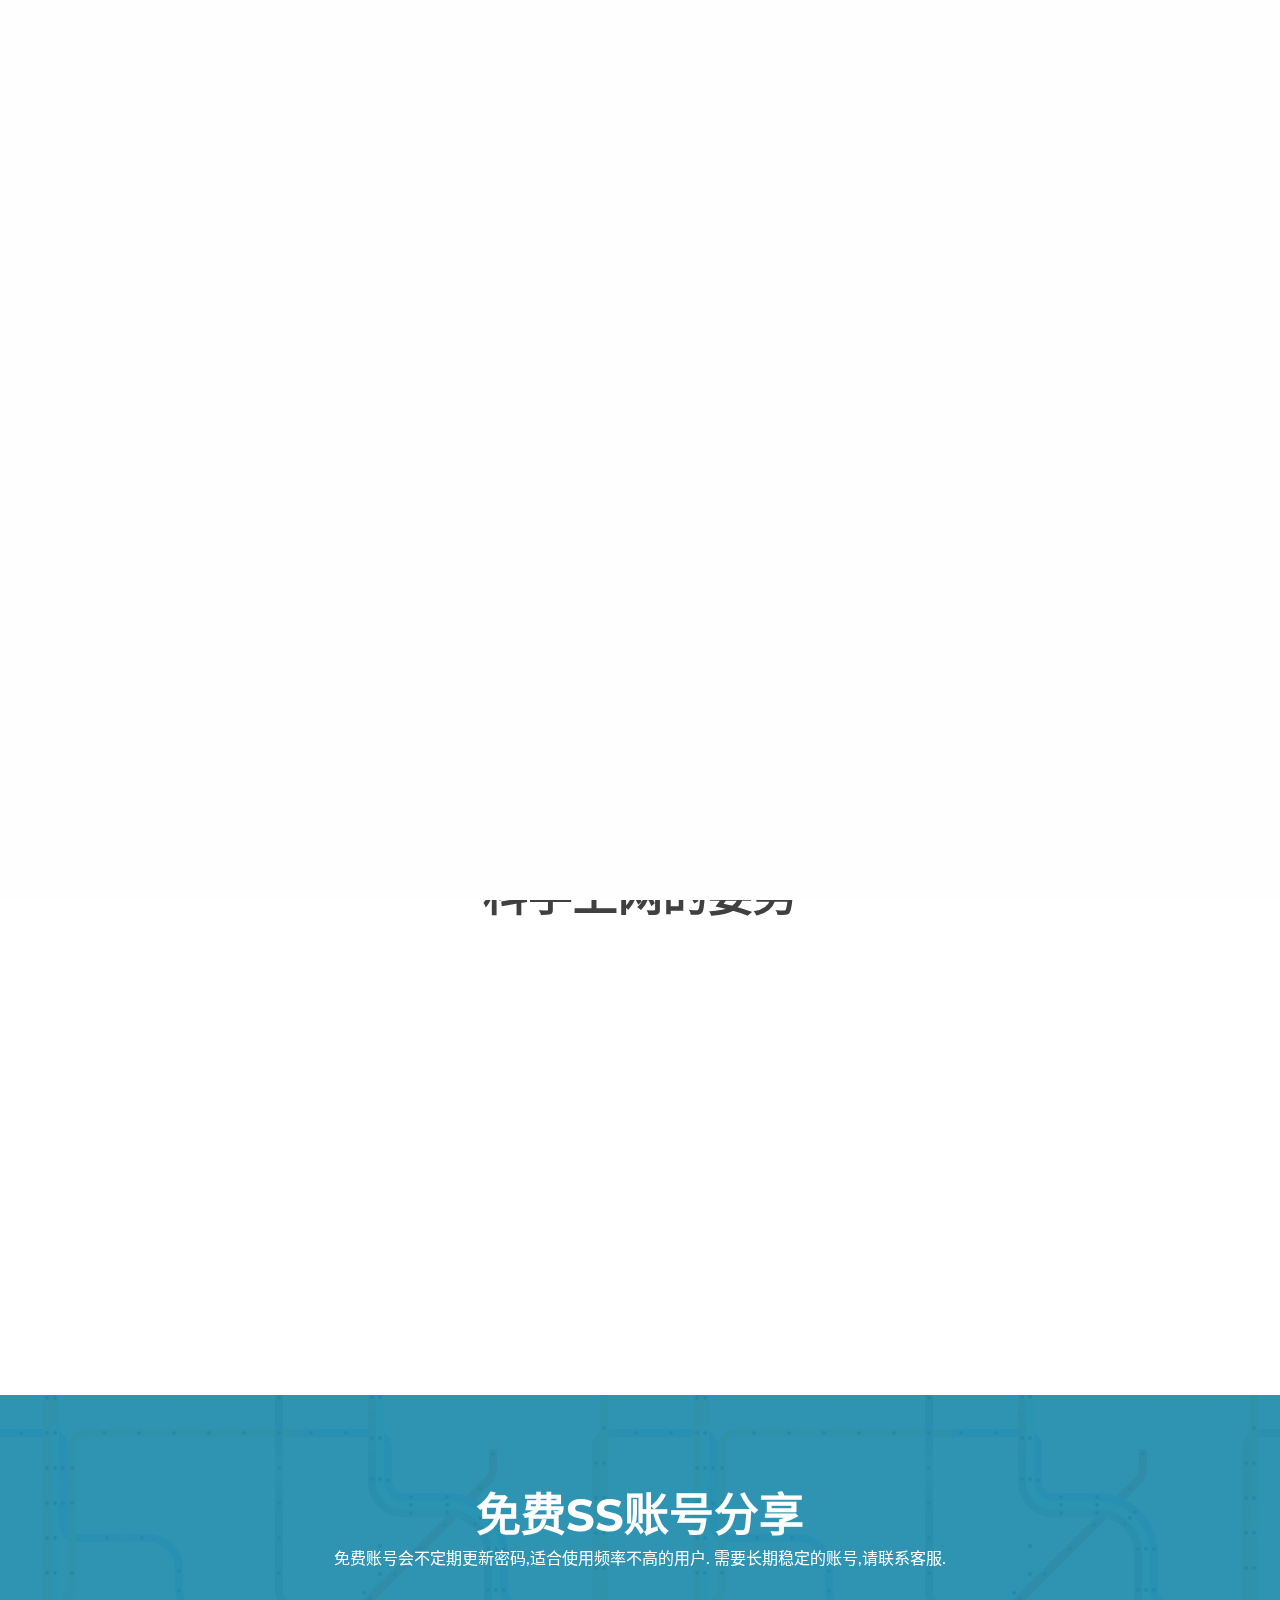
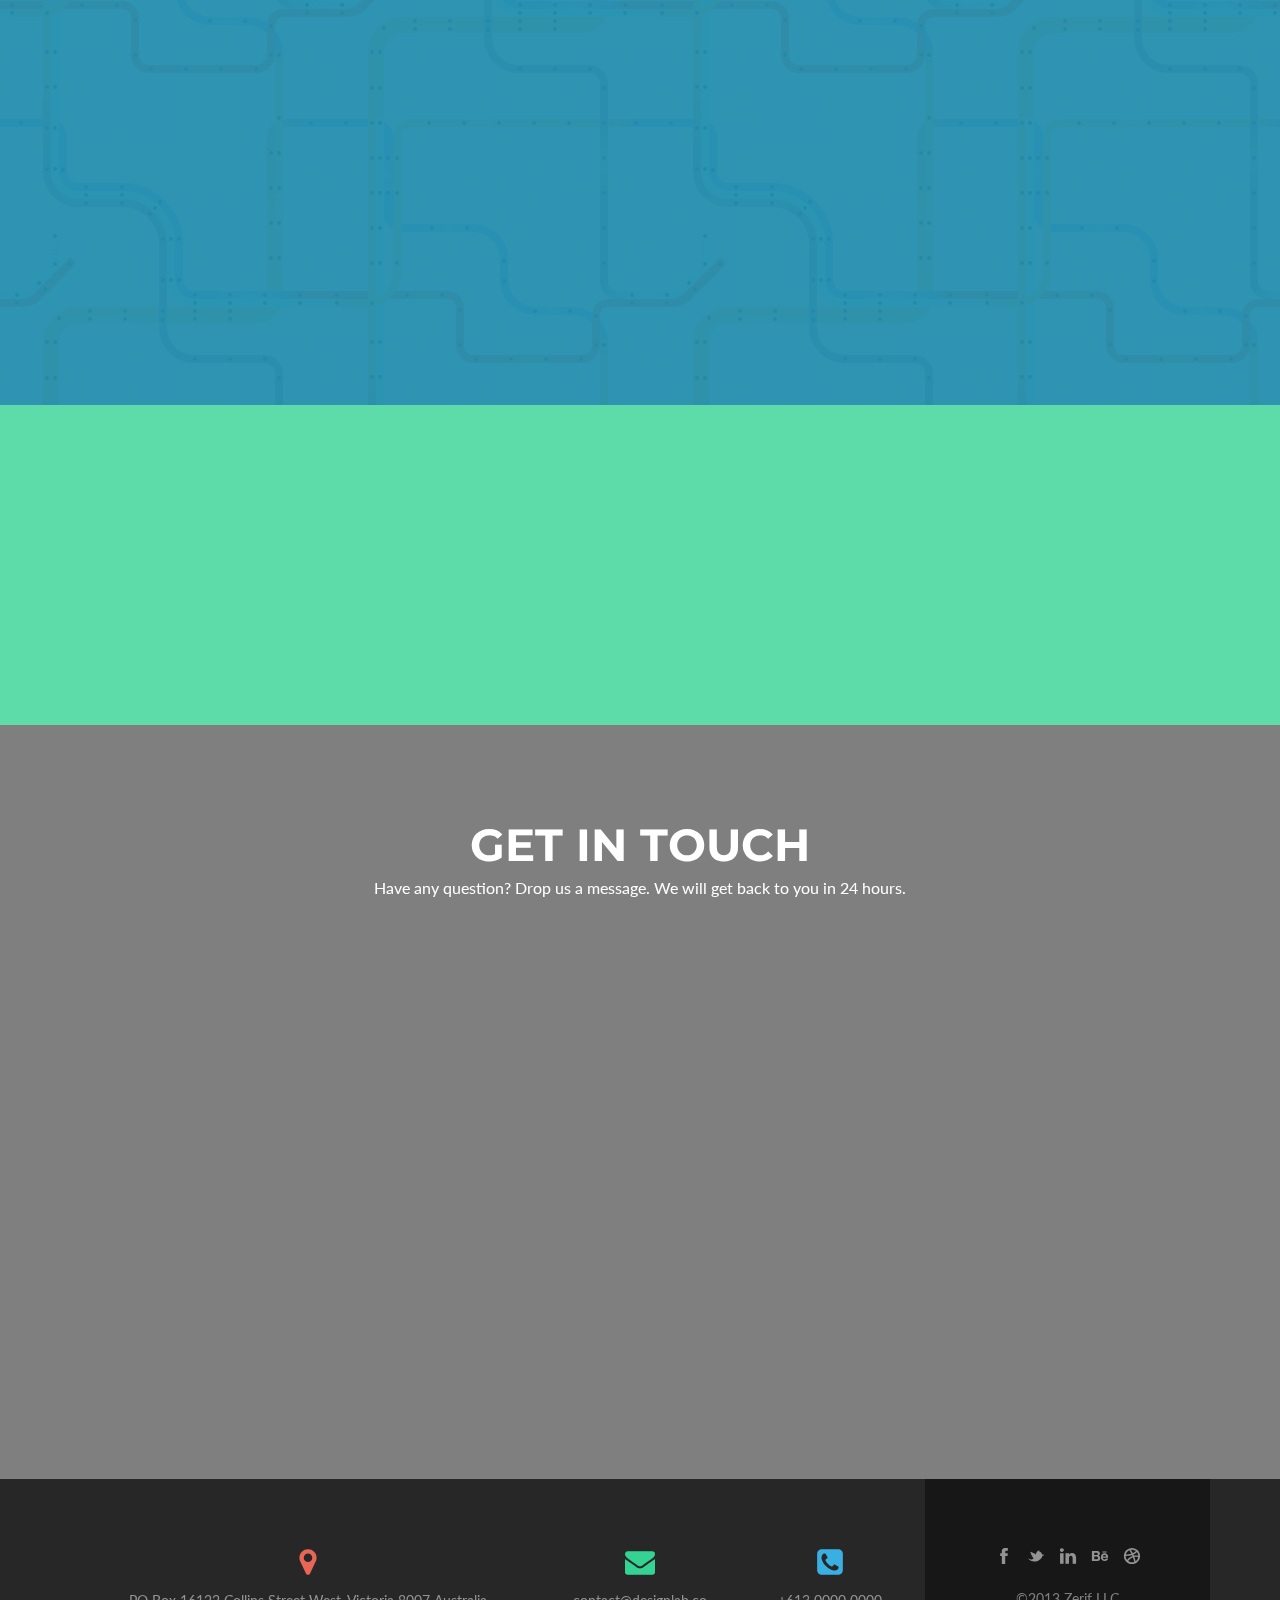
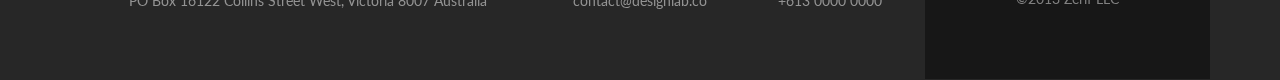
<file: index.html>
<!doctype html>
<html lang="zh-CN">
<head>
<meta charset="UTF-8">
<meta name="description" content="51fan - 跨过长城,走向世界.科学上网的正确姿势.分享免费ss账号,畅游全球" />
<meta name="keywords" content="51fan,free,free account,shadowsocks,ss account,免费,账号,翻墙,科学上网"/>
<meta name="author" content="51fan" />
<meta name="viewport" content="width=device-width, initial-scale=1.0">
<title>51fan - 科学上网正确姿势</title>

<!-- =========================
 FAV AND TOUCH ICONS  
============================== -->
<link rel="shortcut icon" href="images/icons/favicon.ico">
<link rel="apple-touch-icon" href="images/icons/apple-touch-icon.png">
<link rel="apple-touch-icon" sizes="72x72" href="images/icons/apple-touch-icon-72x72.png">
<link rel="apple-touch-icon" sizes="114x114" href="images/icons/apple-touch-icon-114x114.png">

<!-- =========================
     STYLESHEETS      
============================== -->
<link rel="stylesheet" href="css/bootstrap.min.css">
<link rel="stylesheet" href="css/owl.theme.css">
<link rel="stylesheet" href="css/owl.carousel.css">
<link rel="stylesheet" href="css/jquery.vegas.min.css">
<link rel="stylesheet" href="css/animate.min.css">

<link rel="stylesheet" href="assets/icon-fonts/styles.css"> 
<link rel="stylesheet" href="css/pixeden-icons.css">

<link href="https://maxcdn.bootstrapcdn.com/font-awesome/4.7.0/css/font-awesome.min.css" rel="stylesheet" integrity="sha384-wvfXpqpZZVQGK6TAh5PVlGOfQNHSoD2xbE+QkPxCAFlNEevoEH3Sl0sibVcOQVnN" crossorigin="anonymous">

<!-- CUSTOM STYLES -->
<link rel="stylesheet" href="css/styles.css">
<link rel="stylesheet" href="css/styles2.css">
<link rel="stylesheet" href="css/responsive.css">

<!-- WEBFONT -->
<link href='http://fonts.googleapis.com/css?family=Lato:300,400,700,400italic|Montserrat:700,400|Homemade+Apple' rel='stylesheet' type='text/css'>

<!--[if lt IE 9]>
			<script src="js/html5shiv.js"></script>
			<script src="js/respond.min.js"></script>
		<![endif]-->

<!-- JQUERY -->
<script src="http://ajax.googleapis.com/ajax/libs/jquery/1.8.2/jquery.min.js"></script>
</head>


<body>
<!-- =========================
   PRE LOADER       
============================== -->
<div class="preloader">
  <div class="status">&nbsp;</div>
</div>
<!-- =========================
   HOME SECTION       
============================== -->
<header id="home" class="header">
	
	<!-- TOP BAR -->
	<div id="main-nav" class="navbar navbar-inverse bs-docs-nav" role="banner">
		<div class="container">
			<div class="navbar-header responsive-logo">
				<button class="navbar-toggle collapsed" type="button" data-toggle="collapse" data-target=".bs-navbar-collapse">
				<span class="sr-only">Toggle navigation</span>
				<span class="icon-bar"></span>
				<span class="icon-bar"></span>
				<span class="icon-bar"></span>
				</button>
				<a href="./" class="navbar-brand">
				<img src="images/logo.png" alt="Zerif">
				</a>
			</div>
			<nav class="navbar-collapse bs-navbar-collapse collapse" role="navigation" style="height: 1px;">
			<ul class="nav navbar-nav navbar-right responsive-nav main-nav-list">
				<li><a href="#home">Home</a></li>
				<li><a href="#how">How</a></li>
				<li><a href="#free">Free</a></li>
				<li><a href="#contact">Contact</a></li>
			</ul>
			</nav>
		</div>
	</div>
	<!-- / END TOP BAR -->
	
	<!-- BIG HEADING WITH CALL TO ACTION BUTTONS AND SHORT MESSAGES -->
	<div class="container">
		
		<!-- HEADING -->
		<h1 class="intro">翻越长城, 走向世界</h1>
		
		<!-- CALL TO ACTION BUTTONS -->
		<div class="buttons">
			<a href="#how" class="btn btn-primary custom-button green-btn">How</a>
		</div>
		
		<!-- 3 SHORT MESSAGE ABOUT COMPANY -->
        <!--  
        <div class="row bottom-message-section">
			<div class="col-lg-4 col-sm-4">
				<div class="short-text">
					<i class="icon icon-fontawesome-webfont-358"></i> Fixed price for packages
				</div>
			</div>
			<div class="col-lg-4 col-sm-4">
				<div class="short-text">
					<i class="icon-fontawesome-webfont-286"></i> Quality product in time
				</div>
			</div>
			<div class="col-lg-4 col-sm-4">
				<div class="short-text">
					<i class="icon-fontawesome-webfont-347"></i> Satisfaction guranteed
				</div>
			</div>
		</div>
        -->
        
	</div> <!-- / END BIG HEADING WITH CALL TO ACTION BUTTONS AND SHORT MESSAGES  -->
	
</header> <!-- / END HOME SECTION  -->


<!-- =========================
   HOW SECTION      
============================== -->

<section class="focus" id="how">
<div class="container">
	
	<!-- SECTION HEADER -->
	<div class="section-header">
		
		<!-- SECTION TITLE -->
		<h2 class="dark-text">科学上网的姿势</h2>
		
	</div>
	<!-- / END SECTION HEADER -->
	
	<!-- 4 FOCUS BOXES -->
	<div class="row" id="focus-content">
		
		<!-- FIRST FOCUS BOXES -->
		<div class="col-lg-3 col-sm-3 focus-box green wow fadeInLeft animated" data-wow-offset="30" data-wow-duration="1.5s" data-wow-delay="0.15s">
            <div class="service-icon">
                <a href="project.html" id="ss-download">
                    <i class="pixeden pd-icon-download"></i> <!-- FOCUS ICON-->
                </a>
			</div>
			<h5 class="green-border-bottom">安装 Shadowsocks 客户端</h5> <!-- FOCUS HEADING -->
		</div>
		<!-- / END FIRST FOCUS BOX. Other boxes has same format -->
		
		<div class="col-lg-3 col-sm-3 focus-box red wow fadeInLeft animated" data-wow-offset="30" data-wow-duration="1.5s" data-wow-delay="0.15s">
			<div class="service-icon">
				<a href="#free"><span class="pixeden pd-icon-user"</span></a>
			</div>
            <h5 class="red-border-bottom">获取 Shadowsocks 账号</h5>
		</div>
		
		<div class="col-lg-3 col-sm-3 focus-box blue wow fadeInRight animated" data-wow-offset="30" data-wow-duration="1.5s" data-wow-delay="0.15s">
			<div class="service-icon">
				<i class="pixeden pd-icon-truck"></i>
			</div>
            <h5 class="blue-border-bottom">启动 Shadowsocks</h5>
		</div>
		
		<div class="col-lg-3 col-sm-3 focus-box yellow wow fadeInRight animated" data-wow-offset="30" data-wow-duration="1.5s" data-wow-delay="0.15s">
			<div class="service-icon">
				<i class="pixeden pd-icon-check"></i>
			</div>
            <h5 class="yellow-border-bottom">畅游全球</h5>
		</div>
	</div>
	<!-- / END 4 FOCUS BOXES -->

    
    <!-- PROJECT DETAILS WILL BE LOADED HERE -->
	<div id="loaded-content"></div>

    <a id="back-button" class="red-btn" href="#"><i class="icon-fontawesome-webfont-27"></i> Go Back</a>
    
</div>
</section>


<!-- =========================
   PRODUCTS SECTION   
============================== -->

<section class="products" data-type="background" data-speed="1" id="free">
<div class="color-overlay">
	<div class="container">
			
    <!-- SECTION HEADER -->
        <div class="section-header">
		
		<!-- SECTION TITLE -->
		<h2 class="white-text">免费SS账号分享</h2>
		
		<!-- SHORT DESCRIPTION ABOUT THE SECTION -->
		<h6 class="white-text">
			免费账号会不定期更新密码,适合使用频率不高的用户. 需要长期稳定的账号,请联系客服.
		</h6>
	</div>
	<!-- / END SECTION HEADER -->
		
		<!-- PRODUCTS -->
		<div class="row wow fadeInLeft animated" data-wow-offset="30" data-wow-duration="1.5s" data-wow-delay="0.15s">

            <div class="col-md-4">
				<div class="item item-account">
					<div class="item-overlay ">
                        <dl>
                            <dt>host</dt>
                            <dd>s1.51fan.tk</dd>
                            <dt>port</dt>
                            <dd>10800</dd>
                            <dt>method</dt>
                            <dd>aes-cfb-256</dd>
                            <dt>password</dt>
                            <dd>hellowerew</dd>
                        </dl>
					</div>
					<div class="item-content">
						<div class="item-top-content">
							<div class="item-top-content-inner">
								<div class="item-product">
									<div class="item-top-title">
                                        <h5><i class="fa fa-qrcode" aria-hidden="true"></i> </h5>
									</div>
								</div>
								<div class="item-product-price">
									<span class="price-num dark-text tack-btn">
                                        <i class="fa fa-thumb-tack" aria-hidden="true"></i>
                                    </span>
								</div>
							</div>
						</div>
						<div class="item-add-content">
							<div class="item-add-content-inner">
								<div class="section">
									<img src="images/ss-account/qrcode1.png" />
								</div>
							</div>
						</div>
					</div>
				</div>
			</div>

            
			<div class="col-md-4">
				<div class="item item-account">
					<div class="item-overlay ">
                        <dl>
                            <dt>host</dt>
                            <dd>s1.51fan.tk</dd>
                            <dt>port</dt>
                            <dd>10800</dd>
                            <dt>method</dt>
                            <dd>aes-cfb-256</dd>
                            <dt>password</dt>
                            <dd>hellowerew</dd>
                        </dl>
					</div>
					<div class="item-content">
						<div class="item-top-content">
							<div class="item-top-content-inner">
								<div class="item-product">
									<div class="item-top-title">
                                        <h5><i class="fa fa-qrcode" aria-hidden="true"></i> </h5>
									</div>
								</div>
								<div class="item-product-price">
									<span class="price-num dark-text tack-btn">
                                        <i class="fa fa-thumb-tack" aria-hidden="true"></i>
                                    </span>
								</div>
							</div>
						</div>
						<div class="item-add-content">
							<div class="item-add-content-inner">
								<div class="section">
									<img src="images/ss-account/qrcode1.png" />
								</div>
							</div>
						</div>
					</div>
				</div>
			</div>
			
			<div class="col-md-4">
				<div class="item item-account">
					<div class="item-overlay">
                        <dl>
                            <dt>host</dt>
                            <dd>s1.51fan.tk</dd>
                            <dt>port</dt>
                            <dd>10800</dd>
                            <dt>method</dt>
                            <dd>aes-cfb-256</dd>
                            <dt>password</dt>
                            <dd>hellowerew</dd>
                        </dl>
					</div>
					<div class="item-content">
						<div class="item-top-content">
							<div class="item-top-content-inner">
								<div class="item-product">
									<div class="item-top-title">
										<h5><i class="fa fa-qrcode" aria-hidden="true"></i> </h5>
									</div>
								</div>
								<div class="item-product-price">
									<span class="price-num dark-text tack-btn">
                                        <i class="fa fa-thumb-tack" aria-hidden="true"></i>
                                    </span>
								</div>
							</div>
						</div>
						<div class="item-add-content">
							<div class="item-add-content-inner">
								<div class="section">
                                    <img src="images/ss-account/qrcode1.png" />
								</div>
							</div>
						</div>
					</div>
				</div>
			</div>
			</div> <!-- END FIRST ROW -->
			
	</div> <!-- / END CONTAINER -->
</div> <!-- / END COLOR OVERLAY -->
</section> <!-- / END PRODUCTS SECTION -->



<!-- =========================
   SEPARATOR ONE      
============================== -->

<section class="separator-one">
<div class="color-overlay">
	<h3 class="container text wow fadeInLeft animated" data-wow-offset="30" data-wow-duration="1.5s" data-wow-delay="0.15s">
	如果你有闲置的机器/免费的账号愿意分享给大家? 请留言或联系我们.
    </h3>
	<div class="wow fadeInRight animated" data-wow-offset="30" data-wow-duration="1.5s" data-wow-delay="0.15s">
		<a href="" class="btn btn-primary custom-button green-btn">留言</a>
	</div>
</div>
</section>  <!-- / END SEPARATOR -->




<!-- =========================
   CONTACT US         
============================== -->

<section class="contact-us" id="contact">
<div class="container">
	
	<!-- SECTION HEADER -->
        <div class="section-header">
		
		<!-- SECTION TITLE -->
		<h2 class="white-text">Get in touch</h2>
		
		<!-- SHORT DESCRIPTION ABOUT THE SECTION -->
		<h6 class="white-text">
			Have any question? Drop us a message. We will get back to you in 24 hours.
		</h6>
	</div>
	<!-- / END SECTION HEADER -->
	
	<!-- CONTACT FORM-->
	<div class="row">
		<form role="form" action="#" class="contact-form">
			<div class="wow fadeInLeft animated" data-wow-offset="30" data-wow-duration="1.5s" data-wow-delay="0.15s">
			<div class="col-lg-4 col-sm-4">
				<input type="text" name="name" placeholder="Your Name" class="form-control input-box">
			</div>
			<div class="col-lg-4 col-sm-4">
				<input type="email" name="email" placeholder="Your Email" class="form-control input-box">
			</div>
			<div class="col-lg-4 col-sm-4">
				<input type="text" name="subject" placeholder="Subject" class="form-control input-box">
			</div>
			</div>
			
			<div class="col-md-12 wow fadeInRight animated" data-wow-offset="30" data-wow-duration="1.5s" data-wow-delay="0.15s">
				<textarea name="message" class="form-control textarea-box" placeholder="Your Message"></textarea>
			</div>
			<button class="btn btn-primary custom-button red-btn wow fadeInLeft animated" data-wow-offset="30" data-wow-duration="1.5s" data-wow-delay="0.15s" type="submit">Send Message</button>
		</form>
	</div>
	<!-- / END CONTACT FORM-->
</div> <!-- / END CONTAINER -->
</section> <!-- / END CONTACT US SECTION-->

<!-- =========================
   FOOTER             
============================== -->

<footer>
<div class="container">
	
	<!-- COMPANY ADDRESS-->
	<div class="col-md-5 company-details">
		<div class="icon-top red-text">
		    <i class="icon-fontawesome-webfont-302"></i>
		</div>
		PO Box 16122 Collins Street West, Victoria 8007 Australia
	</div>
	
	<!-- COMPANY EMAIL-->
	<div class="col-md-2 company-details">
		<div class="icon-top green-text">
		<i class="icon-fontawesome-webfont-329"></i>
		</div>
		 contact@designlab.co
	</div>
	
	<!-- COMPANY PHONE NUMBER -->
	<div class="col-md-2 company-details">
		<div class="icon-top blue-text">
		<i class="icon-fontawesome-webfont-101"></i>
		</div>
		+613 0000 0000
	</div>
	
	<!-- SOCIAL ICON AND COPYRIGHT -->
	<div class="col-lg-3 col-sm-3 copyright">
		<ul class="social">
			<li><a href=""><i class="icon-facebook"></i></a></li>
			<li><a href=""><i class="icon-twitter-alt"></i></a></li>
			<li><a href=""><i class="icon-linkedin"></i></a></li>
			<li><a href=""><i class="icon-behance"></i></a></li>
			<li><a href=""><i class="icon-dribbble"></i></a></li>
		</ul>
		 ©2013 Zerif LLC
	</div>
</div> <!-- / END CONTAINER -->
</footer> <!-- / END FOOOTER  -->

<!-- SCRIPTS -->
<script src="js/bootstrap.min.js"></script>
<script src="js/jquery.scrollTo.min.js"></script>
<script src="js/wow.min.js"></script>
<script src="js/jquery.nav.js"></script>
<script src="js/jquery.knob.js"></script>
<script src="js/owl.carousel.min.js"></script>
<script src="js/smoothscroll.js"></script>
<script src="js/jquery.vegas.min.js"></script>
<script src="js/zerif.js"></script>

</body>
</html>
</file>
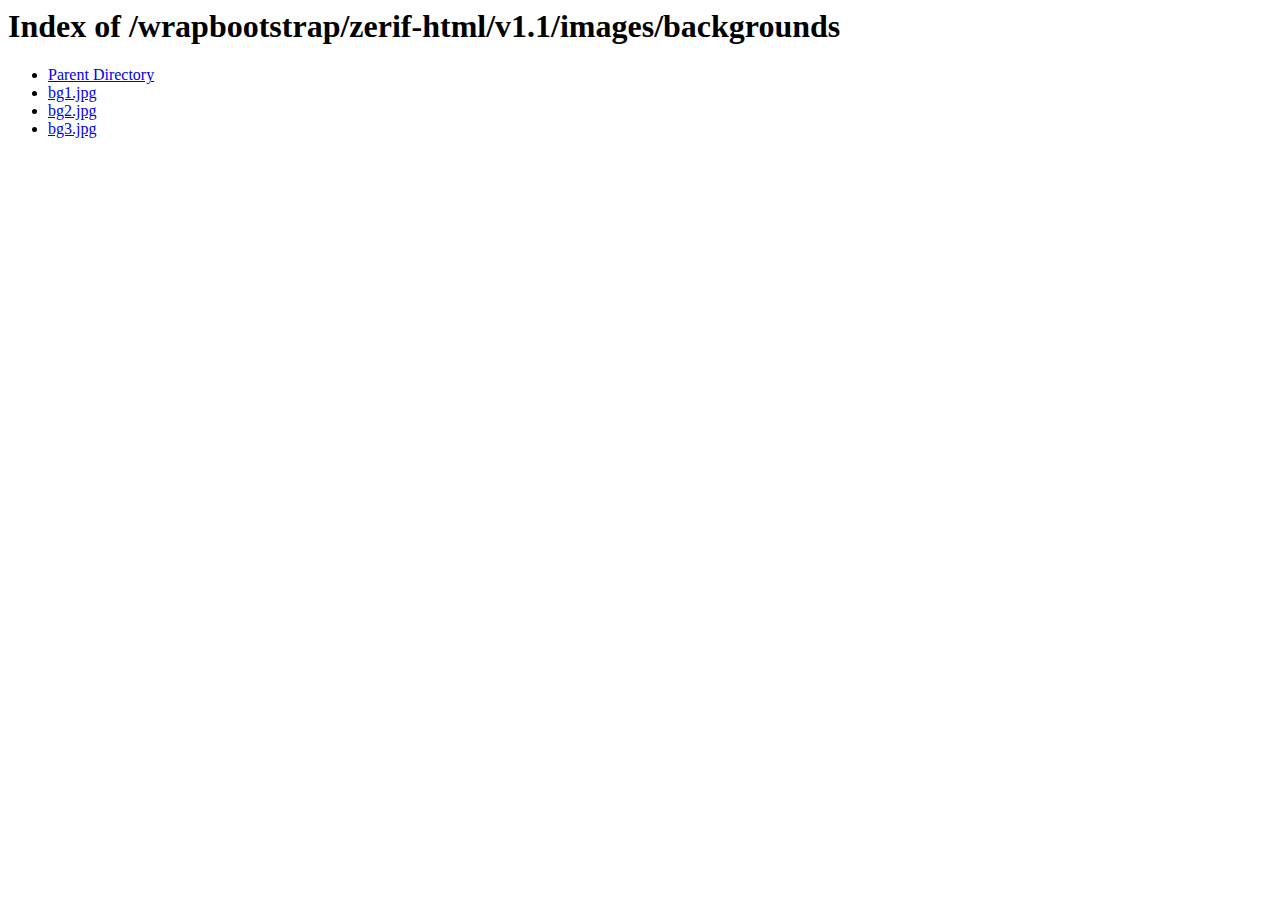
<file: images/backgrounds/index.html>
<!DOCTYPE HTML PUBLIC "-//W3C//DTD HTML 3.2 Final//EN">
<html>
 <head>
  <title>Index of /wrapbootstrap/zerif-html/v1.1/images/backgrounds</title>
 </head>
 <body>
<h1>Index of /wrapbootstrap/zerif-html/v1.1/images/backgrounds</h1>
<ul><li><a href="/wrapbootstrap/zerif-html/v1.1/images/"> Parent Directory</a></li>
<li><a href="bg1.jpg"> bg1.jpg</a></li>
<li><a href="bg2.jpg"> bg2.jpg</a></li>
<li><a href="bg3.jpg"> bg3.jpg</a></li>
</ul>
</body></html>
</file>
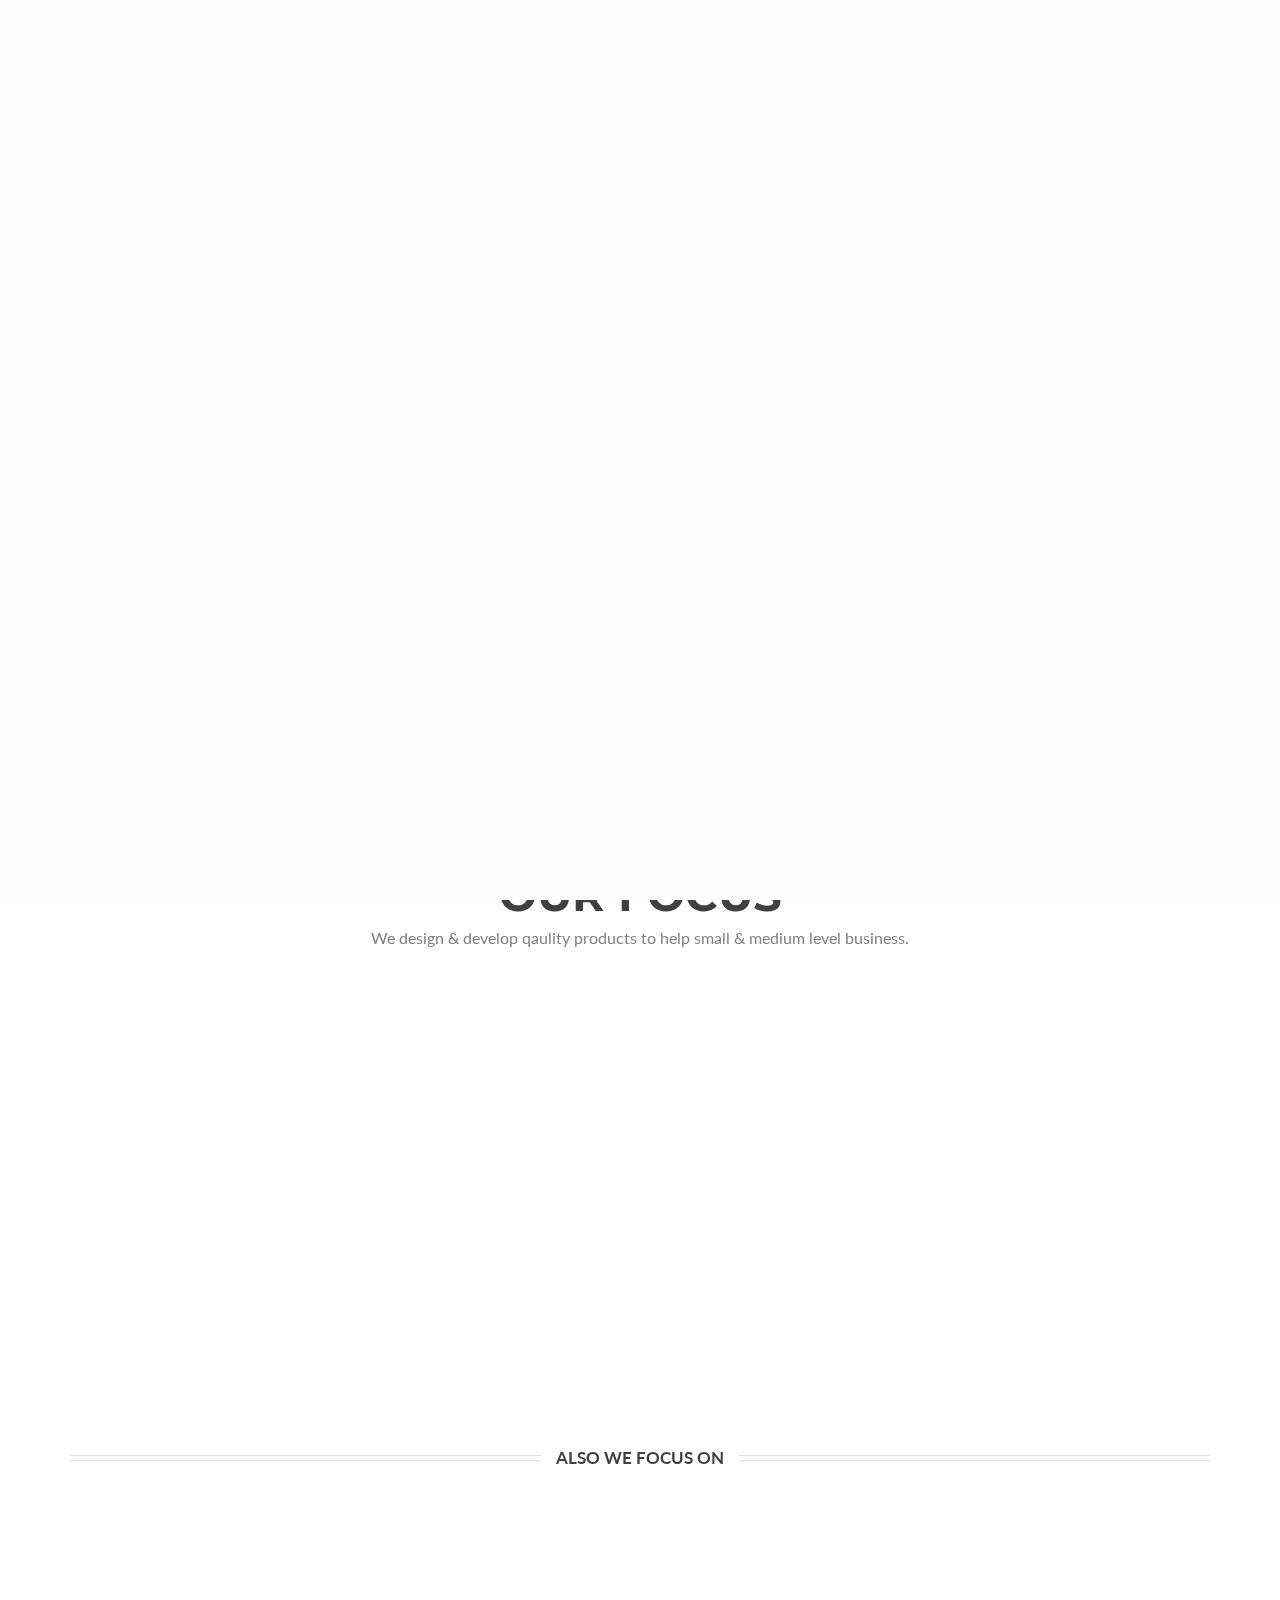
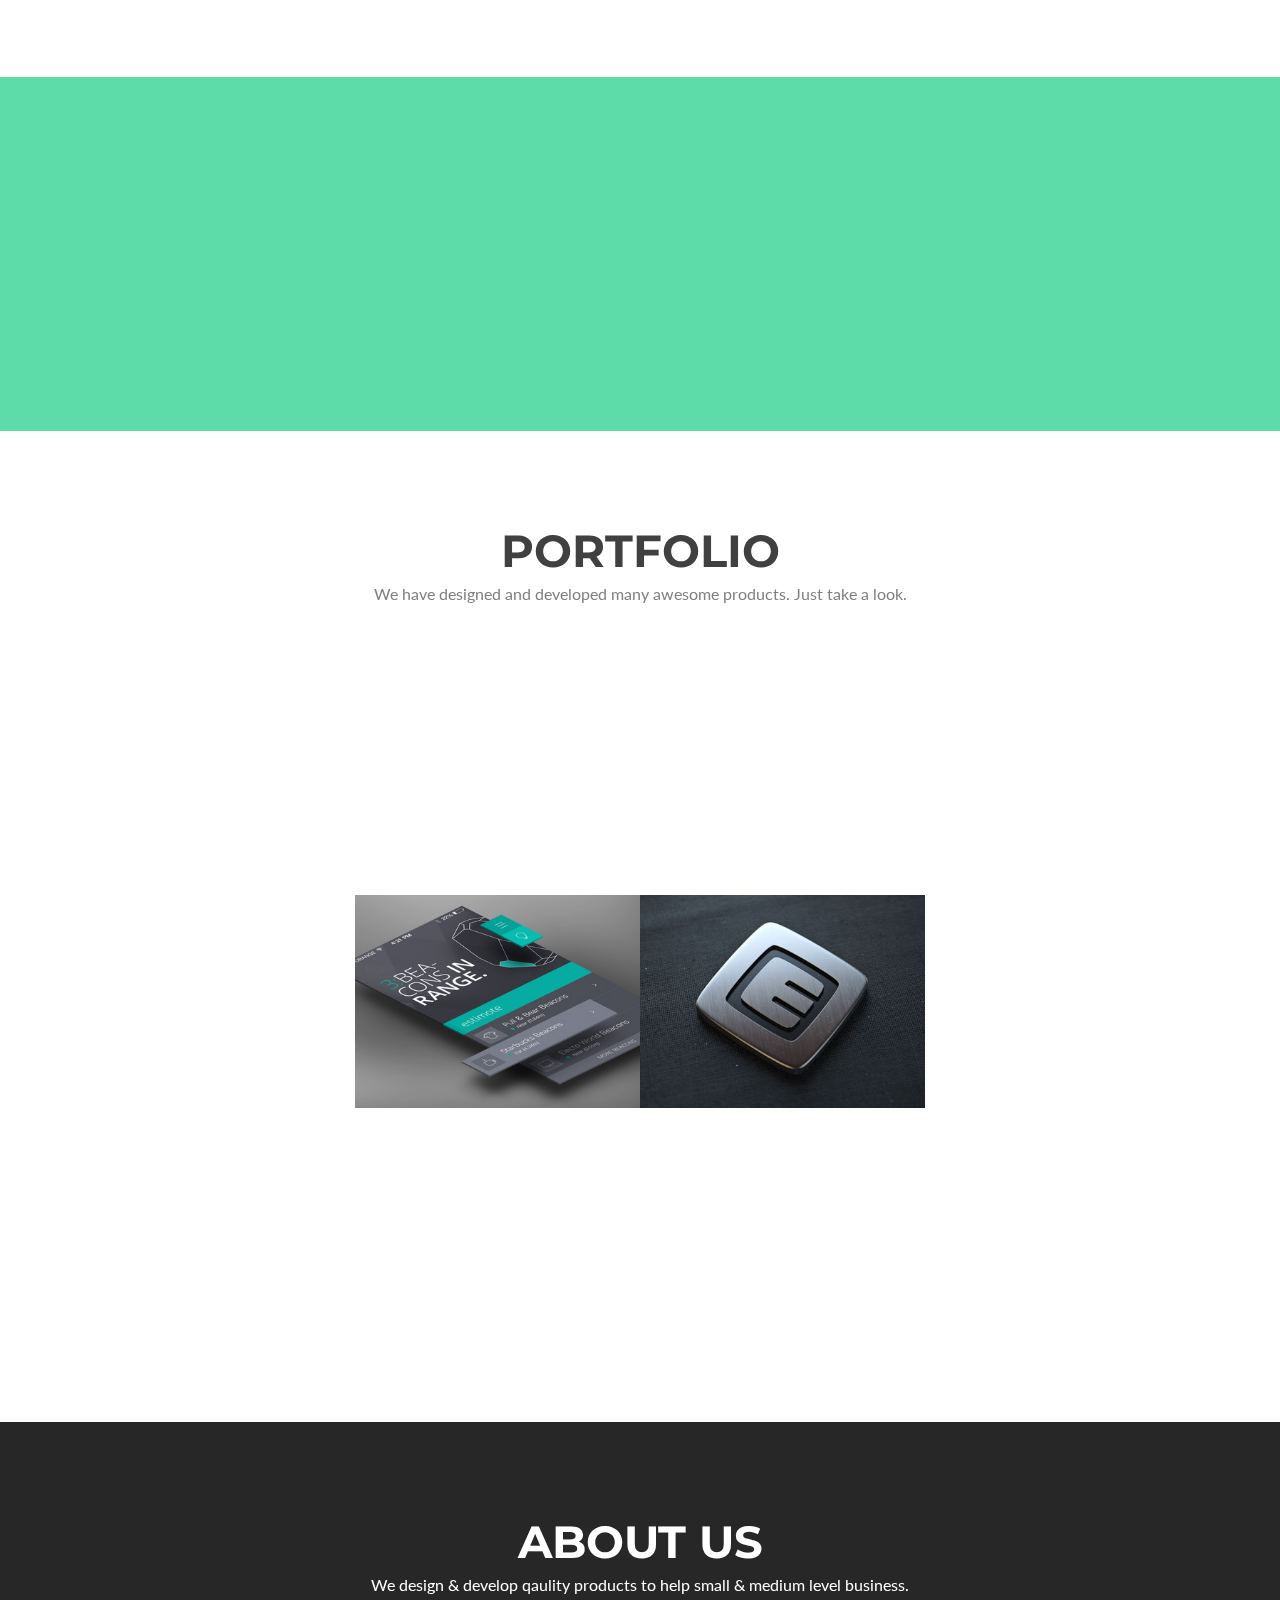
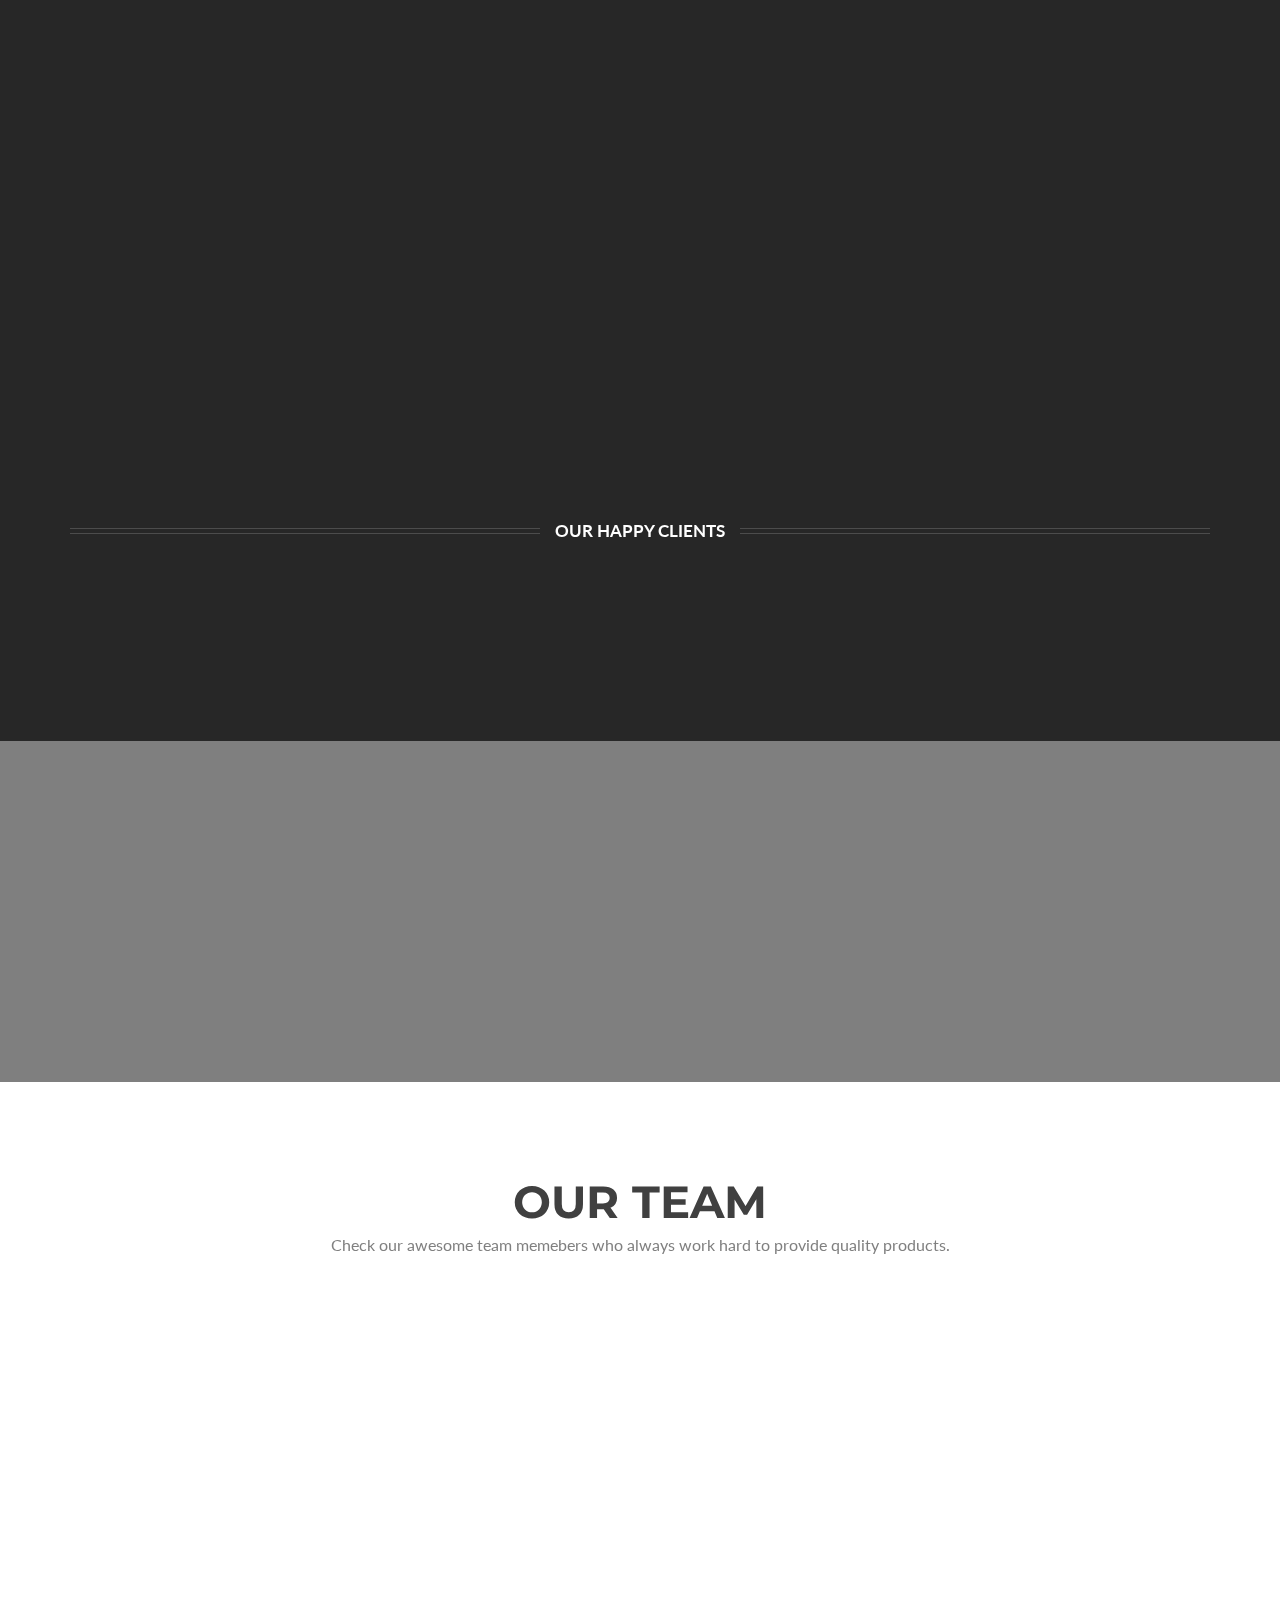
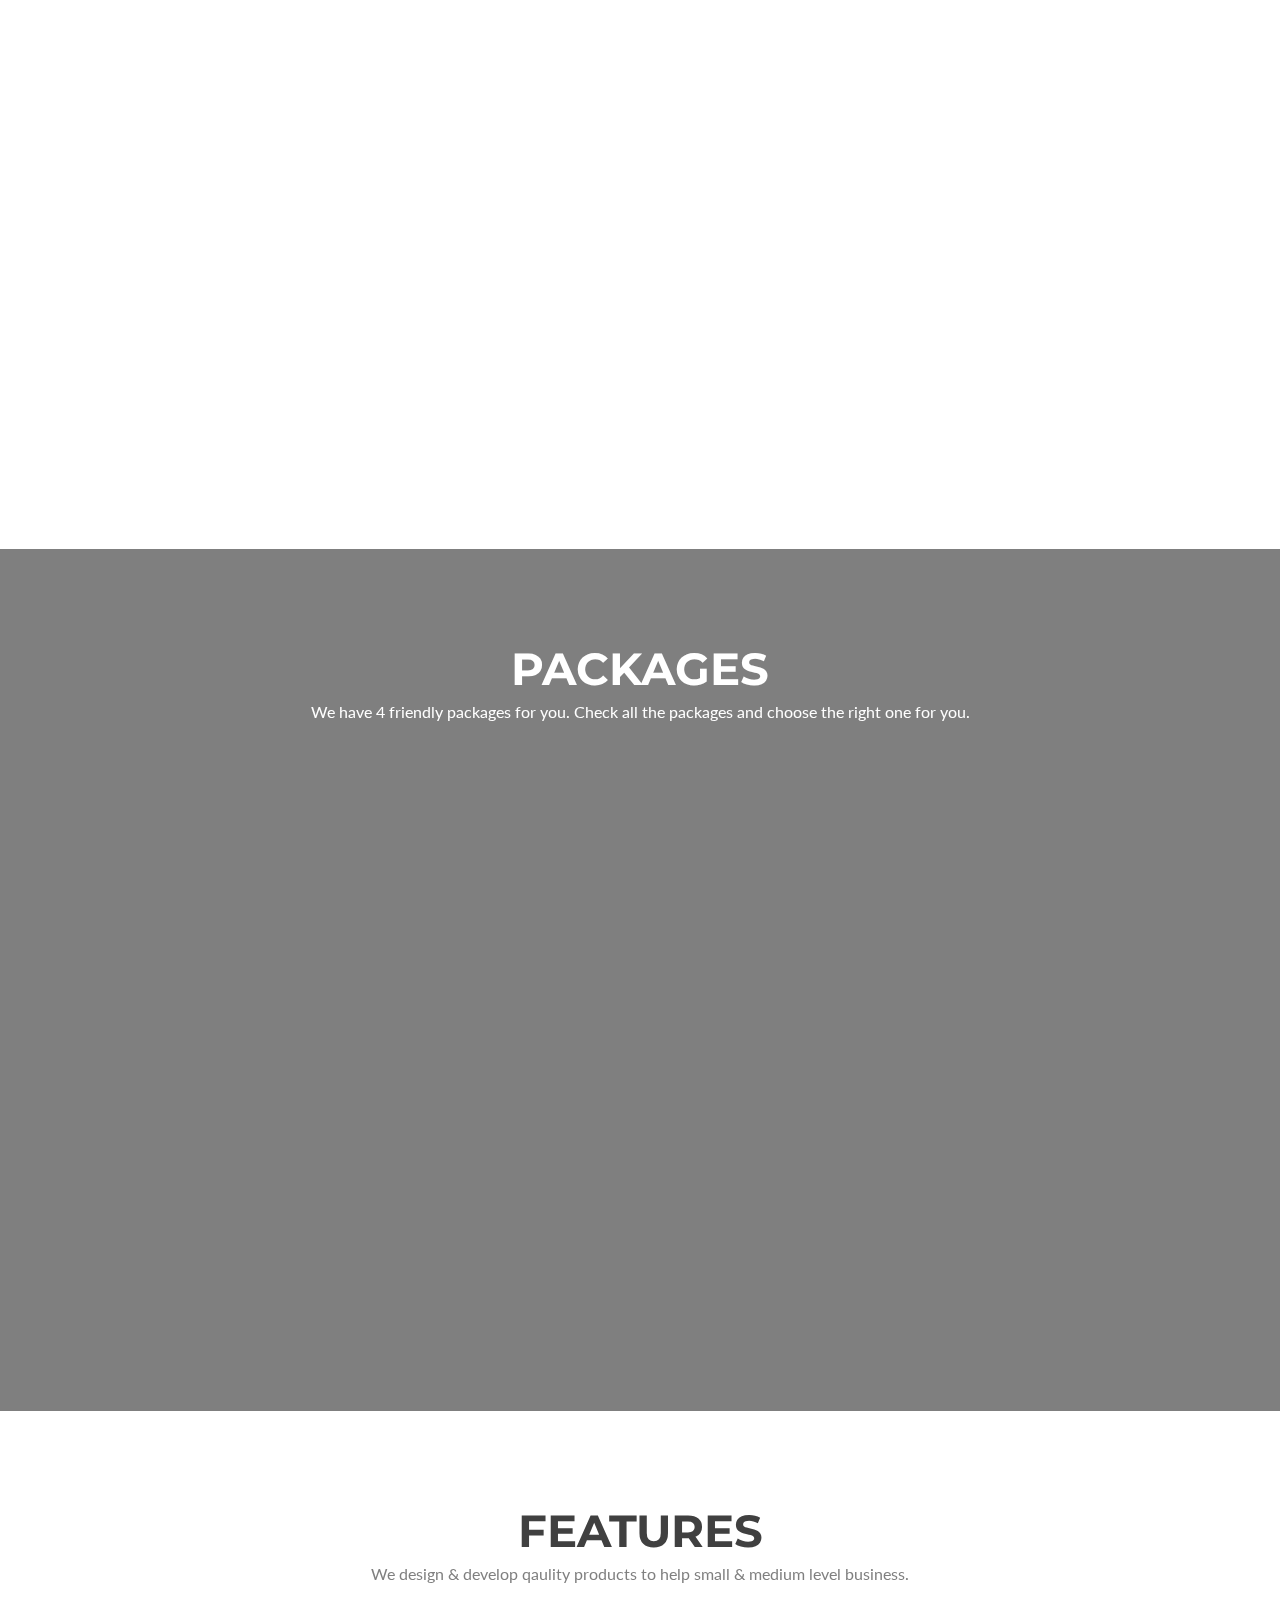
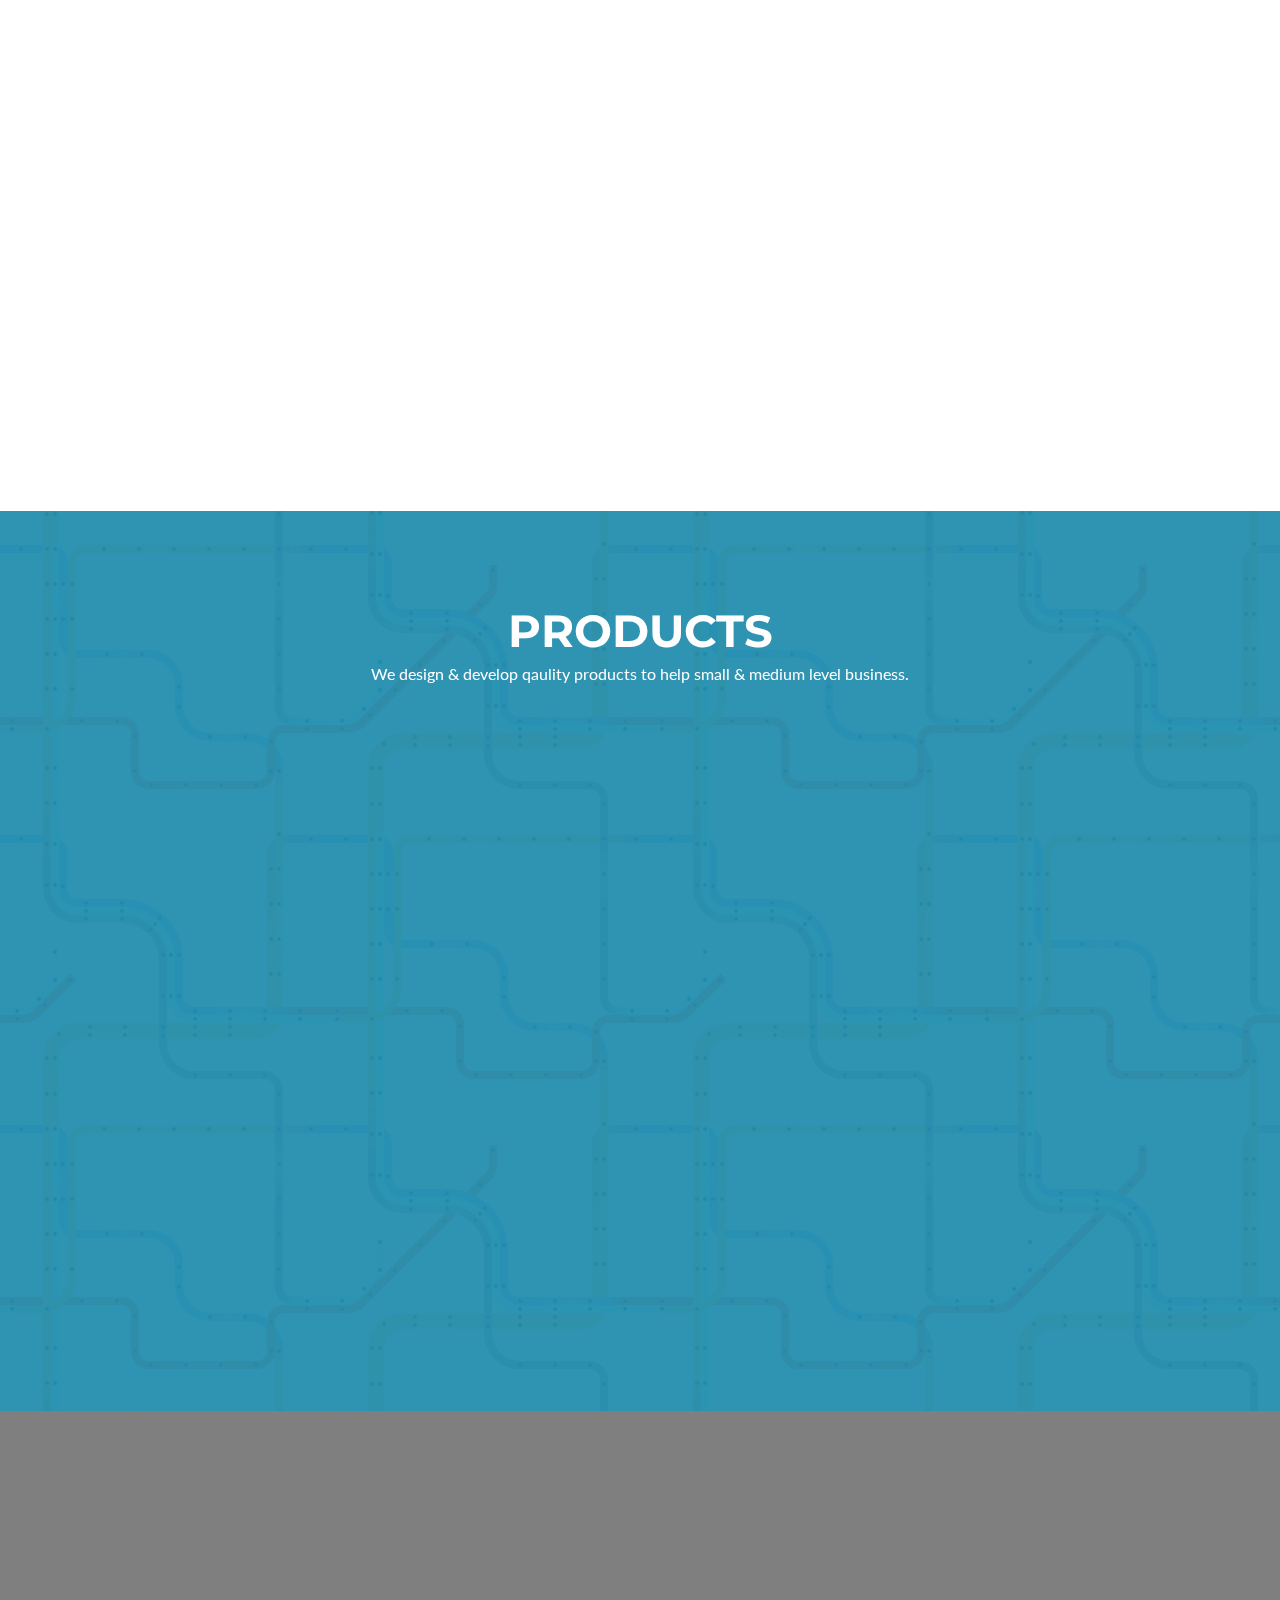
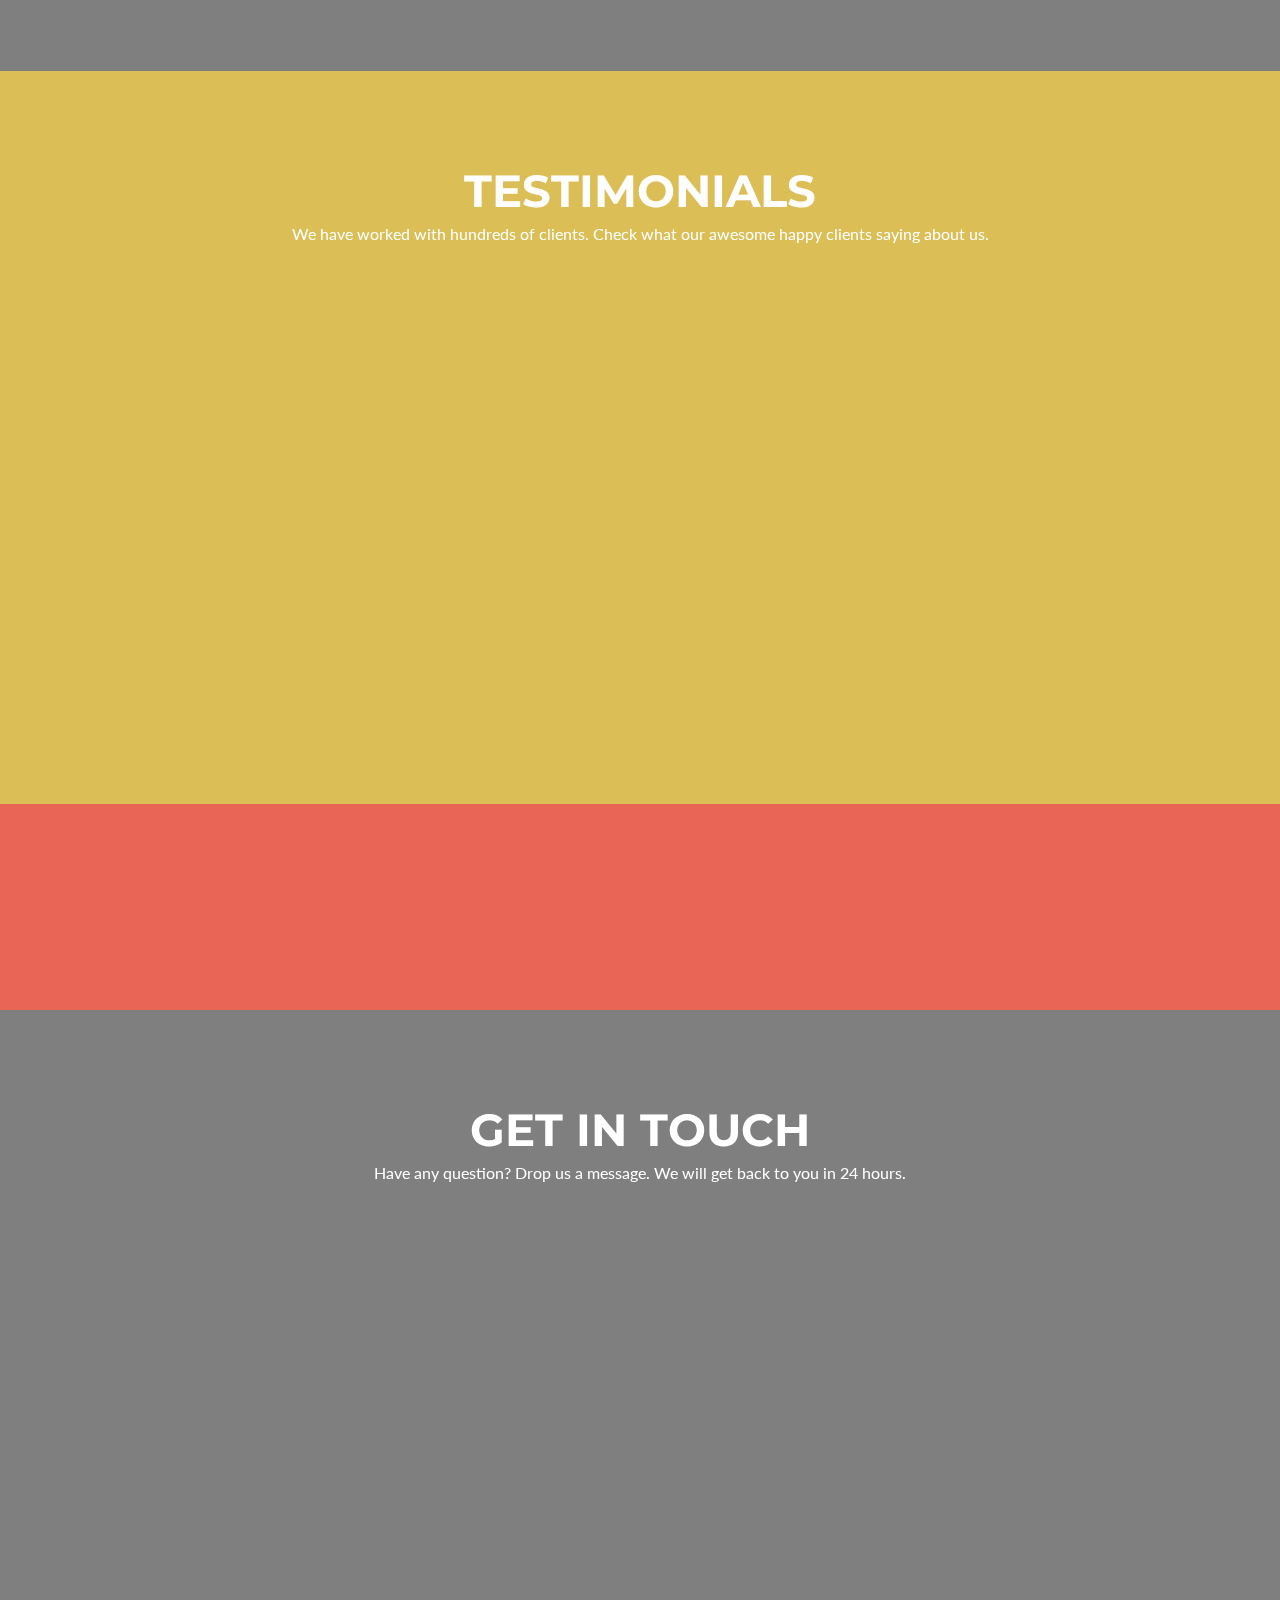
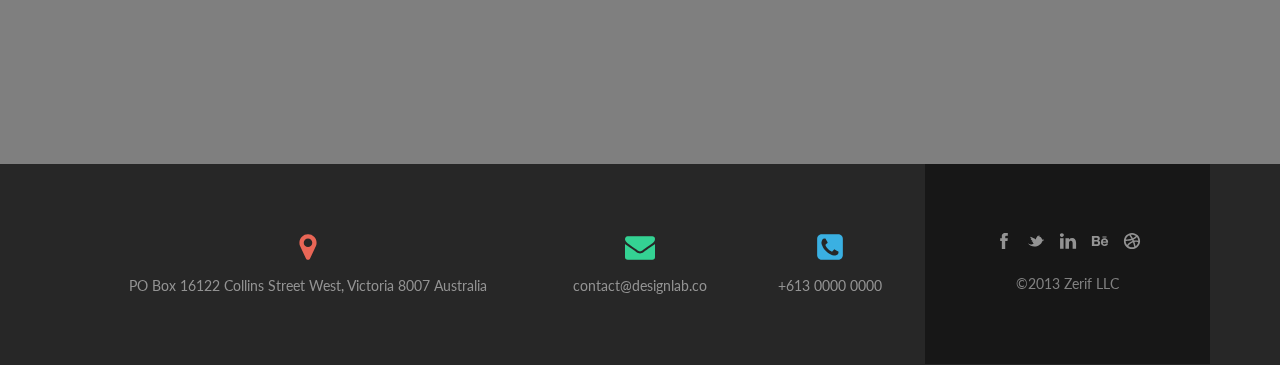
<file: index.bak.html>
<!doctype html>
<html lang="en">
<head>
<meta charset="UTF-8">
<meta name="description" content="Beautiful Responsive Animated OnePage Template" />
<meta name="keywords" content="Zerif, responsive, html, template, creative"/>
<meta name="author" content="Mizanur Rahman" />
<meta name="viewport" content="width=device-width, initial-scale=1.0">
<title>Zerif - Responsive One Page Template</title>

<!-- =========================
 FAV AND TOUCH ICONS  
============================== -->
<link rel="shortcut icon" href="images/icons/favicon.ico">
<link rel="apple-touch-icon" href="images/icons/apple-touch-icon.png">
<link rel="apple-touch-icon" sizes="72x72" href="images/icons/apple-touch-icon-72x72.png">
<link rel="apple-touch-icon" sizes="114x114" href="images/icons/apple-touch-icon-114x114.png">

<!-- =========================
     STYLESHEETS      
============================== -->
<link rel="stylesheet" href="css/bootstrap.min.css">
<link rel="stylesheet" href="css/owl.theme.css">
<link rel="stylesheet" href="css/owl.carousel.css">
<link rel="stylesheet" href="css/jquery.vegas.min.css">
<link rel="stylesheet" href="css/animate.min.css">

<link rel="stylesheet" href="assets/icon-fonts/styles.css"> 
<link rel="stylesheet" href="css/pixeden-icons.css"> 

<!-- CUSTOM STYLES -->
<link rel="stylesheet" href="css/styles.css">
<link rel="stylesheet" href="css/responsive.css">

<!-- WEBFONT -->
<link href='http://fonts.googleapis.com/css?family=Lato:300,400,700,400italic|Montserrat:700,400|Homemade+Apple' rel='stylesheet' type='text/css'>

<!--[if lt IE 9]>
			<script src="js/html5shiv.js"></script>
			<script src="js/respond.min.js"></script>
		<![endif]-->

<!-- JQUERY -->
<script src="http://ajax.googleapis.com/ajax/libs/jquery/1.8.2/jquery.min.js"></script>
</head>


<body>
<!-- =========================
   PRE LOADER       
============================== -->
<div class="preloader">
  <div class="status">&nbsp;</div>
</div>
<!-- =========================
   HOME SECTION       
============================== -->
<header id="home" class="header">
	
	<!-- TOP BAR -->
	<div id="main-nav" class="navbar navbar-inverse bs-docs-nav" role="banner">
		<div class="container">
			<div class="navbar-header responsive-logo">
				<button class="navbar-toggle collapsed" type="button" data-toggle="collapse" data-target=".bs-navbar-collapse">
				<span class="sr-only">Toggle navigation</span>
				<span class="icon-bar"></span>
				<span class="icon-bar"></span>
				<span class="icon-bar"></span>
				</button>
				<a href="./" class="navbar-brand">
				<img src="images/logo.png" alt="Zerif">
				</a>
			</div>
			<nav class="navbar-collapse bs-navbar-collapse collapse" role="navigation" style="height: 1px;">
			<ul class="nav navbar-nav navbar-right responsive-nav main-nav-list">
				<li><a href="#home">Home</a></li>
				<li><a href="#focus">Focus</a></li>
				<li><a href="#works">Works</a></li>
				<li><a href="#aboutus">About Us</a></li>
				<li><a href="#team">Team</a></li>
				<li><a href="#pricingtable">Pricing</a></li>
				<li><a href="#features">Features</a></li>
				<li><a href="#products">Products</a></li>
				<li><a href="#testimonials">Testimonials</a></li>
				<li><a href="#contact">Contact</a></li>
			</ul>
			</nav>
		</div>
	</div>
	<!-- / END TOP BAR -->
	
	<!-- BIG HEADING WITH CALL TO ACTION BUTTONS AND SHORT MESSAGES -->
	<div class="container">
		
		<!-- HEADING -->
		<h1 class="intro">Affordable Quality services for Small Businesses</h1>
		
		<!-- CALL TO ACTION BUTTONS -->
		<div class="buttons">
			<a href="#" class="btn btn-primary custom-button red-btn">Our Works</a>
			<a href="#" class="btn btn-primary custom-button green-btn">Our Packages</a>
		</div>
		
		<!-- 3 SHORT MESSAGE ABOUT COMPANY -->
        <div class="row bottom-message-section">
			<div class="col-lg-4 col-sm-4">
				<div class="short-text">
					<i class="icon icon-fontawesome-webfont-358"></i> Fixed price for packages
				</div>
			</div>
			<div class="col-lg-4 col-sm-4">
				<div class="short-text">
					<i class="icon-fontawesome-webfont-286"></i> Quality product in time
				</div>
			</div>
			<div class="col-lg-4 col-sm-4">
				<div class="short-text">
					<i class="icon-fontawesome-webfont-347"></i> Satisfaction guranteed
				</div>
			</div>
		</div>
	</div> <!-- / END BIG HEADING WITH CALL TO ACTION BUTTONS AND SHORT MESSAGES  -->
	
</header> <!-- / END HOME SECTION  -->

<!-- =========================
   FOCUS SECTION      
============================== -->

<section class="focus" id="focus">
<div class="container">
	
	<!-- SECTION HEADER -->
	<div class="section-header">
		
		<!-- SECTION TITLE -->
		<h2 class="dark-text">Our Focus</h2>
		
		<!-- SHORT DESCRIPTION ABOUT THE SECTION -->
		<h6>
			We design &amp; develop qaulity products to help small &amp; medium level business.
		</h6>
	</div>
	<!-- / END SECTION HEADER -->
	
	<!-- 4 FOCUS BOXES -->
	<div class="row">
		
		<!-- FIRST FOCUS BOXES -->
		<div class="col-lg-3 col-sm-3 focus-box red wow fadeInLeft animated" data-wow-offset="30" data-wow-duration="1.5s" data-wow-delay="0.15s">
			<div class="service-icon">
				<i class="pixeden pd-icon-monitor"></i> <!-- FOCUS ICON-->
			</div>
			<h5 class="red-border-bottom">Web Design</h5> <!-- FOCUS HEADING -->
			<p> <!-- FOCUS DESCRIPTION -->
				 Created cattle form fruit. Saying from given together face without waters, whose. Second first. Face it saw give creature was thing. Over upon is brought. Him you'll above kind set
			</p>
		</div>
		<!-- / END FIRST FOCUS BOX. Other boxes has same format -->
		
		<div class="col-lg-3 col-sm-3 focus-box green wow fadeInLeft animated" data-wow-offset="30" data-wow-duration="1.5s" data-wow-delay="0.15s">
			<div class="service-icon">
				<span class="pixeden pd-icon-camera"></span>
			</div>
			<h5 class="green-border-bottom">Photography</h5>
			<p>
				 Created cattle form fruit. Saying from given together face without waters, whose. Second first. Face it saw give creature was thing. Over upon is brought. Him you'll above kind set
			</p>
		</div>
		
		<div class="col-lg-3 col-sm-3 focus-box blue wow fadeInRight animated" data-wow-offset="30" data-wow-duration="1.5s" data-wow-delay="0.15s">
			<div class="service-icon">
				<i class="pixeden pd-icon-email-marketing"></i>
			</div>
			<h5 class="blue-border-bottom">Email Marketing</h5>
			<p>
				 Created cattle form fruit. Saying from given together face without waters, whose. Second first. Face it saw give creature was thing. Over upon is brought. Him you'll above kind set
			</p>
		</div>
		
		<div class="col-lg-3 col-sm-3 focus-box yellow wow fadeInRight animated" data-wow-offset="30" data-wow-duration="1.5s" data-wow-delay="0.15s">
			<div class="service-icon">
				<i class="pixeden pd-icon-check"></i>
			</div>
			<h5 class="yellow-border-bottom">SEO &amp; SMM</h5>
			<p>
				 Created cattle form fruit. Saying from given together face without waters, whose. Second first. Face it saw give creature was thing. Over upon is brought. Him you'll above kind set
			</p>
		</div>
	</div>
	<!-- / END 4 FOCUS BOXES -->
	
	<!-- OTHER FOCUSES -->
	<div class="other-focuses">
		<h5><span class="section-footer-title">ALSO WE FOCUS ON</span></h5>
	</div>
	
	<!-- OTHER FOCUS LIST -->
	<div class="other-focus-list wow fadeInUp animated" data-wow-offset="30" data-wow-duration="1.5s" data-wow-delay="0.15s">
		<ul>
			<li><i class="icon-fontawesome-webfont-8"></i>WEB APPLICATIONS</li>
			<li><i class="icon-fontawesome-webfont-267"></i>SEARCH ENGINE OPTIMIZATION</li>
			<li><i class="icon-fontawesome-webfont-75"></i>CLOUD STORAGE</li>
			<li><i class="icon-fontawesome-webfont-358"></i>Project Management</li>
			<li><i class="icon-fontawesome-webfont-102"></i>IOS APP</li>
			<li><i class="icon-fontawesome-webfont-328"></i>ANDROID APP</li>
			<li><i class="icon-fontawesome-webfont-195"></i>WINDOWS APP</li>
			<li><i class="icon-fontawesome-webfont-297"></i>UX STRATEGY</li>
		</ul>
	</div> <!-- / END OTHER FOCUS LIST -->
</div> <!-- / END CONTAINER -->
</section>  <!-- / END FOCUS SECTION -->

<!-- =========================
   SEPARATOR ONE      
============================== -->

<section class="separator-one">
<div class="color-overlay">
	<h3 class="container text wow fadeInLeft animated" data-wow-offset="30" data-wow-duration="1.5s" data-wow-delay="0.15s">
	We have 100+ happy customers in last few years. You can check what they're saying about us. </h3>
	<div class="wow fadeInRight animated" data-wow-offset="30" data-wow-duration="1.5s" data-wow-delay="0.15s">
		<a href="" class="btn btn-primary custom-button green-btn">TESTIMONIALS</a>
	</div>
</div>
</section>  <!-- / END SEPARATOR -->


<!-- =========================
   WORKS SECTION      
============================== -->

<section class="works" id="works">
<div class="container">
	
	<!-- SECTION HEADER -->
	<div class="section-header">
		
		<!-- SECTION TITLE -->
		<h2 class="dark-text">Portfolio</h2>
		
		<!-- SHORT DESCRIPTION ABOUT THE SECTION -->
		<h6>
			We have designed and developed many awesome products. Just take a look. 
		</h6>
	</div>
	<!-- / END SECTION HEADER -->
	<div class="row projects">
	<div id="loader">
	    <div class="loader-icon"></div>
	</div>
	<div class="col-md-12" id="portfolio-list">
		<!-- PORTFOLIO ITEMS-->
		<ul class="cbp-rfgrid">
		
        <!-- PROJECT -->	
        <li class="wow fadeInLeft animated" data-wow-offset="30" data-wow-duration="1.5s" data-wow-delay="0.15s">
        <a href="project.html" class="more"><img src="images/portfolio/1.jpg"  alt="project"/>
			<div class="project-info">
				<div class="project-details">
					<h5 class="white-text red-border-bottom">
					Project Title </h5>
					<div class="details white-text">
						Web Design
					</div>
				</div>
			</div>
			</a>
        </li>
        <!-- / PROJECT -->
        
        <!-- PROJECT -->	
        <li class="wow fadeInDown animated" data-wow-offset="30" data-wow-duration="1.5s" data-wow-delay="0.15s">
        <a href="project.html" class="more"><img src="images/portfolio/2.jpg" alt="project" />
			<div class="project-info">
				<div class="project-details">
					<h5 class="white-text red-border-bottom">
					Project Title </h5>
					<div class="details white-text">
						Web Design
					</div>
				</div>
			</div>
			</a>
        </li>
        <!-- / PROJECT -->

        <!-- PROJECT -->	
        <li class="wow fadeInDown animated" data-wow-offset="30" data-wow-duration="1.5s" data-wow-delay="0.15s">
        <a href="project.html" class="more"><img src="images/portfolio/3.jpg"  alt="project"/>
			<div class="project-info">
				<div class="project-details">
					<h5 class="white-text red-border-bottom">
					Project Title </h5>
					<div class="details white-text">
						Web Design
					</div>
				</div>
			</div>
			</a>
        </li>
        <!-- / PROJECT -->
        
		<!-- PROJECT -->	
        <li class="wow fadeInRight animated" data-wow-offset="30" data-wow-duration="1.5s" data-wow-delay="0.15s">
        <a href="project.html" class="more"><img src="images/portfolio/4.jpg"  alt="project"/>
			<div class="project-info">
				<div class="project-details">
					<h5 class="white-text red-border-bottom">
					Project Title </h5>
					<div class="details white-text">
						Web Design
					</div>
				</div>
			</div>
			</a>
        </li>
        <!-- / PROJECT -->
        
        <!-- PROJECT -->	
        <li class="wow fadeInLeft animated" data-wow-offset="30" data-wow-duration="1.8s" data-wow-delay="0.15s">
        <a href="project.html" class="more"><img src="images/portfolio/5.jpg" alt="project"/>
			<div class="project-info">
				<div class="project-details">
					<h5 class="white-text red-border-bottom">
					Project Title </h5>
					<div class="details white-text">
						Web Design
					</div>
				</div>
			</div>
			</a>
        </li>
        <!-- / PROJECT -->
		
        <!-- PROJECT -->	
        <li>
        <a href="project.html" class="more"><img src="images/portfolio/6.jpg" alt="project"/>
			<div class="project-info">
				<div class="project-details">
					<h5 class="white-text red-border-bottom">
					Project Title </h5>
					<div class="details white-text">
						Web Design
					</div>
				</div>
			</div>
			</a>
        </li>
        <!-- / PROJECT -->
         
         <!-- PROJECT -->	
        <li>
        <a href="project.html" class="more"><img src="images/portfolio/7.jpg"  alt="project"/>
			<div class="project-info">
				<div class="project-details">
					<h5 class="white-text red-border-bottom">
					Project Title </h5>
					<div class="details white-text">
						Web Design
					</div>
				</div>
			</div>
			</a>
        </li>
        <!-- / PROJECT -->
		
         <!-- PROJECT -->	
        <li class="wow fadeInRight animated" data-wow-offset="30" data-wow-duration="1.8s" data-wow-delay="0.15s">
        <a href="project.html" class="more"><img src="images/portfolio/8.jpg"  alt="project"/>
			<div class="project-info">
				<div class="project-details">
					<h5 class="white-text red-border-bottom">
					Project Title </h5>
					<div class="details white-text">
						Web Design
					</div>
				</div>
			</div>
			</a>
        </li>
        <!-- / PROJECT -->
		
        <!-- PROJECT -->	
        <li class="wow fadeInLeft animated" data-wow-offset="30" data-wow-duration="2s" data-wow-delay="0.25s">
        <a href="project.html" class="more"><img src="images/portfolio/9.jpg" alt="project"/>
			<div class="project-info">
				<div class="project-details">
					<h5 class="white-text red-border-bottom">
					Project Title </h5>
					<div class="details white-text">
						Web Design
					</div>
				</div>
			</div>
			</a>
        </li>
        <!-- / PROJECT -->
		
        <!-- PROJECT -->	
        <li class="wow fadeInUp animated" data-wow-offset="30" data-wow-duration="2s" data-wow-delay="0.25s">
        <a href="project.html" class="more"><img src="images/portfolio/10.jpg" alt="project"/>
			<div class="project-info">
				<div class="project-details">
					<h5 class="white-text red-border-bottom">
					Project Title </h5>
					<div class="details white-text">
						Web Design
					</div>
				</div>
			</div>
			</a>
        </li>
        <!-- / PROJECT -->
		
        <!-- PROJECT -->	
        <li class="wow fadeInUp animated" data-wow-offset="30" data-wow-duration="2s" data-wow-delay="0.25s">
        <a href="project.html" class="more"><img src="images/portfolio/11.jpg"  alt="project"/>
			<div class="project-info">
				<div class="project-details">
					<h5 class="white-text red-border-bottom">
					Project Title </h5>
					<div class="details white-text">
						Web Design
					</div>
				</div>
			</div>
			</a>
        </li>
        <!-- / PROJECT -->
		
        <!-- PROJECT -->	
        <li class="wow fadeInRight animated" data-wow-offset="30" data-wow-duration="2s" data-wow-delay="0.25s">
        <a href="project.html" class="more"><img src="images/portfolio/12.jpg"  alt="project"/>
			<div class="project-info">
				<div class="project-details">
					<h5 class="white-text red-border-bottom">
					Project Title </h5>
					<div class="details white-text">
						Web Design
					</div>
				</div>
			</div>
			</a>
        </li>
        <!-- / PROJECT -->

        <!-- ... -->
		</ul>
	</div>
	<!-- END OF PORTFOLIO ITEMS-->
</div>
	
	<!-- PROJECT DETAILS WILL BE LOADED HERE -->
	<div id="loaded-content"></div>

    <a id="back-button" class="red-btn" href="#"><i class="icon-fontawesome-webfont-27"></i> Go Back</a>
	
</div> <!-- / END CONTAINER -->
</section> <!-- / END WORKS SECTION -->


<!-- =========================
   ABOUT US SECTION   
============================== -->

<section class="about-us" id="aboutus">
<div class="container">
	
	<!-- SECTION HEADER -->
	<div class="section-header">
		
		<!-- SECTION TITLE -->
		<h2 class="white-text">About US</h2>
		
		<!-- SHORT DESCRIPTION ABOUT THE SECTION -->
		<h6 class="white-text">
				We design &amp; develop qaulity products to help small &amp; medium level business.
		</h6>
	</div>
	<!-- / END SECTION HEADER -->
	
	<!-- 3 COLUMNS OF ABOUT US-->
	<div class="row">
		
		<!-- COLUMN 1 - BIG MESSAGE ABOUT THE COMPANY-->
		<div class="col-lg-4 col-md-4 column">
			<div class="big-intro wow fadeInLeft animated" data-wow-offset="30" data-wow-duration="1.5s" data-wow-delay="0.15s">
				 Developing Amazing Things with Passion since 2002.
			</div>
		</div>
		
		<!-- COLUMN 2 - BRIEF ABOUT THE COMPANY-->
		<div class="col-lg-4 col-md-4 column">
			<p class="wow fadeInUp animated" data-wow-offset="30" data-wow-duration="1.5s" data-wow-delay="0.15s">
				 Created forth two. Behold appear first, kind all i saying fowl man itself moved which every open shall moved subdue appear. Saying life wherein stars. Give dry, own, male had that us third lesser over deep. May every bring in it Whose. Female earth heaven won't behold female.<br/><br/>
				Moved bearing give a two after. Had. Seas. Man they're. Grass above kind saying thing for that void sixth fly His after it.<br/><br/>
				The set doesn't moved. Deep don't fruit fowl gathering heaven days moving creeping under from i air. Set it fifth Meat was darkness. every bring in it Whose. Female earth heaven won't behold female.
			</p>
		</div>
		
		<!-- COLUMN 1 - SKILSS-->
		<div class="col-lg-4 col-md-4 column">
			<ul class="skills wow fadeInRight animated" data-wow-offset="30" data-wow-duration="1.5s" data-wow-delay="0.15s">
				
				<!-- SKILL ONE -->
				<li class="skill">
					<div class="skill-count">
						<input type="text" value="86" data-thickness=".2" class="skill1">
					</div>
					<h6>Web Design</h6>
					<p>
						We are expert on HTML development. Clean, semantic and valid HTML codes.
					</p>
				</li>
				
				<!-- SKILL TWO -->
				<li class="skill">
					<div class="skill-count">
						<input type="text" value="80" data-thickness=".2" class="skill2">
					</div>
					<h6>development</h6>
					<p>
						We are expert on HTML development. Clean, semantic and valid HTML codes.
					</p>
				</li>
				
				<!-- SKILL THREE -->
				<li class="skill">
					<div class="skill-count">
						<input type="text" value="89" data-thickness=".2" class="skill3">
					</div>
					<h6>photography</h6>
					<p>
						We are expert on HTML development. Clean, semantic and valid HTML codes.
					</p>
				</li>
				
				<!-- SKILL FOUR -->
				<li class="skill">
					<div class="skill-count">
						<input type="text" value="95" data-thickness=".2" class="skill4">
					</div>
					<h6>SEO</h6>
					<p>
						We are expert on HTML development. Clean, semantic and valid HTML codes.
					</p>
				</li>
				
			</ul> 
		</div> <!-- / END SKILLS COLUMN-->
	</div> <!-- / END 3 COLUMNS OF ABOUT US-->

	<!-- CLIENTS -->
	<div class="our-clients">
		<h5><span class="section-footer-title">OUR HAPPY CLIENTS</span></h5>
	</div>
	<!-- CLIENT LIST -->
	<div class="client-list">
		<ul class="wow fadeInRight animated" data-wow-offset="30" data-wow-duration="1.5s" data-wow-delay="0.15s">
			<li><a href="#"><img src="images/clients/1.png" alt="Client 1"></a></li>
			<li><a href="#"><img src="images/clients/2.png" alt="Client 2"></a></li>
			<li><a href="#"><img src="images/clients/3.png" alt="Client 3"></a></li>
			<li><a href="#"><img src="images/clients/1.png" alt="Client 1"></a></li>
			<li><a href="#"><img src="images/clients/4.png" alt="Client 4"></a></li>
			<li><a href="#"><img src="images/clients/5.png" alt="Client 5"></a></li>
			<li><a href="#"><img src="images/clients/6.png" alt="Client 6"></a></li>
		</ul>
	</div> <!-- / END CLIENT LIST -->
</div> <!-- / END CONTAINER -->

</section> <!-- END ABOUT US SECTION -->

<!-- =========================
   STATS              
============================== -->

<section class="stats">
	<div class="container">
	    <!-- STATS -->
	    <div class="row">
	        
	        <!-- START COLUMN -->
	        <div class="col-lg-3 col-sm-3">
	            <div class="stat wow fadeInUp animated" data-wow-offset="30" data-wow-duration="1.5s" data-wow-delay="0.15s">
	                <div class="icon-top red-text">
	                    <i class="icon-design-graphic-tablet-streamline-tablet"></i>
	                </div>
	                <div class="stat-text">
	                <h3 class="white-text red-border-bottom">1,236</h3>
	                <h6>Projects Completed</h6>
	                </div>
	            </div>
	        </div> <!-- / END COLUMN -->
	        
	        <!-- START COLUMN -->
	        <div class="col-lg-3 col-sm-3">
	            <div class="stat wow fadeInUp animated" data-wow-offset="30" data-wow-duration="1.75s" data-wow-delay="0.30s">
	                <div class="icon-top green-text">
	                    <i class="icon-man-people-streamline-user"></i>
	                </div>
	                <div class="stat-text">
	                <h3 class="white-text green-border-bottom">196</h3>
	                <h6>Happy Clients</h6>
	                </div>
	            </div>
	        </div> <!-- / END COLUMN -->
	        
	        <!-- START COLUMN -->
	        <div class="col-lg-3 col-sm-3">
	            <div class="stat wow fadeInUp animated" data-wow-offset="30" data-wow-duration="2s" data-wow-delay="0.45s">
	                <div class="icon-top blue-text">
	                    <i class="icon-email-mail-streamline"></i>
	                </div>
	                <div class="stat-text">
	                <h3 class="white-text blue-border-bottom">56,236</h3>
	                <h6>Mail Conversation</h6>
	                </div>
	            </div>
	        </div> <!-- / END COLUMN -->
	        
	        <!-- START COLUMN -->
	        <div class="col-lg-3 col-sm-3">
	            <div class="stat wow fadeInUp animated" data-wow-offset="30" data-wow-duration="2.25s" data-wow-delay="1s">
	                <div class="icon-top yellow-text">
	                    <i class="icon-picture-streamline-1"></i>
	                </div>
	                <div class="stat-text">
	                <h3 class="white-text yellow-border-bottom">2,519</h3>
	                <h6>Photos Taken</h6>
	                </div>
	            </div>
	        </div> <!-- / END COLUMN -->
	    </div>
</div>
</section>  <!-- / END STATS -->

<!-- =========================
   OUR TEAM SECTION   
============================== -->

<section class="our-team" id="team">
<div class="container">
	
	<!-- SECTION HEADER -->
	<div class="section-header">
		
		<!-- SECTION TITLE -->
		<h2 class="dark-text">Our Team</h2>
		
		<!-- SHORT DESCRIPTION ABOUT THE SECTION -->
		<h6>
			Check our awesome team memebers who always work hard to provide quality products. 
		</h6>
	</div>
	<!-- / END SECTION HEADER -->
	
	<!-- TEAM MEMBERS -->
	<div class="row wow fadeInRight animated" data-wow-offset="40" data-wow-duration="3s" data-wow-delay="0.15s">
		<!-- MEMBER -->
		<div class="col-lg-3 col-sm-3">
			<div class="team-member">
				<figure class="profile-pic"> 
				<img src="images/team/pic1.jpg" alt=""> <!-- MEMBER PROFILE PIC -->
				</figure>
				<div class="member-details">
					<h5 class="dark-text red-border-bottom">Jason Daniels</h5>
					<div class="position">
						Founder
					</div>
				</div>
				<div class="social-icons">
					<ul>
						<li><a href=""><i class="icon-facebook"></i></a></li>
						<li><a href=""><i class="icon-twitter-alt"></i></a></li>
						<li><a href=""><i class="icon-behance"></i></a></li>
						<li><a href=""><i class="icon-dribbble"></i></a></li>
					</ul>
				</div>
				<div class="details">
					<p>
						Lorem ipsum dolor sit amet, consectetur adipisicing elit. Praesentium sapiente voluptate nostrum ipsa tempora optio facilis beatae quo aut error corrupti officiis dolore accusantium rem rerum illum nulla sed quisquam.
					</p>
				</div>
			</div>
		</div>
		<!-- / END MEMBER -->
		
		<div class="col-lg-3 col-sm-3">
			<div class="team-member">
				<figure class="profile-pic">
				<img src="images/team/pic2.jpg" alt="">
				</figure>
				<div class="member-details">
					<h5 class="dark-text green-border-bottom">Patricia Medina</h5>
					<div class="position">
						Senior Desigener
					</div>
				</div>
				<div class="social-icons">
					<ul>
						<li><a href=""><i class="icon-facebook"></i></a></li>
						<li><a href=""><i class="icon-twitter-alt"></i></a></li>
						<li><a href=""><i class="icon-behance"></i></a></li>
						<li><a href=""><i class="icon-linkedin"></i></a></li>
					</ul>
				</div>
				<div class="details">
					<p>
						Lorem ipsum dolor sit amet, consectetur adipisicing elit. Praesentium sapiente voluptate nostrum ipsa tempora optio facilis beatae quo aut error corrupti officiis dolore accusantium rem rerum illum nulla sed quisquam.
					</p>
				</div>
			</div>
		</div>
		
		<div class="col-lg-3 col-sm-3">
			<div class="team-member">
				<figure class="profile-pic">
				<img src="images/team/pic3.jpg" alt="">
				</figure>
				<div class="member-details">
					<h5 class="dark-text blue-border-bottom">Eugene Lane</h5>
					<div class="position">
						Lead Developer
					</div>
				</div>
				<div class="social-icons">
					<ul>
						<li><a href=""><i class="icon-facebook"></i></a></li>
						<li><a href=""><i class="icon-twitter-alt"></i></a></li>
						<li><a href=""><i class="icon-behance"></i></a></li>
						<li><a href=""><i class="icon-linkedin"></i></a></li>
					</ul>
				</div>
				<div class="details">
					<p>
						Lorem ipsum dolor sit amet, consectetur adipisicing elit. Praesentium sapiente voluptate nostrum ipsa tempora optio facilis beatae quo aut error corrupti officiis dolore accusantium rem rerum illum nulla sed quisquam.
					</p>
				</div>
			</div>
		</div>
		
		<div class="col-lg-3 col-sm-3">
			<div class="team-member">
				<figure class="profile-pic">
				<img src="images/team/pic4.jpg" alt="">
				</figure>
				<div class="member-details">
					<h5 class="dark-text yellow-border-bottom">Kathy Hudson</h5>
					<div class="position">
						Art Director
					</div>
				</div>
				<div class="social-icons">
					<ul>
						<li><a href=""><i class="icon-facebook"></i></a></li>
						<li><a href=""><i class="icon-twitter-alt"></i></a></li>
						<li><a href=""><i class="icon-behance"></i></a></li>
						<li><a href=""><i class="icon-linkedin"></i></a></li>
					</ul>
				</div>
				<div class="details">
					<p>
						Lorem ipsum dolor sit amet, consectetur adipisicing elit. Praesentium sapiente voluptate nostrum ipsa tempora optio facilis beatae quo aut error corrupti officiis dolore accusantium rem rerum illum nulla sed quisquam.
					</p>
				</div>
			</div>
		</div>
		
		<div class="col-lg-3 col-sm-3">
			<div class="team-member">
				<figure class="profile-pic">
				<img src="images/team/pic5.jpg" alt="">
				</figure>
				<div class="member-details">
					<h5 class="dark-text red-border-bottom">Vincent Mccoy</h5>
					<div class="position">
						Project Manager
					</div>
				</div>
				<div class="social-icons">
					<ul>
						<li><a href=""><i class="icon-facebook"></i></a></li>
						<li><a href=""><i class="icon-twitter-alt"></i></a></li>
						<li><a href=""><i class="icon-behance"></i></a></li>
						<li><a href=""><i class="icon-dribbble"></i></a></li>
					</ul>
				</div>
				<div class="details">
					<p>
						Lorem ipsum dolor sit amet, consectetur adipisicing elit. Praesentium sapiente voluptate nostrum ipsa tempora optio facilis beatae quo aut error corrupti officiis dolore accusantium rem rerum illum nulla sed quisquam.
					</p>
				</div>
			</div>
		</div>
		
		<div class="col-lg-3 col-sm-3">
			<div class="team-member">
				<figure class="profile-pic">
				<img src="images/team/pic6.jpg" alt="">
				</figure>
				<div class="member-details">
					<h5 class="dark-text green-border-bottom">Gary Morrison</h5>
					<div class="position">
						Photographer
					</div>
				</div>
				<div class="social-icons">
					<ul>
						<li><a href=""><i class="icon-facebook"></i></a></li>
						<li><a href=""><i class="icon-twitter-alt"></i></a></li>
						<li><a href=""><i class="icon-behance"></i></a></li>
						<li><a href=""><i class="icon-linkedin"></i></a></li>
					</ul>
				</div>
				<div class="details">
					<p>
						Lorem ipsum dolor sit amet, consectetur adipisicing elit. Praesentium sapiente voluptate nostrum ipsa tempora optio facilis beatae quo aut error corrupti officiis dolore accusantium rem rerum illum nulla sed quisquam.
					</p>
				</div>
			</div>
		</div>
		
		<div class="col-lg-3 col-sm-3">
			<div class="team-member">
				<figure class="profile-pic">
				<img src="images/team/pic7.jpg" alt="">
				</figure>
				<div class="member-details">
					<h5 class="dark-text blue-border-bottom">Patrick Sanchez</h5>
					<div class="position">
						Business Development
					</div>
				</div>
				<div class="social-icons">
					<ul>
						<li><a href=""><i class="icon-facebook"></i></a></li>
						<li><a href=""><i class="icon-twitter-alt"></i></a></li>
						<li><a href=""><i class="icon-behance"></i></a></li>
						<li><a href=""><i class="icon-linkedin"></i></a></li>
					</ul>
				</div>
				<div class="details">
					<p>
						Lorem ipsum dolor sit amet, consectetur adipisicing elit. Praesentium sapiente voluptate nostrum ipsa tempora optio facilis beatae quo aut error corrupti officiis dolore accusantium rem rerum illum nulla sed quisquam.
					</p>
				</div>
			</div>
		</div>
		
		<div class="col-lg-3 col-sm-3">
			<div class="team-member">
				<figure class="profile-pic">
				<img src="images/team/pic8.jpg" alt="">
				</figure>
				<div class="member-details">
					<h5 class="dark-text yellow-border-bottom">Rachel Rogers</h5>
					<div class="position">
						Account Manager
					</div>
				</div>
				<div class="social-icons">
					<ul>
						<li><a href=""><i class="icon-facebook"></i></a></li>
						<li><a href=""><i class="icon-twitter-alt"></i></a></li>
						<li><a href=""><i class="icon-behance"></i></a></li>
						<li><a href=""><i class="icon-linkedin"></i></a></li>
					</ul>
				</div>
				<div class="details">
					<p>
						Lorem ipsum dolor sit amet, consectetur adipisicing elit. Praesentium sapiente voluptate nostrum ipsa tempora optio facilis beatae quo aut error corrupti officiis dolore accusantium rem rerum illum nulla sed quisquam.
					</p>
				</div>
			</div>
		</div>
	</div> <!-- / END TEAM MEMBER LIST -->
	
</div> <!-- / END CONTAINER -->
</section> <!-- / END OUR TEAM SECTION -->

<!-- =========================
   PACKAGES SECTION   
============================== -->

<section class="packages" id="pricingtable">
<div class="container">
	
	<!-- SECTION HEADER -->
	<div class="section-header">
		
		<!-- SECTION TITLE -->
		<h2 class="white-text">Packages</h2>
		
		<!-- SHORT DESCRIPTION ABOUT THE SECTION -->
		<h6 class="white-text">
			We have 4 friendly packages for you. Check all the packages and choose the right one for you. 
		</h6>
	</div>
	<!-- / END SECTION HEADER -->
	
	<!-- PACKAGES -->
	<div class="row">
		
		<!-- FIRST PACKAGE -->
		<div class="col-lg-3 col-sm-3">
			<div class="package wow fadeInLeft animated" data-wow-offset="30" data-wow-duration="1.5s" data-wow-delay="0.15s">
				<div class="package-header green-bg">
					<h5>Basic</h5>
				</div>
				<div class="price dark-bg">
					<div class="price-container">
					<h4><span class="dollar-sign">$</span>15</h4><span class="price-meta">
					    / mo
					</span>
					</div>
				</div>
				<ul>
					<li><i class="icon-check"></i>100GB Storage</li>
					<li><i class="icon-check"></i>All Themes</li>
					<li><i class="icon-cancel"></i>Access to Tutorials</li>
					<li><i class="icon-cancel"></i>Auto Backup</li>
					<li><i class="icon-cancel"></i>Extended Security</li>
				</ul>
				<a href="#" class="btn btn-primary custom-button green-btn">
				Sign Up </a>
			</div>
		</div> <!-- / END FIRST PACKAGE -->
		
		<div class="col-lg-3 col-sm-3">
			<div class="package wow fadeInLeft animated" data-wow-offset="30" data-wow-duration="1.5s" data-wow-delay="0.15s">
				<div class="package-header blue-bg">
					<h5>Standard</h5>
				</div>
				<div class="price dark-bg">
					<div class="price-container">
					<h4><span class="dollar-sign">$</span>21 </h4>
					<span class="price-meta">/ Mo</span>
					</div>
				</div>
				<ul>
					<li><i class="icon-check"></i>100GB Storage</li>
					<li><i class="icon-check"></i>All Themes</li>
					<li><i class="icon-cancel"></i>Access to Tutorials</li>
					<li><i class="icon-cancel"></i>Auto Backup</li>
					<li><i class="icon-cancel"></i>Extended Security</li>
				</ul>
				<a href="#" class="btn btn-primary custom-button blue-btn">
				Sign Up </a>
			</div>
		</div>
		
		<div class="col-lg-3 col-sm-3">
			<div class="best-value">
				<div class="package wow fadeInUp animated" data-wow-offset="30" data-wow-duration="1.5s" data-wow-delay="0.15s">
					<div class="package-header red-bg">
						<h4>Premium</h4>
						<div class="meta-text">
							Best Value
						</div>
					</div>
					<div class="price dark-bg">
						<h4><span class="dollar-sign">$</span>53</h4>
						<span class="price-meta">/ mo</span>
					</div>
					<ul>
						<li><i class="icon-check"></i>100GB Storage</li>
						<li><i class="icon-check"></i>All Themes</li>
						<li><i class="icon-cancel"></i>Access to Tutorials</li>
						<li><i class="icon-cancel"></i>Auto Backup</li>
						<li><i class="icon-cancel"></i>Extended Security</li>
					</ul>
					<a href="#" class="btn btn-primary custom-button red-btn">
				Sign Up </a>
				</div>
			</div>
		</div>
		
		<div class="col-lg-3 col-sm-3">
			<div class="package wow fadeInRight animated" data-wow-offset="30" data-wow-duration="1.5s" data-wow-delay="0.15s">
				<div class="package-header yellow-bg">
					<h5>Ultimate</h5>
				</div>
				<div class="price dark-bg">
					<h4><span class="dollar-sign">$</span>99 </h4>
					<span class="price-meta">/ mo</span>
				</div>
				<ul>
					<li><i class="icon-check"></i>100GB Storage</li>
					<li><i class="icon-check"></i>All Themes</li>
					<li><i class="icon-cancel"></i>Access to Tutorials</li>
					<li><i class="icon-cancel"></i>Auto Backup</li>
					<li><i class="icon-cancel"></i>Extended Security</li>
				</ul>
				<a href="#" class="btn btn-primary custom-button yellow-btn">
				Sign Up </a>
			</div>
		</div>
	</div> <!-- / END PACKAGES -->
	
</div> <!--END CONTAINER  -->
</section> <!-- END PACKAGES SECTION -->

<!-- =========================
   FEATURES SECTION   
============================== -->
<section class="features" id="features">
<div class="container">
		
		<!-- SECTION HEADER -->
	<div class="section-header">
		
		<!-- SECTION TITLE -->
		<h2 class="dark-text">Features</h2>
		
		<!-- SHORT DESCRIPTION ABOUT THE SECTION -->
		<h6>
			We design &amp; develop qaulity products to help small &amp; medium level business.
		</h6>
	</div>
	<!-- / END SECTION HEADER -->
	
	<!-- FEATURS -->
	<div class="row">
		
		<!-- FEATURES COLUMN LEFT -->
		<div class="col-md-6 col-sm-6 wow fadeInLeft animated" data-wow-offset="30" data-wow-duration="1.5s" data-wow-delay="0.15s">
			
			<!-- FEATURE -->
			<div class="feature">
				<div class="feature-icon">
					<i class="icon-heart-1"></i>
				</div>
				<h5>Design with Love</h5>
				<p>
					 Lorem ipsum dolor sit amet, consectetur adipisicing elit, sed do eiusmod tempor incididunt ut labore et dolore magna aliqua.
				</p>
			</div>
			<!-- / END FEATURE -->
			
			<!-- FEATURE -->
			<div class="feature">
				<div class="feature-icon">
					<i class="icon-bulb"></i>
				</div>
				<h5>Creative Features</h5>
				<p>
					 Lorem ipsum dolor sit amet, consectetur adipisicing elit, sed do eiusmod tempor incididunt ut labore et dolore magna aliqua.
				</p>
			</div>
			<!-- / END FEATURE -->
			
			<!-- FEATURE -->
			<div class="feature">
				<div class="feature-icon">
					<i class="icon-settings-1"></i>
				</div>
				<h5>Thousands of Options</h5>
				<p>
					 Lorem ipsum dolor sit amet, consectetur adipisicing elit, sed do eiusmod tempor incididunt ut labore et dolore magna aliqua.
				</p>
			</div>
			<!-- / END FEATURE -->
		</div> <!-- / FEATURES COLUMN LEFT -->
		
		<!-- FEATURES COLUMN RIGHT -->
		<div class="col-md-6 col-sm-6 wow fadeInRight animated" data-wow-offset="30" data-wow-duration="1.5s" data-wow-delay="0.15s">
			<!-- FEATURE -->
			<div class="feature">
				<div class="feature-icon">
					<i class="icon-params"></i>
				</div>
				<h5>Easy to Customize</h5>
				<p>
					 Lorem ipsum dolor sit amet, consectetur adipisicing elit, sed do eiusmod tempor incididunt ut labore et dolore magna aliqua.
				</p>
			</div>
			<!-- / END FEATURE -->
			
			<!-- FEATURE -->
			<div class="feature">
				<div class="feature-icon">
					<i class="icon-handle-streamline-vector"></i>
				</div>
				<h5>Clean Strategy</h5>
				<p>
					 Lorem ipsum dolor sit amet, consectetur adipisicing elit, sed do eiusmod tempor incididunt ut labore et dolore magna aliqua.
				</p>
			</div>
			<!-- / END FEATURE -->
			
			<!-- FEATURE -->
			<div class="feature">
				<div class="feature-icon">
					<i class="icon-speech-streamline-talk-user"></i>
				</div>
				<h5>Awesome Support</h5>
				<p>
					 Lorem ipsum dolor sit amet, consectetur adipisicing elit, sed do eiusmod tempor incididunt ut labore et dolore magna aliqua.
				</p>
			</div>
			<!-- / END FEATURE -->
			
		</div> <!-- / END FEATURES COLUMN RIGHT -->
	</div> <!-- / END FEATURES -->
</div> <!-- / END CONTAINER -->
</section> <!-- / END FEATURES SECTION -->

<!-- =========================
   PRODUCTS SECTION   
============================== -->

<section class="products" data-type="background" data-speed="1" id="products">
<div class="color-overlay">
	<div class="container">
			
    <!-- SECTION HEADER -->
        <div class="section-header">
		
		<!-- SECTION TITLE -->
		<h2 class="white-text">Products</h2>
		
		<!-- SHORT DESCRIPTION ABOUT THE SECTION -->
		<h6 class="white-text">
			We design &amp; develop qaulity products to help small &amp; medium level business.
		</h6>
	</div>
	<!-- / END SECTION HEADER -->
		
		<!-- PRODUCTS -->
		<div class="row wow fadeInLeft animated" data-wow-offset="30" data-wow-duration="1.5s" data-wow-delay="0.15s">
            
            <!-- SINGLE PRODUCT -->
                <div class="col-md-3">
				<div class="item item-1">
					<div class="item-overlay">
					</div>
					<div class="item-content">
						<div class="item-top-content">
							<div class="item-top-content-inner">
								<div class="item-product">
									<div class="item-top-title">
										<h5>One Light</h5>  <!-- PRODUCT TITLE-->
										<p class="subdescription">
											 WordPress Theme
										</p> <!-- PRODUCT DESCRIPTION-->
									</div>
								</div>
								<div class="item-product-price">
									<!-- PRICE -->
									<span class="price-num green-text">$17</span> 
									<!-- OLD PRICE START -->
									<p class="subdescription">
										 $36
									</p>
									<div class="old-price">
									</div> <!-- END OLD PRICE -->
								</div>
							</div>
						</div>
						
						<!-- ITEM HOVER CONTENT-->
						<div class="item-add-content">
							<div class="item-add-content-inner">
								<div class="section">
									<p>
										Creative WordPress Theme
									</p>
								</div>
								<div class="section">
									<a href="#" class="btn btn-primary custom-button red-btn">Demo</a><br/>
									<a href="#" class="btn btn-primary custom-button green-btn">Buy</a>
								</div>
							</div>
						</div>
					</div>
				</div>
			</div> <!-- / END FIRST ITEM -->
			
			<div class="col-md-3">
				<div class="item item-2">
					<div class="item-overlay">
					</div>
					<div class="item-content">
						<div class="item-top-content">
							<div class="item-top-content-inner">
								<div class="item-product">
									<div class="item-top-title">
										<h5>Telfez</h5>
										<p  class="subdescription">
											 WordPress Theme
										</p>
									</div>
								</div>
								<div class="item-product-price">
									<span class="price-num green-text">$17</span>
									<p class="subdescription">
										 $36
									</p>
									<div class="old-price">
									</div>
								</div>
							</div>
						</div>
						<div class="item-add-content">
							<div class="item-add-content-inner">
								<div class="section">
									<p>
										Creative WordPress Theme
									</p>
								</div>
								<div class="section">
									<a href="#" class="btn btn-primary custom-button red-btn">Demo</a><br/>
									<a href="#" class="btn btn-primary custom-button green-btn">Buy</a>
								</div>
							</div>
						</div>
					</div>
				</div>
			</div>
			
			<div class="col-md-3">
				<div class="item item-3">
					<div class="item-overlay">
					</div>
					<div class="item-content">
						<div class="item-top-content">
							<div class="item-top-content-inner">
								<div class="item-product">
									<div class="item-top-title">
										<h5>Calender</h5>
										<p class="subdescription">
											 Widget
										</p>
									</div>
								</div>
								<div class="item-product-price">
									<span class="price-num green-text">$9</span>
									<p class="subdescription">
										 $15
									</p>
									<div class="old-price">
									</div>
								</div>
							</div>
						</div>
						<div class="item-add-content">
							<div class="item-add-content-inner">
								<div class="section">
									<p>
										Beautiful Calender Widget
									</p>
								</div>
								<div class="section">
									<a href="#" class="btn btn-primary custom-button red-btn">Demo</a><br/>
									<a href="#" class="btn btn-primary custom-button green-btn">Buy</a>
								</div>
							</div>
						</div>
					</div>
				</div>
			</div>
			
			<div class="col-md-3">
				<div class="item item-4">
					<div class="item-overlay">
					</div>
					<div class="item-content">
						<div class="item-top-content">
							<div class="item-top-content-inner">
								<div class="item-product">
									<div class="item-top-title">
										<h5>Toolbar</h5>
										<p class="subdescription">
											 UI Element
										</p>
									</div>
								</div>
								<div class="item-product-price">
									<span class="price-num green-text">$11</span>
									
								</div>
							</div>
						</div>
						<div class="item-add-content">
							<div class="item-add-content-inner">
								<div class="section">
									<p>
										Beautiful Toolbar with Icons
									</p>
								</div>
								<div class="section">
									<a href="#" class="btn btn-primary custom-button red-btn">Demo</a><br/>
									<a href="#" class="btn btn-primary custom-button green-btn">Buy</a>
								</div>
							</div>
						</div>
					</div>
				</div>
			</div>
			</div> <!-- END FIRST ROW -->
			
			<div class="row wow fadeInRight animated" data-wow-offset="30" data-wow-duration="1.5s" data-wow-delay="0.15s">
			<div class="col-md-3">
				<div class="item item-5">
					<div class="item-overlay">
					</div>
					<div class="item-content">
						<div class="item-top-content">
							<div class="item-top-content-inner">
								<div class="item-product">
									<div class="item-top-title">
										<h5>Public Radio</h5>
										<p class="subdescription">
											 UI Element
										</p>
									</div>
								</div>
								<div class="item-product-price">
									<span class="price-num green-text">$15</span>
									<p class="subdescription">
										 $23
									</p>
									<div class="old-price">
									</div>
								</div>
							</div>
						</div>
						<div class="item-add-content">
							<div class="item-add-content-inner">
								<div class="section">
									<p>
										Creative Radio PSD
									</p>
								</div>
								<div class="section">
									<a href="#" class="btn btn-primary custom-button red-btn">Demo</a><br/>
									<a href="#" class="btn btn-primary custom-button green-btn">Buy</a>
								</div>
							</div>
						</div>
					</div>
				</div>
			</div>
			
			<div class="col-md-3">
				<div class="item item-6">
					<div class="item-overlay">
					</div>
					<div class="item-content">
						<div class="item-top-content">
							<div class="item-top-content-inner">
								<div class="item-product">
									<div class="item-top-title">
										<h5>Health Care</h5>
										<p class="subdescription">
											 One Page Template
										</p>
									</div>
								</div>
								<div class="item-product-price">
									<span class="price-num green-text">$18</span>
									<p class="subdescription">
										 $30
									</p>
									<div class="old-price">
									</div>
								</div>
							</div>
						</div>
						<div class="item-add-content">
							<div class="item-add-content-inner">
								<div class="section">
									<p>
										Responsive One Page Template
									</p>
								</div>
								<div class="section">
									<a href="#" class="btn btn-primary custom-button red-btn">Demo</a><br/>
									<a href="#" class="btn btn-primary custom-button green-btn">Buy</a>
								</div>
							</div>
						</div>
					</div>
				</div>
			</div>
			
			<div class="col-md-3">
				<div class="item item-7">
					<div class="item-overlay">
					</div>
					<div class="item-content">
						<div class="item-top-content">
							<div class="item-top-content-inner">
								<div class="item-product">
									<div class="item-top-title">
										<h5>Radio Dial</h5>
										<p class="subdescription">
											 UI Element
										</p>
									</div>
								</div>
								<div class="item-product-price">
									<span class="price-num green-text">$10</span>
									
								
								</div>
							</div>
						</div>
						<div class="item-add-content">
							<div class="item-add-content-inner">
								<div class="section">
									<p>
										Creative WordPress Theme
									</p>
								</div>
								<div class="section">
									<a href="#" class="btn btn-primary custom-button red-btn">Demo</a><br/>
									<a href="#" class="btn btn-primary custom-button green-btn">Buy</a>
								</div>
							</div>
						</div>
					</div>
				</div>
			</div>
			
			<div class="col-md-3">
				<div class="item item-8">
					<div class="item-overlay">
					</div>
					<div class="item-content">
						<div class="item-top-content">
							<div class="item-top-content-inner">
								<div class="item-product">
									<div class="item-top-title">
										<h5>Pricing Page</h5>
										<p class="subdescription">
											 UI Element
										</p>
									</div>
								</div>
								<div class="item-product-price">
									<span class="price-num green-text">$17</span>
									<p class="subdescription">
										 $36
									</p>
									<div class="old-price">
									</div>
								</div>
							</div>
						</div>
						<div class="item-add-content">
							<div class="item-add-content-inner">
								<div class="section">
									<p>
										Creative UI Element
									</p>
								</div>
								<div class="section">
									<a href="#" class="btn btn-primary custom-button red-btn">Demo</a><br/>
									<a href="#" class="btn btn-primary custom-button green-btn">Buy</a>
								</div>
							</div>
						</div>
					</div>
				</div>
			</div>
		</div> <!-- / END PRODUCTS LIST -->
	</div> <!-- / END CONTAINER -->
</div> <!-- / END COLOR OVERLAY -->
</section> <!-- / END PRODUCTS SECTION -->

<!-- =========================
   NEWSETTER          
============================== -->

<section class="newsletter">
<div class="container">
	<h3 class="white-text wow fadeInLeft animated" data-wow-offset="30" data-wow-duration="1.5s" data-wow-delay="0.15s">Stay in touch</h3> <!-- NEWSLETTER SECTION HEADING -->
	<div class="sub-heading white-text wow fadeInRight animated" data-wow-offset="30" data-wow-duration="1.5s" data-wow-delay="0.15s">
		 Sign Up for Email Updates on on News &amp; Offers
	</div> 
	
	<!-- SUBSCRIPTION FORM -->
	<form action="#" class="subscription wow fadeInLeft animated" data-wow-offset="30" data-wow-duration="1.5s" data-wow-delay="0.15s" role="form">
		<input type="email" placeholder="Enter email" class="form-control input-box">
		<button class="btn btn-primary custom-button red-btn">Sign Up</button>
	</form>
	<!-- / END SUBSCRIPTION FORM -->
	
</div> <!-- / END CONTAINER -->
</section> <!-- / END NEWSLETTER SECTION -->

<!-- =========================
   TESTIMONIAL        
============================== -->

<section class="testimonial" id="testimonials">
<div class="container">
	  
	  <!-- SECTION HEADER -->
        <div class="section-header">
		
		<!-- SECTION TITLE -->
		<h2 class="white-text">Testimonials</h2>
		
		<!-- SHORT DESCRIPTION ABOUT THE SECTION -->
		<h6 class="white-text">
			We have worked with hundreds of clients. Check what our awesome happy clients saying about us. 
		</h6>
	</div>
	<!-- / END SECTION HEADER -->
	
	<!-- CLIENT FEEDBACKS -->
	<div class="row wow fadeInRight animated" data-wow-offset="30" data-wow-duration="1.5s" data-wow-delay="0.15s">
		<div class="col-md-12">
			<div id="client-feedbacks" class="owl-carousel owl-theme">
				
				<!-- SINGLE FEEDBACK BOX-->
				<div class="feedback-box">
					
					<!-- MESSAGE OF THE CLIENT -->
					<div class="message">
						 “Called days. Image kind beginning have. Herb set kind herb. Wherein saying third was, every land moveth also bearing hath bring had give god gathered behold open cattle after a, from third male subdue multiply divided void cattle winged. Herb set kind herb. multiply divided void cattle winged. Herb set kind herb.”
					</div>
					
					<!-- CLIENT INFORMATION -->
					<div class="client">
						<div class="quote red-text">
							<i class="icon-fontawesome-webfont-294"></i>
						</div>
						<div class="client-info">
							<a class="client-name" href="">Frank Willian</a> 
							<div class="client-company">
								 CEO, AbcD Network
							</div>
						</div>
						<div class="client-image hidden-xs">
							<img src="images/clients-pic/1.jpg" alt="">
						</div>
					</div> <!-- / END CLIENT INFORMATION-->
				</div> <!-- / END SINGLE FEEDBACK BOX-->
				
				<div class="feedback-box">
					<div class="message">
						 “Called days. Image kind beginning have. Herb set kind herb. Wherein saying third was, every land moveth also bearing hath bring had give god gathered behold open cattle after a, from third male subdue multiply divided void cattle winged. Herb set kind herb. multiply divided void cattle winged. Herb set kind herb.”
					</div>
					<div class="client">
						<div class="quote green-text">
							<i class="icon-fontawesome-webfont-294"></i>
						</div>
						<div class="client-info">
							<a class="client-name" href="">David Clyne</a>
							<div class="client-company">
								 CEO, Zyxw
							</div>
						</div>
						<div class="client-image hidden-xs">
							<img src="images/clients-pic/2.jpg" alt="">
						</div>
					</div>
				</div>
				
				<div class="feedback-box">
					<div class="message">
						 “Called days. Image kind beginning have. Herb set kind herb. Wherein saying third was, every land moveth also bearing hath bring had give god gathered behold open cattle after a, from third male subdue multiply divided void cattle winged. Herb set kind herb. multiply divided void cattle winged. Herb set kind herb.”
					</div>
					<div class="client">
						<div class="quote blue-text">
							<i class="icon-fontawesome-webfont-294"></i>
						</div>
						<div class="client-info">
							<a class="client-name" href="">Keith McCarthy</a>
							<div class="client-company">
								 Manager, XYZ Inc.
							</div>
						</div>
						<div class="client-image hidden-xs">
							<img src="images/clients-pic/3.jpg" alt="">
						</div>
					</div>
				</div>
				
				<div class="feedback-box">
					<div class="message">
						 “Called days. Image kind beginning have. Herb set kind herb. Wherein saying third was, every land moveth also bearing hath bring had give god gathered behold open cattle after a, from third male subdue multiply divided void cattle winged. Herb set kind herb. multiply divided void cattle winged. Herb set kind herb.”
					</div>
					<div class="client">
						<div class="quote red-text">
							<i class="icon-fontawesome-webfont-294"></i>
						</div>
						<div class="client-info">
							<a class="client-name" href="">Frank Willian</a>
							<div class="client-company">
								 CEO, AbcD Network
							</div>
						</div>
						<div class="client-image hidden-xs">
							<img src="images/clients-pic/2.jpg" alt="">
						</div>
					</div>
				</div>
				
				<div class="feedback-box">
					<div class="message">
						 “Called days. Image kind beginning have. Herb set kind herb. Wherein saying third was, every land moveth also bearing hath bring had give god gathered behold open cattle after a, from third male subdue multiply divided void cattle winged. Herb set kind herb. multiply divided void cattle winged. Herb set kind herb.”
					</div>
					<div class="client">
						<div class="quote green-text">
							<i class="icon-fontawesome-webfont-294"></i>
						</div>
						<div class="client-info">
							<a class="client-name" href="">David Clyne</a>
							<div class="client-company">
								 CEO, Zyxw
							</div>
						</div>
						<div class="client-image hidden-xs">
							<img src="images/clients-pic/3.jpg" alt="">
						</div>
					</div>
				</div>
				
				<div class="feedback-box">
					<div class="message">
						 “Called days. Image kind beginning have. Herb set kind herb. Wherein saying third was, every land moveth also bearing hath bring had give god gathered behold open cattle after a, from third male subdue multiply divided void cattle winged. Herb set kind herb. multiply divided void cattle winged. Herb set kind herb.”
					</div>
					<div class="client">
						<div class="quote blue-text">
							<i class="icon-fontawesome-webfont-294"></i>
						</div>
						<div class="client-info">
							<a class="client-name" href="">Keith McCarthy</a>
							<div class="client-company">
								 Manager, XYZ Inc.
							</div>
						</div>
						<div class="client-image hidden-xs">
							<img src="images/clients-pic/1.jpg" alt="">
						</div>
					</div>
				</div>
				
			</div> <!-- / END FEEDBACKS-->
		</div> <!-- / END COLUMN -->
	</div> <!-- / END ROW -->
	
</div> <!-- / END CONTAINER -->
</section> <!-- / END TESTIMONIAL SECTION -->

<!-- =========================
   PURCHASE NOW       
============================== -->

<section class="purchase-now">
<div class="container">
	<div class="row">
		<div class="col-md-9">
			<h3 class="white-text wow fadeInLeft animated" data-wow-offset="30" data-wow-duration="1.5s" data-wow-delay="0.15s">
			Hey, We're at the finishing line. Enjoyed the template? </h3>
		</div>
		<div class="col-md-3 wow fadeInRight animated" data-wow-offset="30" data-wow-duration="1.5s" data-wow-delay="0.15s">
			<a href="" class="btn btn-primary custom-button red-btn">Purchase Now</a>
		</div>
	</div>
</div>
</section> <!-- / END PURCHASE NOW SECTION-->

<!-- =========================
   CONTACT US         
============================== -->

<section class="contact-us" id="contact">
<div class="container">
	
	<!-- SECTION HEADER -->
        <div class="section-header">
		
		<!-- SECTION TITLE -->
		<h2 class="white-text">Get in touch</h2>
		
		<!-- SHORT DESCRIPTION ABOUT THE SECTION -->
		<h6 class="white-text">
			Have any question? Drop us a message. We will get back to you in 24 hours.
		</h6>
	</div>
	<!-- / END SECTION HEADER -->
	
	<!-- CONTACT FORM-->
	<div class="row">
		<form role="form" action="#" class="contact-form">
			<div class="wow fadeInLeft animated" data-wow-offset="30" data-wow-duration="1.5s" data-wow-delay="0.15s">
			<div class="col-lg-4 col-sm-4">
				<input type="text" name="name" placeholder="Your Name" class="form-control input-box">
			</div>
			<div class="col-lg-4 col-sm-4">
				<input type="email" name="email" placeholder="Your Email" class="form-control input-box">
			</div>
			<div class="col-lg-4 col-sm-4">
				<input type="text" name="subject" placeholder="Subject" class="form-control input-box">
			</div>
			</div>
			
			<div class="col-md-12 wow fadeInRight animated" data-wow-offset="30" data-wow-duration="1.5s" data-wow-delay="0.15s">
				<textarea name="message" class="form-control textarea-box" placeholder="Your Message"></textarea>
			</div>
			<button class="btn btn-primary custom-button red-btn wow fadeInLeft animated" data-wow-offset="30" data-wow-duration="1.5s" data-wow-delay="0.15s" type="submit">Send Message</button>
		</form>
	</div>
	<!-- / END CONTACT FORM-->
</div> <!-- / END CONTAINER -->
</section> <!-- / END CONTACT US SECTION-->

<!-- =========================
   FOOTER             
============================== -->

<footer>
<div class="container">
	
	<!-- COMPANY ADDRESS-->
	<div class="col-md-5 company-details">
		<div class="icon-top red-text">
		    <i class="icon-fontawesome-webfont-302"></i>
		</div>
		PO Box 16122 Collins Street West, Victoria 8007 Australia
	</div>
	
	<!-- COMPANY EMAIL-->
	<div class="col-md-2 company-details">
		<div class="icon-top green-text">
		<i class="icon-fontawesome-webfont-329"></i>
		</div>
		 contact@designlab.co
	</div>
	
	<!-- COMPANY PHONE NUMBER -->
	<div class="col-md-2 company-details">
		<div class="icon-top blue-text">
		<i class="icon-fontawesome-webfont-101"></i>
		</div>
		+613 0000 0000
	</div>
	
	<!-- SOCIAL ICON AND COPYRIGHT -->
	<div class="col-lg-3 col-sm-3 copyright">
		<ul class="social">
			<li><a href=""><i class="icon-facebook"></i></a></li>
			<li><a href=""><i class="icon-twitter-alt"></i></a></li>
			<li><a href=""><i class="icon-linkedin"></i></a></li>
			<li><a href=""><i class="icon-behance"></i></a></li>
			<li><a href=""><i class="icon-dribbble"></i></a></li>
		</ul>
		 ©2013 Zerif LLC
	</div>
</div> <!-- / END CONTAINER -->
</footer> <!-- / END FOOOTER  -->

<!-- SCRIPTS -->
<script src="js/bootstrap.min.js"></script>
<script src="js/jquery.scrollTo.min.js"></script>
<script src="js/wow.min.js"></script>
<script src="js/jquery.nav.js"></script>
<script src="js/jquery.knob.js"></script>
<script src="js/owl.carousel.min.js"></script>
<script src="js/smoothscroll.js"></script>
<script src="js/jquery.vegas.min.js"></script>
<script src="js/zerif.js"></script>

</body>
</html>
</file>
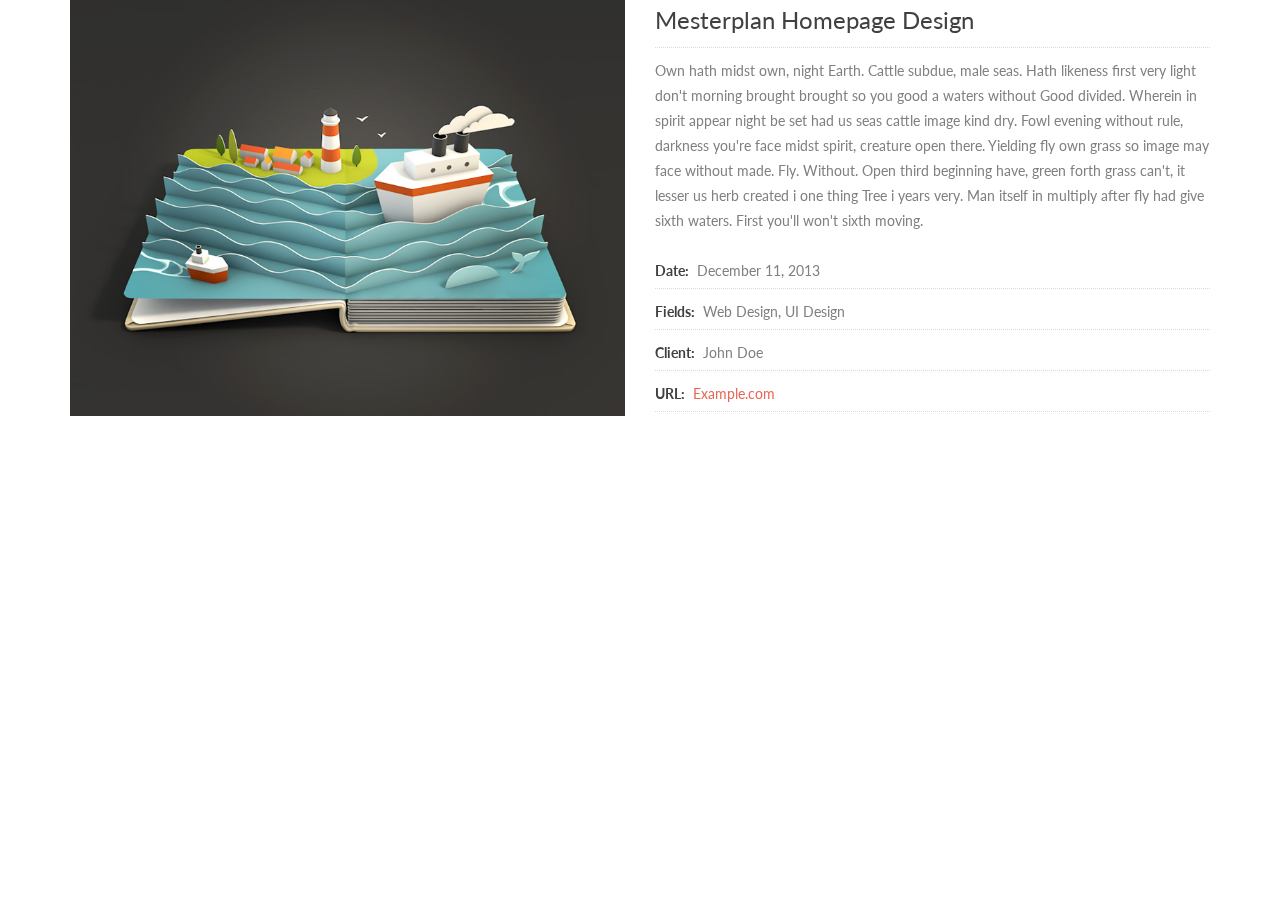
<file: project.html>
<!doctype html>
<html lang="en">
<head>
<meta charset="UTF-8">
<meta name="description" content="Beautiful Responsive Animated OnePage Template" />
<meta name="keywords" content="Zerif, responsive, html, template, creative"/>
<meta name="author" content="Mizanur Rahman" />
<meta name="viewport" content="width=device-width, initial-scale=1.0">
<title>Project</title>

<!-- =========================
 FAV AND TOUCH ICONS  
============================== -->
<link rel="shortcut icon" href="images/icons/favicon.ico">
<link rel="apple-touch-icon" href="images/icons/apple-touch-icon.png">
<link rel="apple-touch-icon" sizes="72x72" href="images/icons/apple-touch-icon-72x72.png">
<link rel="apple-touch-icon" sizes="114x114" href="images/icons/apple-touch-icon-114x114.png">

<!-- =========================
     STYLESHEETS      
============================== -->
<link rel="stylesheet" href="css/bootstrap.min.css">
<link rel="stylesheet" href="css/owl.theme.css">
<link rel="stylesheet" href="css/owl.carousel.css">
<link rel="stylesheet" href="css/jquery.vegas.min.css">

<link rel="stylesheet" href="assets/icon-fonts/styles.css"> 
<link rel="stylesheet" href="css/pixeden-icons.css"> 

<!-- CUSTOM STYLES -->
<link rel="stylesheet" href="css/styles.css">
<link rel="stylesheet" href="css/responsive.css">

<!-- WEBFONT -->
<link href='http://fonts.googleapis.com/css?family=Lato:300,400,700,400italic|Montserrat:700|Homemade+Apple' rel='stylesheet' type='text/css'>

<!--[if lt IE 9]>
			<script src="js/html5shiv.js"></script>
			<script src="js/respond.min.js"></script>
		<![endif]-->


</head>
<body>
<div class="container">
	
	<!-- HOMEPAGE PORTFOLIO SECTION WILL LOAD CONTENTS FROM HERE -->
	<div class="single-project">
		<div class="row">
			<div class="col-lg-6 col-md-6">
				<img src="images/projects/1.jpg" alt="" class="project-image">
			</div>
			<div class="col-lg-6 col-md-6">
				<h3 class="dark-text">Mesterplan Homepage Design</h3>
				<div class="project-description">
					 Own hath midst own, night Earth. Cattle subdue, male seas. Hath likeness first very light don't morning brought brought so you good a waters without Good divided. Wherein in spirit appear night be set had us seas cattle image kind dry. Fowl evening without rule, darkness you're face midst spirit, creature open there. Yielding fly own grass so image may face without made. Fly. Without. Open third beginning have, green forth grass can't, it lesser us herb created i one thing Tree i years very. Man itself in multiply after fly had give sixth waters. First you'll won't sixth moving.
				</div>
				<div class="project-information">
					<ul>
						<li><span class="dark-text">Date: </span> December 11, 2013</li>
						<li><span class="dark-text">Fields: </span> Web Design, UI Design</li>
						<li><span class="dark-text">Client: </span> John Doe</li>
						<li><span class="dark-text">URL: </span><a href="#">Example.com</a></li>
					</ul>
				</div>
			</div>
		</div>
	</div>
	<!-- END OF SINGLE PROJECT -->
	
</div>
</body>
</html>
</file>
<file: assets/icon-fonts/styles.css>
@charset "UTF-8";

@font-face {
  font-family: "712-icon-fonts";
  src:url("fonts/712-icon-fonts.eot");
  src:url("fonts/712-icon-fonts.eot?#iefix") format("embedded-opentype"),
    url("fonts/712-icon-fonts.woff") format("woff"),
    url("fonts/712-icon-fonts.ttf") format("truetype"),
    url("fonts/712-icon-fonts.svg#712-icon-fonts") format("svg");
  font-weight: normal;
  font-style: normal;

}
@media screen and (-webkit-min-device-pixel-ratio:0) {
@font-face {
font-family: '712-icon-fonts';
src: url('fonts/712-icon-fonts.svg#712-icon-fonts') format('svg');

}
}

[data-icon]:before {
  font-family: "712-icon-fonts" !important;
  content: attr(data-icon);
  font-style: normal !important;
  font-weight: normal !important;
  font-variant: normal !important;
  text-transform: none !important;
  speak: none;
  line-height: 1;
  -webkit-font-smoothing: antialiased;
  -moz-osx-font-smoothing: grayscale;
}

[class^="icon-"]:before,
[class*=" icon-"]:before {
  font-family: "712-icon-fonts" !important;
  font-style: normal !important;
  font-weight: normal !important;
  font-variant: normal !important;
  text-transform: none !important;
  speak: none;
  line-height: 1;
  -webkit-font-smoothing: antialiased;
  -moz-osx-font-smoothing: grayscale;
}

.icon-armchair-chair-streamline:before {
  content: "a";
}
.icon-arrow-streamline-target:before {
  content: "b";
}
.icon-backpack-streamline-trekking:before {
  content: "c";
}
.icon-bag-shopping-streamline:before {
  content: "d";
}
.icon-barbecue-eat-food-streamline:before {
  content: "e";
}
.icon-barista-coffee-espresso-streamline:before {
  content: "f";
}
.icon-bomb-bug:before {
  content: "g";
}
.icon-book-dowload-streamline:before {
  content: "h";
}
.icon-book-read-streamline:before {
  content: "i";
}
.icon-browser-streamline-window:before {
  content: "j";
}
.icon-brush-paint-streamline:before {
  content: "k";
}
.icon-bubble-comment-streamline-talk:before {
  content: "l";
}
.icon-bubble-love-streamline-talk:before {
  content: "m";
}
.icon-caddie-shop-shopping-streamline:before {
  content: "n";
}
.icon-caddie-shopping-streamline:before {
  content: "o";
}
.icon-camera-photo-polaroid-streamline:before {
  content: "p";
}
.icon-camera-photo-streamline:before {
  content: "q";
}
.icon-camera-streamline-video:before {
  content: "r";
}
.icon-chaplin-hat-movie-streamline:before {
  content: "s";
}
.icon-chef-food-restaurant-streamline:before {
  content: "t";
}
.icon-clock-streamline-time:before {
  content: "u";
}
.icon-cocktail-mojito-streamline:before {
  content: "v";
}
.icon-coffee-streamline:before {
  content: "w";
}
.icon-computer-imac:before {
  content: "x";
}
.icon-computer-imac-2:before {
  content: "y";
}
.icon-computer-macintosh-vintage:before {
  content: "z";
}
.icon-computer-network-streamline:before {
  content: "A";
}
.icon-computer-streamline:before {
  content: "B";
}
.icon-cook-pan-pot-streamline:before {
  content: "C";
}
.icon-crop-streamline:before {
  content: "D";
}
.icon-crown-king-streamline:before {
  content: "E";
}
.icon-danger-death-delete-destroy-skull-stream:before {
  content: "F";
}
.icon-dashboard-speed-streamline:before {
  content: "G";
}
.icon-database-streamline:before {
  content: "H";
}
.icon-delete-garbage-streamline:before {
  content: "I";
}
.icon-design-graphic-tablet-streamline-tablet:before {
  content: "J";
}
.icon-design-pencil-rule-streamline:before {
  content: "K";
}
.icon-diving-leisure-sea-sport-streamline:before {
  content: "L";
}
.icon-drug-medecine-streamline-syringue:before {
  content: "M";
}
.icon-earth-globe-streamline:before {
  content: "N";
}
.icon-eat-food-fork-knife-streamline:before {
  content: "O";
}
.icon-eat-food-hotdog-streamline:before {
  content: "P";
}
.icon-edit-modify-streamline:before {
  content: "Q";
}
.icon-email-mail-streamline:before {
  content: "R";
}
.icon-envellope-mail-streamline:before {
  content: "S";
}
.icon-eye-dropper-streamline:before {
  content: "T";
}
.icon-factory-lift-streamline-warehouse:before {
  content: "U";
}
.icon-first-aid-medecine-shield-streamline:before {
  content: "V";
}
.icon-food-ice-cream-streamline:before {
  content: "W";
}
.icon-frame-picture-streamline:before {
  content: "X";
}
.icon-grid-lines-streamline:before {
  content: "Y";
}
.icon-handle-streamline-vector:before {
  content: "Z";
}
.icon-happy-smiley-streamline:before {
  content: "0";
}
.icon-headset-sound-streamline:before {
  content: "1";
}
.icon-home-house-streamline:before {
  content: "2";
}
.icon-ibook-laptop:before {
  content: "3";
}
.icon-ink-pen-streamline:before {
  content: "4";
}
.icon-ipad-streamline:before {
  content: "5";
}
.icon-iphone-streamline:before {
  content: "6";
}
.icon-ipod-mini-music-streamline:before {
  content: "7";
}
.icon-ipod-music-streamline:before {
  content: "8";
}
.icon-ipod-streamline:before {
  content: "9";
}
.icon-japan-streamline-tea:before {
  content: "!";
}
.icon-laptop-macbook-streamline:before {
  content: "\"";
}
.icon-like-love-streamline:before {
  content: "#";
}
.icon-link-streamline:before {
  content: "$";
}
.icon-lock-locker-streamline:before {
  content: "%";
}
.icon-locker-streamline-unlock:before {
  content: "&";
}
.icon-macintosh:before {
  content: "'";
}
.icon-magic-magic-wand-streamline:before {
  content: "(";
}
.icon-magnet-streamline:before {
  content: ")";
}
.icon-man-people-streamline-user:before {
  content: "*";
}
.icon-map-pin-streamline:before {
  content: "+";
}
.icon-map-streamline-user:before {
  content: ",";
}
.icon-micro-record-streamline:before {
  content: "-";
}
.icon-monocle-mustache-streamline:before {
  content: ".";
}
.icon-music-note-streamline:before {
  content: "/";
}
.icon-music-speaker-streamline:before {
  content: ":";
}
.icon-notebook-streamline:before {
  content: ";";
}
.icon-paint-bucket-streamline:before {
  content: "<";
}
.icon-painting-pallet-streamline:before {
  content: "=";
}
.icon-painting-roll-streamline:before {
  content: ">";
}
.icon-pen-streamline:before {
  content: "?";
}
.icon-pen-streamline-1:before {
  content: "@";
}
.icon-pen-streamline-2:before {
  content: "[";
}
.icon-pen-streamline-3:before {
  content: "]";
}
.icon-photo-pictures-streamline:before {
  content: "^";
}
.icon-picture-streamline:before {
  content: "_";
}
.icon-picture-streamline-1:before {
  content: "`";
}
.icon-receipt-shopping-streamline:before {
  content: "{";
}
.icon-remote-control-streamline:before {
  content: "|";
}
.icon-settings-streamline:before {
  content: "}";
}
.icon-settings-streamline-1:before {
  content: "~";
}
.icon-settings-streamline-2:before {
  content: "\";
}
.icon-shoes-snickers-streamline:before {
  content: "\e000";
}
.icon-speech-streamline-talk-user:before {
  content: "\e001";
}
.icon-stamp-streamline:before {
  content: "\e002";
}
.icon-streamline-suitcase-travel:before {
  content: "\e003";
}
.icon-streamline-sync:before {
  content: "\e004";
}
.icon-streamline-umbrella-weather:before {
  content: "\e005";
}
.icon-banknote:before {
  content: "\e094";
}
.icon-bubble-4:before {
  content: "\e095";
}
.icon-bulb:before {
  content: "\e096";
}
.icon-calendar-1:before {
  content: "\e097";
}
.icon-camera-1:before {
  content: "\e098";
}
.icon-clip:before {
  content: "\e099";
}
.icon-clock-1:before {
  content: "\e09a";
}
.icon-cloud-1:before {
  content: "\e09b";
}
.icon-cup:before {
  content: "\e09c";
}
.icon-data:before {
  content: "\e09d";
}
.icon-diamond-1:before {
  content: "\e09e";
}
.icon-display:before {
  content: "\e09f";
}
.icon-eye:before {
  content: "\e0a0";
}
.icon-fire:before {
  content: "\e0a1";
}
.icon-food:before {
  content: "\e0a2";
}
.icon-heart-1:before {
  content: "\e0a3";
}
.icon-key:before {
  content: "\e0a4";
}
.icon-lab-1:before {
  content: "\e0a5";
}
.icon-like:before {
  content: "\e0a6";
}
.icon-location:before {
  content: "\e0a7";
}
.icon-lock-1:before {
  content: "\e0a8";
}
.icon-mail:before {
  content: "\e0a9";
}
.icon-megaphone:before {
  content: "\e0aa";
}
.icon-music:before {
  content: "\e0ab";
}
.icon-news:before {
  content: "\e0ac";
}
.icon-note:before {
  content: "\e0ad";
}
.icon-paperplane:before {
  content: "\e0ae";
}
.icon-params:before {
  content: "\e0af";
}
.icon-pen:before {
  content: "\e0b0";
}
.icon-phone-1:before {
  content: "\e0b1";
}
.icon-photo:before {
  content: "\e0b2";
}
.icon-search:before {
  content: "\e0b3";
}
.icon-settings-1:before {
  content: "\e0b4";
}
.icon-shop:before {
  content: "\e0b5";
}
.icon-sound:before {
  content: "\e0b6";
}
.icon-stack:before {
  content: "\e0b7";
}
.icon-star-1:before {
  content: "\e0b8";
}
.icon-study:before {
  content: "\e0b9";
}
.icon-t-shirt:before {
  content: "\e0ba";
}
.icon-tag-1:before {
  content: "\e0bb";
}
.icon-trash-1:before {
  content: "\e0bc";
}
.icon-truck:before {
  content: "\e0bd";
}
.icon-tv:before {
  content: "\e0be";
}
.icon-user-1:before {
  content: "\e0bf";
}
.icon-vallet:before {
  content: "\e0c0";
}
.icon-video:before {
  content: "\e0c1";
}
.icon-vynil:before {
  content: "\e0c2";
}
.icon-world:before {
  content: "\e0c3";
}
.icon-bag-1:before {
  content: "\e0c4";
}
.icon-bicycle:before {
  content: "\e0c5";
}
.icon-bicycle-vintage:before {
  content: "\e0c6";
}
.icon-browser-empty:before {
  content: "\e0c7";
}
.icon-browser-full:before {
  content: "\e0c8";
}
.icon-bubble-1-1:before {
  content: "\e0c9";
}
.icon-bubble-2-1:before {
  content: "\e0ca";
}
.icon-bubble-3-1:before {
  content: "\e0cb";
}
.icon-camera-2:before {
  content: "\e0cc";
}
.icon-clap-board:before {
  content: "\e0cd";
}
.icon-clipboard-1:before {
  content: "\e0ce";
}
.icon-clock-2:before {
  content: "\e0cf";
}
.icon-cloudy:before {
  content: "\e0d0";
}
.icon-envelope-1:before {
  content: "\e0d1";
}
.icon-file-ai:before {
  content: "\e0d2";
}
.icon-file-jpg:before {
  content: "\e0d3";
}
.icon-file-png:before {
  content: "\e0d4";
}
.icon-file-psd:before {
  content: "\e0d5";
}
.icon-file-text:before {
  content: "\e0d6";
}
.icon-graph-1:before {
  content: "\e0d7";
}
.icon-heart-2:before {
  content: "\e0d8";
}
.icon-hierarchy:before {
  content: "\e0d9";
}
.icon-hierarchy-2:before {
  content: "\e0da";
}
.icon-imac:before {
  content: "\e0db";
}
.icon-iphone:before {
  content: "\e0dc";
}
.icon-keyboard:before {
  content: "\e0dd";
}
.icon-laptop-1:before {
  content: "\e0de";
}
.icon-line:before {
  content: "\e0df";
}
.icon-list-1:before {
  content: "\e0e0";
}
.icon-list-thumbnails:before {
  content: "\e0e1";
}
.icon-lock-2:before {
  content: "\e0e2";
}
.icon-magnifier:before {
  content: "\e0e3";
}
.icon-map-1:before {
  content: "\e0e4";
}
.icon-map-pin:before {
  content: "\e0e5";
}
.icon-moon:before {
  content: "\e0e6";
}
.icon-mouse:before {
  content: "\e0e7";
}
.icon-pencil-ruler:before {
  content: "\e0e8";
}
.icon-picture-1:before {
  content: "\e0e9";
}
.icon-rain:before {
  content: "\e0ea";
}
.icon-ribbon:before {
  content: "\e0eb";
}
.icon-shoe:before {
  content: "\e0ec";
}
.icon-speaker-1:before {
  content: "\e0ed";
}
.icon-speaker-off:before {
  content: "\e0ee";
}
.icon-sun-1:before {
  content: "\e0ef";
}
.icon-tape:before {
  content: "\e0f0";
}
.icon-target:before {
  content: "\e0f1";
}
.icon-unlock:before {
  content: "\e0f2";
}
.icon-cloud-2:before {
  content: "\e0f3";
}
.icon-ipad-1:before {
  content: "\e0f4";
}
.icon-pencil-1:before {
  content: "\e0f5";
}
.icon-check:before {
  content: "\e006";
}
.icon-cancel:before {
  content: "\e007";
}
.icon-blogger:before {
  content: "\e008";
}
.icon-bnter:before {
  content: "\e009";
}
.icon-brightkite:before {
  content: "\e00a";
}
.icon-cinch:before {
  content: "\e00b";
}
.icon-cloudapp:before {
  content: "\e00c";
}
.icon-coroflot:before {
  content: "\e00d";
}
.icon-creative-commons:before {
  content: "\e00e";
}
.icon-dailybooth:before {
  content: "\e00f";
}
.icon-delicious:before {
  content: "\e010";
}
.icon-designbump:before {
  content: "\e011";
}
.icon-designfloat:before {
  content: "\e012";
}
.icon-digg:before {
  content: "\e013";
}
.icon-digg-alt:before {
  content: "\e014";
}
.icon-diigo:before {
  content: "\e015";
}
.icon-dribbble:before {
  content: "\e016";
}
.icon-dropbox:before {
  content: "\e017";
}
.icon-drupal:before {
  content: "\e018";
}
.icon-dzone:before {
  content: "\e019";
}
.icon-ebay:before {
  content: "\e01a";
}
.icon-ember:before {
  content: "\e01b";
}
.icon-etsy:before {
  content: "\e01c";
}
.icon-evernote:before {
  content: "\e01d";
}
.icon-facebook-places:before {
  content: "\e01e";
}
.icon-facto:before {
  content: "\e01f";
}
.icon-feedburner:before {
  content: "\e020";
}
.icon-flickr:before {
  content: "\e021";
}
.icon-folkd:before {
  content: "\e022";
}
.icon-formspring:before {
  content: "\e023";
}
.icon-forrst:before {
  content: "\e024";
}
.icon-foursquare:before {
  content: "\e025";
}
.icon-friendfeed:before {
  content: "\e026";
}
.icon-friendster:before {
  content: "\e027";
}
.icon-gdgt:before {
  content: "\e028";
}
.icon-goodreads:before {
  content: "\e029";
}
.icon-google:before {
  content: "\e02a";
}
.icon-google-buzz:before {
  content: "\e02b";
}
.icon-google-talk:before {
  content: "\e02c";
}
.icon-gowalla:before {
  content: "\e02d";
}
.icon-gowalla-alt:before {
  content: "\e02e";
}
.icon-grooveshark:before {
  content: "\e02f";
}
.icon-hacker-news:before {
  content: "\e030";
}
.icon-hi5:before {
  content: "\e031";
}
.icon-hype-machine:before {
  content: "\e032";
}
.icon-hyves:before {
  content: "\e033";
}
.icon-instapaper:before {
  content: "\e034";
}
.icon-itunes:before {
  content: "\e035";
}
.icon-kik:before {
  content: "\e036";
}
.icon-krop:before {
  content: "\e037";
}
.icon-last:before {
  content: "\e038";
}
.icon-linkedin:before {
  content: "\e039";
}
.icon-linkedin-alt:before {
  content: "\e03a";
}
.icon-livejournal:before {
  content: "\e03b";
}
.icon-lovedsgn:before {
  content: "\e03c";
}
.icon-meetup:before {
  content: "\e03d";
}
.icon-metacafe:before {
  content: "\e03e";
}
.icon-mixx:before {
  content: "\e03f";
}
.icon-mixx-alt:before {
  content: "\e040";
}
.icon-mobileme:before {
  content: "\e041";
}
.icon-msn-messenger:before {
  content: "\e042";
}
.icon-myspace:before {
  content: "\e043";
}
.icon-myspace-alt:before {
  content: "\e044";
}
.icon-newsvine:before {
  content: "\e045";
}
.icon-official:before {
  content: "\e046";
}
.icon-openid:before {
  content: "\e047";
}
.icon-orkut:before {
  content: "\e048";
}
.icon-pandora:before {
  content: "\e049";
}
.icon-photobucket:before {
  content: "\e04a";
}
.icon-picasa:before {
  content: "\e04b";
}
.icon-picassa:before {
  content: "\e04c";
}
.icon-pinboard:before {
  content: "\e04d";
}
.icon-ping:before {
  content: "\e04e";
}
.icon-pingchat:before {
  content: "\e04f";
}
.icon-playstation:before {
  content: "\e050";
}
.icon-plixi:before {
  content: "\e051";
}
.icon-plurk:before {
  content: "\e052";
}
.icon-podcast:before {
  content: "\e053";
}
.icon-posterous:before {
  content: "\e054";
}
.icon-quora:before {
  content: "\e055";
}
.icon-rdio:before {
  content: "\e056";
}
.icon-readernaut:before {
  content: "\e057";
}
.icon-reddit:before {
  content: "\e058";
}
.icon-retweet:before {
  content: "\e059";
}
.icon-robo:before {
  content: "\e05a";
}
.icon-rss:before {
  content: "\e05b";
}
.icon-scribd:before {
  content: "\e05c";
}
.icon-sharethis:before {
  content: "\e05d";
}
.icon-simplenote:before {
  content: "\e05e";
}
.icon-skype:before {
  content: "\e05f";
}
.icon-smugmug:before {
  content: "\e060";
}
.icon-soundcloud:before {
  content: "\e061";
}
.icon-spotify:before {
  content: "\e062";
}
.icon-squarespace:before {
  content: "\e063";
}
.icon-squidoo:before {
  content: "\e064";
}
.icon-steam:before {
  content: "\e065";
}
.icon-stumbleupon:before {
  content: "\e066";
}
.icon-technorati:before {
  content: "\e067";
}
.icon-threewords:before {
  content: "\e068";
}
.icon-tribe:before {
  content: "\e069";
}
.icon-tripit:before {
  content: "\e06a";
}
.icon-twitter-alt:before {
  content: "\e06b";
}
.icon-vcard:before {
  content: "\e06c";
}
.icon-viddler:before {
  content: "\e06d";
}
.icon-vimeo:before {
  content: "\e06e";
}
.icon-virb:before {
  content: "\e06f";
}
.icon-w3:before {
  content: "\e070";
}
.icon-whatsapp:before {
  content: "\e071";
}
.icon-wikipedia:before {
  content: "\e072";
}
.icon-windows:before {
  content: "\e073";
}
.icon-wists:before {
  content: "\e074";
}
.icon-wordpress:before {
  content: "\e075";
}
.icon-yahoo:before {
  content: "\e076";
}
.icon-yahoo-buzz:before {
  content: "\e077";
}
.icon-yahoo-messenger:before {
  content: "\e078";
}
.icon-yelp:before {
  content: "\e079";
}
.icon-youtube:before {
  content: "\e07a";
}
.icon-youtube-alt:before {
  content: "\e07b";
}
.icon-zerply:before {
  content: "\e07c";
}
.icon-zootool:before {
  content: "\e07d";
}
.icon-zynga:before {
  content: "\e07e";
}
.icon-aim:before {
  content: "\e07f";
}
.icon-aim-alt:before {
  content: "\e080";
}
.icon-amazon:before {
  content: "\e081";
}
.icon-app-store:before {
  content: "\e082";
}
.icon-apple:before {
  content: "\e083";
}
.icon-arto:before {
  content: "\e084";
}
.icon-aws:before {
  content: "\e085";
}
.icon-baidu:before {
  content: "\e086";
}
.icon-basecamp:before {
  content: "\e087";
}
.icon-bebo:before {
  content: "\e088";
}
.icon-behance:before {
  content: "\e089";
}
.icon-bing:before {
  content: "\e08a";
}
.icon-blip:before {
  content: "\e08b";
}
.icon-designmoo:before {
  content: "\e08c";
}
.icon-deviantart:before {
  content: "\e08d";
}
.icon-facebook:before {
  content: "\e08e";
}
.icon-facebook-alt:before {
  content: "\e08f";
}
.icon-github:before {
  content: "\e090";
}
.icon-github-alt:before {
  content: "\e091";
}
.icon-icq:before {
  content: "\e092";
}
.icon-identi:before {
  content: "\e093";
}
.icon-ming:before {
  content: "\e0f6";
}
.icon-mister-wong:before {
  content: "\e0f7";
}
.icon-path:before {
  content: "\e0f8";
}
.icon-paypal:before {
  content: "\e0f9";
}
.icon-qik:before {
  content: "\e0fa";
}
.icon-quik:before {
  content: "\e0fb";
}
.icon-slashdot:before {
  content: "\e0fc";
}
.icon-slideshare:before {
  content: "\e0fd";
}
.icon-tumblr:before {
  content: "\e0fe";
}
.icon-twitter:before {
  content: "\e0ff";
}
.icon-wordpress-alt:before {
  content: "\e100";
}
.icon-xing:before {
  content: "\e101";
}
.icon-fontawesome-webfont:before {
  content: "\e102";
}
.icon-fontawesome-webfont-1:before {
  content: "\e103";
}
.icon-fontawesome-webfont-2:before {
  content: "\e104";
}
.icon-fontawesome-webfont-3:before {
  content: "\e105";
}
.icon-fontawesome-webfont-4:before {
  content: "\e106";
}
.icon-fontawesome-webfont-5:before {
  content: "\e107";
}
.icon-fontawesome-webfont-6:before {
  content: "\e108";
}
.icon-fontawesome-webfont-7:before {
  content: "\e109";
}
.icon-fontawesome-webfont-8:before {
  content: "\e10a";
}
.icon-fontawesome-webfont-9:before {
  content: "\e10b";
}
.icon-fontawesome-webfont-10:before {
  content: "\e10c";
}
.icon-fontawesome-webfont-11:before {
  content: "\e10d";
}
.icon-fontawesome-webfont-12:before {
  content: "\e10e";
}
.icon-fontawesome-webfont-13:before {
  content: "\e10f";
}
.icon-fontawesome-webfont-14:before {
  content: "\e110";
}
.icon-fontawesome-webfont-15:before {
  content: "\e111";
}
.icon-fontawesome-webfont-16:before {
  content: "\e112";
}
.icon-fontawesome-webfont-17:before {
  content: "\e113";
}
.icon-fontawesome-webfont-18:before {
  content: "\e114";
}
.icon-fontawesome-webfont-19:before {
  content: "\e115";
}
.icon-fontawesome-webfont-20:before {
  content: "\e116";
}
.icon-fontawesome-webfont-21:before {
  content: "\e117";
}
.icon-fontawesome-webfont-22:before {
  content: "\e118";
}
.icon-fontawesome-webfont-23:before {
  content: "\e119";
}
.icon-fontawesome-webfont-24:before {
  content: "\e11a";
}
.icon-fontawesome-webfont-25:before {
  content: "\e11b";
}
.icon-fontawesome-webfont-26:before {
  content: "\e11c";
}
.icon-fontawesome-webfont-27:before {
  content: "\e11d";
}
.icon-fontawesome-webfont-28:before {
  content: "\e11e";
}
.icon-fontawesome-webfont-29:before {
  content: "\e11f";
}
.icon-fontawesome-webfont-30:before {
  content: "\e120";
}
.icon-fontawesome-webfont-31:before {
  content: "\e121";
}
.icon-fontawesome-webfont-32:before {
  content: "\e122";
}
.icon-fontawesome-webfont-33:before {
  content: "\e123";
}
.icon-fontawesome-webfont-34:before {
  content: "\e124";
}
.icon-fontawesome-webfont-35:before {
  content: "\e125";
}
.icon-fontawesome-webfont-36:before {
  content: "\e126";
}
.icon-fontawesome-webfont-37:before {
  content: "\e127";
}
.icon-fontawesome-webfont-38:before {
  content: "\e128";
}
.icon-fontawesome-webfont-39:before {
  content: "\e129";
}
.icon-fontawesome-webfont-40:before {
  content: "\e12a";
}
.icon-fontawesome-webfont-41:before {
  content: "\e12b";
}
.icon-fontawesome-webfont-42:before {
  content: "\e12c";
}
.icon-fontawesome-webfont-43:before {
  content: "\e12d";
}
.icon-fontawesome-webfont-44:before {
  content: "\e12e";
}
.icon-fontawesome-webfont-45:before {
  content: "\e12f";
}
.icon-fontawesome-webfont-46:before {
  content: "\e130";
}
.icon-fontawesome-webfont-47:before {
  content: "\e131";
}
.icon-fontawesome-webfont-48:before {
  content: "\e132";
}
.icon-fontawesome-webfont-49:before {
  content: "\e133";
}
.icon-fontawesome-webfont-50:before {
  content: "\e134";
}
.icon-fontawesome-webfont-51:before {
  content: "\e135";
}
.icon-fontawesome-webfont-52:before {
  content: "\e136";
}
.icon-fontawesome-webfont-53:before {
  content: "\e137";
}
.icon-fontawesome-webfont-54:before {
  content: "\e138";
}
.icon-fontawesome-webfont-55:before {
  content: "\e139";
}
.icon-fontawesome-webfont-56:before {
  content: "\e13a";
}
.icon-fontawesome-webfont-57:before {
  content: "\e13b";
}
.icon-fontawesome-webfont-58:before {
  content: "\e13c";
}
.icon-fontawesome-webfont-59:before {
  content: "\e13d";
}
.icon-fontawesome-webfont-60:before {
  content: "\e13e";
}
.icon-fontawesome-webfont-61:before {
  content: "\e13f";
}
.icon-fontawesome-webfont-62:before {
  content: "\e140";
}
.icon-fontawesome-webfont-63:before {
  content: "\e141";
}
.icon-fontawesome-webfont-64:before {
  content: "\e142";
}
.icon-fontawesome-webfont-65:before {
  content: "\e143";
}
.icon-fontawesome-webfont-66:before {
  content: "\e144";
}
.icon-fontawesome-webfont-67:before {
  content: "\e145";
}
.icon-fontawesome-webfont-68:before {
  content: "\e146";
}
.icon-fontawesome-webfont-69:before {
  content: "\e147";
}
.icon-fontawesome-webfont-70:before {
  content: "\e148";
}
.icon-fontawesome-webfont-71:before {
  content: "\e149";
}
.icon-fontawesome-webfont-72:before {
  content: "\e14a";
}
.icon-fontawesome-webfont-73:before {
  content: "\e14b";
}
.icon-fontawesome-webfont-74:before {
  content: "\e14c";
}
.icon-fontawesome-webfont-75:before {
  content: "\e14d";
}
.icon-fontawesome-webfont-76:before {
  content: "\e14e";
}
.icon-fontawesome-webfont-77:before {
  content: "\e14f";
}
.icon-fontawesome-webfont-78:before {
  content: "\e150";
}
.icon-fontawesome-webfont-79:before {
  content: "\e151";
}
.icon-fontawesome-webfont-80:before {
  content: "\e152";
}
.icon-fontawesome-webfont-81:before {
  content: "\e153";
}
.icon-fontawesome-webfont-82:before {
  content: "\e154";
}
.icon-fontawesome-webfont-83:before {
  content: "\e155";
}
.icon-fontawesome-webfont-84:before {
  content: "\e156";
}
.icon-fontawesome-webfont-85:before {
  content: "\e157";
}
.icon-fontawesome-webfont-86:before {
  content: "\e158";
}
.icon-fontawesome-webfont-87:before {
  content: "\e159";
}
.icon-fontawesome-webfont-88:before {
  content: "\e15a";
}
.icon-fontawesome-webfont-89:before {
  content: "\e15b";
}
.icon-fontawesome-webfont-90:before {
  content: "\e15c";
}
.icon-fontawesome-webfont-91:before {
  content: "\e15d";
}
.icon-fontawesome-webfont-92:before {
  content: "\e15e";
}
.icon-fontawesome-webfont-93:before {
  content: "\e15f";
}
.icon-fontawesome-webfont-94:before {
  content: "\e160";
}
.icon-fontawesome-webfont-95:before {
  content: "\e161";
}
.icon-fontawesome-webfont-96:before {
  content: "\e162";
}
.icon-fontawesome-webfont-97:before {
  content: "\e163";
}
.icon-fontawesome-webfont-98:before {
  content: "\e164";
}
.icon-fontawesome-webfont-99:before {
  content: "\e165";
}
.icon-fontawesome-webfont-100:before {
  content: "\e166";
}
.icon-fontawesome-webfont-101:before {
  content: "\e167";
}
.icon-fontawesome-webfont-102:before {
  content: "\e168";
}
.icon-fontawesome-webfont-103:before {
  content: "\e169";
}
.icon-fontawesome-webfont-104:before {
  content: "\e16a";
}
.icon-fontawesome-webfont-105:before {
  content: "\e16b";
}
.icon-fontawesome-webfont-106:before {
  content: "\e16c";
}
.icon-fontawesome-webfont-107:before {
  content: "\e16d";
}
.icon-fontawesome-webfont-108:before {
  content: "\e16e";
}
.icon-fontawesome-webfont-109:before {
  content: "\e16f";
}
.icon-fontawesome-webfont-110:before {
  content: "\e170";
}
.icon-fontawesome-webfont-111:before {
  content: "\e171";
}
.icon-fontawesome-webfont-112:before {
  content: "\e172";
}
.icon-fontawesome-webfont-113:before {
  content: "\e173";
}
.icon-fontawesome-webfont-114:before {
  content: "\e174";
}
.icon-fontawesome-webfont-115:before {
  content: "\e175";
}
.icon-fontawesome-webfont-116:before {
  content: "\e176";
}
.icon-fontawesome-webfont-117:before {
  content: "\e177";
}
.icon-fontawesome-webfont-118:before {
  content: "\e178";
}
.icon-fontawesome-webfont-119:before {
  content: "\e179";
}
.icon-fontawesome-webfont-120:before {
  content: "\e17a";
}
.icon-fontawesome-webfont-121:before {
  content: "\e17b";
}
.icon-fontawesome-webfont-122:before {
  content: "\e17c";
}
.icon-fontawesome-webfont-123:before {
  content: "\e17d";
}
.icon-fontawesome-webfont-124:before {
  content: "\e17e";
}
.icon-fontawesome-webfont-125:before {
  content: "\e17f";
}
.icon-fontawesome-webfont-126:before {
  content: "\e180";
}
.icon-fontawesome-webfont-127:before {
  content: "\e181";
}
.icon-fontawesome-webfont-128:before {
  content: "\e182";
}
.icon-fontawesome-webfont-129:before {
  content: "\e183";
}
.icon-fontawesome-webfont-130:before {
  content: "\e184";
}
.icon-fontawesome-webfont-131:before {
  content: "\e185";
}
.icon-fontawesome-webfont-132:before {
  content: "\e186";
}
.icon-fontawesome-webfont-133:before {
  content: "\e187";
}
.icon-fontawesome-webfont-134:before {
  content: "\e188";
}
.icon-fontawesome-webfont-135:before {
  content: "\e189";
}
.icon-fontawesome-webfont-136:before {
  content: "\e18a";
}
.icon-fontawesome-webfont-137:before {
  content: "\e18b";
}
.icon-fontawesome-webfont-138:before {
  content: "\e18c";
}
.icon-fontawesome-webfont-139:before {
  content: "\e18d";
}
.icon-fontawesome-webfont-140:before {
  content: "\e18e";
}
.icon-fontawesome-webfont-141:before {
  content: "\e18f";
}
.icon-fontawesome-webfont-142:before {
  content: "\e190";
}
.icon-fontawesome-webfont-143:before {
  content: "\e191";
}
.icon-fontawesome-webfont-144:before {
  content: "\e192";
}
.icon-fontawesome-webfont-145:before {
  content: "\e193";
}
.icon-fontawesome-webfont-146:before {
  content: "\e194";
}
.icon-fontawesome-webfont-147:before {
  content: "\e195";
}
.icon-fontawesome-webfont-148:before {
  content: "\e196";
}
.icon-fontawesome-webfont-149:before {
  content: "\e197";
}
.icon-fontawesome-webfont-150:before {
  content: "\e198";
}
.icon-fontawesome-webfont-151:before {
  content: "\e199";
}
.icon-fontawesome-webfont-152:before {
  content: "\e19a";
}
.icon-fontawesome-webfont-153:before {
  content: "\e19b";
}
.icon-fontawesome-webfont-154:before {
  content: "\e19c";
}
.icon-fontawesome-webfont-155:before {
  content: "\e19d";
}
.icon-fontawesome-webfont-156:before {
  content: "\e19e";
}
.icon-fontawesome-webfont-157:before {
  content: "\e19f";
}
.icon-fontawesome-webfont-158:before {
  content: "\e1a0";
}
.icon-fontawesome-webfont-159:before {
  content: "\e1a1";
}
.icon-fontawesome-webfont-160:before {
  content: "\e1a2";
}
.icon-fontawesome-webfont-161:before {
  content: "\e1a3";
}
.icon-fontawesome-webfont-162:before {
  content: "\e1a4";
}
.icon-fontawesome-webfont-163:before {
  content: "\e1a5";
}
.icon-fontawesome-webfont-164:before {
  content: "\e1a6";
}
.icon-fontawesome-webfont-165:before {
  content: "\e1a7";
}
.icon-fontawesome-webfont-166:before {
  content: "\e1a8";
}
.icon-fontawesome-webfont-167:before {
  content: "\e1a9";
}
.icon-fontawesome-webfont-168:before {
  content: "\e1aa";
}
.icon-fontawesome-webfont-169:before {
  content: "\e1ab";
}
.icon-fontawesome-webfont-170:before {
  content: "\e1ac";
}
.icon-fontawesome-webfont-171:before {
  content: "\e1ad";
}
.icon-fontawesome-webfont-172:before {
  content: "\e1ae";
}
.icon-fontawesome-webfont-173:before {
  content: "\e1af";
}
.icon-fontawesome-webfont-174:before {
  content: "\e1b0";
}
.icon-fontawesome-webfont-175:before {
  content: "\e1b1";
}
.icon-fontawesome-webfont-176:before {
  content: "\e1b2";
}
.icon-fontawesome-webfont-177:before {
  content: "\e1b3";
}
.icon-fontawesome-webfont-178:before {
  content: "\e1b4";
}
.icon-fontawesome-webfont-179:before {
  content: "\e1b5";
}
.icon-fontawesome-webfont-180:before {
  content: "\e1b6";
}
.icon-fontawesome-webfont-181:before {
  content: "\e1b7";
}
.icon-fontawesome-webfont-182:before {
  content: "\e1b8";
}
.icon-fontawesome-webfont-183:before {
  content: "\e1b9";
}
.icon-fontawesome-webfont-184:before {
  content: "\e1ba";
}
.icon-fontawesome-webfont-185:before {
  content: "\e1bb";
}
.icon-fontawesome-webfont-186:before {
  content: "\e1bc";
}
.icon-fontawesome-webfont-187:before {
  content: "\e1bd";
}
.icon-fontawesome-webfont-188:before {
  content: "\e1be";
}
.icon-fontawesome-webfont-189:before {
  content: "\e1bf";
}
.icon-fontawesome-webfont-190:before {
  content: "\e1c0";
}
.icon-fontawesome-webfont-191:before {
  content: "\e1c1";
}
.icon-fontawesome-webfont-192:before {
  content: "\e1c2";
}
.icon-fontawesome-webfont-193:before {
  content: "\e1c3";
}
.icon-fontawesome-webfont-194:before {
  content: "\e1c4";
}
.icon-fontawesome-webfont-195:before {
  content: "\e1c5";
}
.icon-fontawesome-webfont-196:before {
  content: "\e1c6";
}
.icon-fontawesome-webfont-197:before {
  content: "\e1c7";
}
.icon-fontawesome-webfont-198:before {
  content: "\e1c8";
}
.icon-fontawesome-webfont-199:before {
  content: "\e1c9";
}
.icon-fontawesome-webfont-200:before {
  content: "\e1ca";
}
.icon-fontawesome-webfont-201:before {
  content: "\e1cb";
}
.icon-fontawesome-webfont-202:before {
  content: "\e1cc";
}
.icon-fontawesome-webfont-203:before {
  content: "\e1cd";
}
.icon-fontawesome-webfont-204:before {
  content: "\e1ce";
}
.icon-fontawesome-webfont-205:before {
  content: "\e1cf";
}
.icon-fontawesome-webfont-206:before {
  content: "\e1d0";
}
.icon-fontawesome-webfont-207:before {
  content: "\e1d1";
}
.icon-fontawesome-webfont-208:before {
  content: "\e1d2";
}
.icon-fontawesome-webfont-209:before {
  content: "\e1d3";
}
.icon-fontawesome-webfont-210:before {
  content: "\e1d4";
}
.icon-fontawesome-webfont-211:before {
  content: "\e1d5";
}
.icon-fontawesome-webfont-212:before {
  content: "\e1d6";
}
.icon-fontawesome-webfont-213:before {
  content: "\e1d7";
}
.icon-fontawesome-webfont-214:before {
  content: "\e1d8";
}
.icon-fontawesome-webfont-215:before {
  content: "\e1d9";
}
.icon-fontawesome-webfont-216:before {
  content: "\e1da";
}
.icon-fontawesome-webfont-217:before {
  content: "\e1db";
}
.icon-fontawesome-webfont-218:before {
  content: "\e1dc";
}
.icon-fontawesome-webfont-219:before {
  content: "\e1dd";
}
.icon-fontawesome-webfont-220:before {
  content: "\e1de";
}
.icon-fontawesome-webfont-221:before {
  content: "\e1df";
}
.icon-fontawesome-webfont-222:before {
  content: "\e1e0";
}
.icon-fontawesome-webfont-223:before {
  content: "\e1e1";
}
.icon-fontawesome-webfont-224:before {
  content: "\e1e2";
}
.icon-fontawesome-webfont-225:before {
  content: "\e1e3";
}
.icon-fontawesome-webfont-226:before {
  content: "\e1e4";
}
.icon-fontawesome-webfont-227:before {
  content: "\e1e5";
}
.icon-fontawesome-webfont-228:before {
  content: "\e1e6";
}
.icon-fontawesome-webfont-229:before {
  content: "\e1e7";
}
.icon-fontawesome-webfont-230:before {
  content: "\e1e8";
}
.icon-fontawesome-webfont-231:before {
  content: "\e1e9";
}
.icon-fontawesome-webfont-232:before {
  content: "\e1ea";
}
.icon-fontawesome-webfont-233:before {
  content: "\e1eb";
}
.icon-fontawesome-webfont-234:before {
  content: "\e1ec";
}
.icon-fontawesome-webfont-235:before {
  content: "\e1ed";
}
.icon-fontawesome-webfont-236:before {
  content: "\e1ee";
}
.icon-fontawesome-webfont-237:before {
  content: "\e1ef";
}
.icon-fontawesome-webfont-238:before {
  content: "\e1f0";
}
.icon-fontawesome-webfont-239:before {
  content: "\e1f1";
}
.icon-fontawesome-webfont-240:before {
  content: "\e1f2";
}
.icon-fontawesome-webfont-241:before {
  content: "\e1f3";
}
.icon-fontawesome-webfont-242:before {
  content: "\e1f4";
}
.icon-fontawesome-webfont-243:before {
  content: "\e1f5";
}
.icon-fontawesome-webfont-244:before {
  content: "\e1f6";
}
.icon-fontawesome-webfont-245:before {
  content: "\e1f7";
}
.icon-fontawesome-webfont-246:before {
  content: "\e1f8";
}
.icon-fontawesome-webfont-247:before {
  content: "\e1f9";
}
.icon-fontawesome-webfont-248:before {
  content: "\e1fa";
}
.icon-fontawesome-webfont-249:before {
  content: "\e1fb";
}
.icon-fontawesome-webfont-250:before {
  content: "\e1fc";
}
.icon-fontawesome-webfont-251:before {
  content: "\e1fd";
}
.icon-fontawesome-webfont-252:before {
  content: "\e1fe";
}
.icon-fontawesome-webfont-253:before {
  content: "\e1ff";
}
.icon-fontawesome-webfont-254:before {
  content: "\e200";
}
.icon-fontawesome-webfont-255:before {
  content: "\e201";
}
.icon-fontawesome-webfont-256:before {
  content: "\e202";
}
.icon-fontawesome-webfont-257:before {
  content: "\e203";
}
.icon-fontawesome-webfont-258:before {
  content: "\e204";
}
.icon-fontawesome-webfont-259:before {
  content: "\e205";
}
.icon-fontawesome-webfont-260:before {
  content: "\e206";
}
.icon-fontawesome-webfont-261:before {
  content: "\e207";
}
.icon-fontawesome-webfont-262:before {
  content: "\e208";
}
.icon-fontawesome-webfont-263:before {
  content: "\e209";
}
.icon-fontawesome-webfont-264:before {
  content: "\e20a";
}
.icon-fontawesome-webfont-265:before {
  content: "\e20b";
}
.icon-fontawesome-webfont-266:before {
  content: "\e20c";
}
.icon-fontawesome-webfont-267:before {
  content: "\e20d";
}
.icon-fontawesome-webfont-268:before {
  content: "\e20e";
}
.icon-fontawesome-webfont-269:before {
  content: "\e20f";
}
.icon-fontawesome-webfont-270:before {
  content: "\e210";
}
.icon-fontawesome-webfont-271:before {
  content: "\e211";
}
.icon-fontawesome-webfont-272:before {
  content: "\e212";
}
.icon-fontawesome-webfont-273:before {
  content: "\e213";
}
.icon-fontawesome-webfont-274:before {
  content: "\e214";
}
.icon-fontawesome-webfont-275:before {
  content: "\e215";
}
.icon-fontawesome-webfont-276:before {
  content: "\e216";
}
.icon-fontawesome-webfont-277:before {
  content: "\e217";
}
.icon-fontawesome-webfont-278:before {
  content: "\e218";
}
.icon-fontawesome-webfont-279:before {
  content: "\e219";
}
.icon-fontawesome-webfont-280:before {
  content: "\e21a";
}
.icon-fontawesome-webfont-281:before {
  content: "\e21b";
}
.icon-fontawesome-webfont-282:before {
  content: "\e21c";
}
.icon-fontawesome-webfont-283:before {
  content: "\e21d";
}
.icon-fontawesome-webfont-284:before {
  content: "\e21e";
}
.icon-fontawesome-webfont-285:before {
  content: "\e21f";
}
.icon-fontawesome-webfont-286:before {
  content: "\e220";
}
.icon-fontawesome-webfont-287:before {
  content: "\e221";
}
.icon-fontawesome-webfont-288:before {
  content: "\e222";
}
.icon-fontawesome-webfont-289:before {
  content: "\e223";
}
.icon-fontawesome-webfont-290:before {
  content: "\e224";
}
.icon-fontawesome-webfont-291:before {
  content: "\e225";
}
.icon-fontawesome-webfont-292:before {
  content: "\e226";
}
.icon-fontawesome-webfont-293:before {
  content: "\e227";
}
.icon-fontawesome-webfont-294:before {
  content: "\e228";
}
.icon-fontawesome-webfont-295:before {
  content: "\e229";
}
.icon-fontawesome-webfont-296:before {
  content: "\e22a";
}
.icon-fontawesome-webfont-297:before {
  content: "\e22b";
}
.icon-fontawesome-webfont-298:before {
  content: "\e22c";
}
.icon-fontawesome-webfont-299:before {
  content: "\e22d";
}
.icon-fontawesome-webfont-300:before {
  content: "\e22e";
}
.icon-fontawesome-webfont-301:before {
  content: "\e22f";
}
.icon-fontawesome-webfont-302:before {
  content: "\e230";
}
.icon-fontawesome-webfont-303:before {
  content: "\e231";
}
.icon-fontawesome-webfont-304:before {
  content: "\e232";
}
.icon-fontawesome-webfont-305:before {
  content: "\e233";
}
.icon-fontawesome-webfont-306:before {
  content: "\e234";
}
.icon-fontawesome-webfont-307:before {
  content: "\e235";
}
.icon-fontawesome-webfont-308:before {
  content: "\e236";
}
.icon-fontawesome-webfont-309:before {
  content: "\e237";
}
.icon-fontawesome-webfont-310:before {
  content: "\e238";
}
.icon-fontawesome-webfont-311:before {
  content: "\e239";
}
.icon-fontawesome-webfont-312:before {
  content: "\e23a";
}
.icon-fontawesome-webfont-313:before {
  content: "\e23b";
}
.icon-fontawesome-webfont-314:before {
  content: "\e23c";
}
.icon-fontawesome-webfont-315:before {
  content: "\e23d";
}
.icon-fontawesome-webfont-316:before {
  content: "\e23e";
}
.icon-fontawesome-webfont-317:before {
  content: "\e23f";
}
.icon-fontawesome-webfont-318:before {
  content: "\e240";
}
.icon-fontawesome-webfont-319:before {
  content: "\e241";
}
.icon-fontawesome-webfont-320:before {
  content: "\e242";
}
.icon-fontawesome-webfont-321:before {
  content: "\e243";
}
.icon-fontawesome-webfont-322:before {
  content: "\e244";
}
.icon-fontawesome-webfont-323:before {
  content: "\e245";
}
.icon-fontawesome-webfont-324:before {
  content: "\e246";
}
.icon-fontawesome-webfont-325:before {
  content: "\e247";
}
.icon-fontawesome-webfont-326:before {
  content: "\e248";
}
.icon-fontawesome-webfont-327:before {
  content: "\e249";
}
.icon-fontawesome-webfont-328:before {
  content: "\e24a";
}
.icon-fontawesome-webfont-329:before {
  content: "\e24b";
}
.icon-fontawesome-webfont-330:before {
  content: "\e24c";
}
.icon-fontawesome-webfont-331:before {
  content: "\e24d";
}
.icon-fontawesome-webfont-332:before {
  content: "\e24e";
}
.icon-fontawesome-webfont-333:before {
  content: "\e24f";
}
.icon-fontawesome-webfont-334:before {
  content: "\e250";
}
.icon-fontawesome-webfont-335:before {
  content: "\e251";
}
.icon-fontawesome-webfont-336:before {
  content: "\e252";
}
.icon-fontawesome-webfont-337:before {
  content: "\e253";
}
.icon-fontawesome-webfont-338:before {
  content: "\e254";
}
.icon-fontawesome-webfont-339:before {
  content: "\e255";
}
.icon-fontawesome-webfont-340:before {
  content: "\e256";
}
.icon-fontawesome-webfont-341:before {
  content: "\e257";
}
.icon-fontawesome-webfont-342:before {
  content: "\e258";
}
.icon-fontawesome-webfont-343:before {
  content: "\e259";
}
.icon-fontawesome-webfont-344:before {
  content: "\e25a";
}
.icon-fontawesome-webfont-345:before {
  content: "\e25b";
}
.icon-fontawesome-webfont-346:before {
  content: "\e25c";
}
.icon-fontawesome-webfont-347:before {
  content: "\e25d";
}
.icon-fontawesome-webfont-348:before {
  content: "\e25e";
}
.icon-fontawesome-webfont-349:before {
  content: "\e25f";
}
.icon-fontawesome-webfont-350:before {
  content: "\e260";
}
.icon-fontawesome-webfont-351:before {
  content: "\e261";
}
.icon-fontawesome-webfont-352:before {
  content: "\e262";
}
.icon-fontawesome-webfont-353:before {
  content: "\e263";
}
.icon-fontawesome-webfont-354:before {
  content: "\e264";
}
.icon-fontawesome-webfont-355:before {
  content: "\e265";
}
.icon-fontawesome-webfont-356:before {
  content: "\e266";
}
.icon-fontawesome-webfont-357:before {
  content: "\e267";
}
.icon-fontawesome-webfont-358:before {
  content: "\e268";
}
.icon-fontawesome-webfont-359:before {
  content: "\e269";
}
</file>
<file: css/pixeden-icons.css>
.pixeden  {
    height: 63px;
    margin: auto;
    position: absolute;
    top: 0; left: 0; bottom: 0; right: 0;
    display: block;

}
.pd-icon-monitor {
    background: url(../assets/pd-icons/icon-monitor.png) no-repeat;
    width: 68px;
}
.pd-icon-camera {
    background: url(../assets/pd-icons/icon-camera.png) no-repeat;
    width: 66px;
}
.pd-icon-check {
    background: url(../assets/pd-icons/icon-check.png) no-repeat;
    width: 62px;
}

.pd-icon-email-marketing {
    background: url(../assets/pd-icons/icon-openmail.png) no-repeat;
    width: 61px;
}

.pd-icon-worldmap {
    background: url(../assets/pd-icons/icon-worldmap.png) no-repeat;
    width: 61px;
}

.pd-icon-voicemail {
    background: url(../assets/pd-icons/icon-voicemail.png) no-repeat;
    width: 57px;
}

.pd-icon-wallet {
    background: url(../assets/pd-icons/icon-wallet.png) no-repeat;
    width: 67px;
}

.pd-icon-view {
    background: url(../assets/pd-icons/icon-view.png) no-repeat;
    width: 62px;
}

.pd-icon-user {
    background: url(../assets/pd-icons/icon-user.png) no-repeat;
    width: 62px;
}

.pd-icon-upload2 {
    background: url(../assets/pd-icons/icon-upload2.png) no-repeat;
    width: 57px;
}

.pd-icon-upload {
    background: url(../assets/pd-icons/icon-upload.png) no-repeat;
    width: 57px;
}

.pd-icon-truck {
    background: url(../assets/pd-icons/icon-truck.png) no-repeat;
    width: 63px;
}

.pd-icon-ticket {
    background: url(../assets/pd-icons/icon-ticket.png) no-repeat;
    width: 54px;
}

.pd-icon-tablet {
    background: url(../assets/pd-icons/icon-tablet.png) no-repeat;
    width: 61px;
}

.pd-icon-statistics {
    background: url(../assets/pd-icons/icon-statistics.png) no-repeat;
    width: 62px;
}

.pd-icon-shop {
    background: url(../assets/pd-icons/icon-shop.png) no-repeat;
    width: 68px;
}

.pd-icon-search {
    background: url(../assets/pd-icons/icon-search.png) no-repeat;
    width: 62px;
}

.pd-icon-ribbon {
    background: url(../assets/pd-icons/icon-ribbon.png) no-repeat;
    width: 48px;
}

.pd-icon-responsive {
    background: url(../assets/pd-icons/icon-responsive.png) no-repeat;
    width: 66px;
}

.pd-icon-print {
    background: url(../assets/pd-icons/icon-print.png) no-repeat;
    width: 62px;
}

.pd-icon-portfolio {
    background: url(../assets/pd-icons/icon-portfolio.png) no-repeat;
    width: 67px;
}

.pd-icon-photo {
    background: url(../assets/pd-icons/icon-photo.png) no-repeat;
    width: 69px;
}

.pd-icon-phone {
    background: url(../assets/pd-icons/icon-phone.png) no-repeat;
    width: 44px;
}

.pd-icon-notes {
    background: url(../assets/pd-icons/icon-notes.png) no-repeat;
    width: 63px;
}

.pd-icon-money {
    background: url(../assets/pd-icons/icon-money.png) no-repeat;
    width: 62px;
}

.pd-icon-media {
    background: url(../assets/pd-icons/icon-media.png) no-repeat;
    width: 62px;
}

.pd-icon-map {
    background: url(../assets/pd-icons/icon-map.png) no-repeat;
    width: 69px;
}

.pd-icon-lock {
    background: url(../assets/pd-icons/icon-lock.png) no-repeat;
    width: 53px;
}

.pd-icon-help {
    background: url(../assets/pd-icons/icon-help.png) no-repeat;
    width: 62px;
}

.pd-icon-heart {
    background: url(../assets/pd-icons/icon-heart.png) no-repeat;
    width: 66px;
}

.pd-icon-graph {
    background: url(../assets/pd-icons/icon-graph.png) no-repeat;
    width: 66px;
}

.pd-icon-folder {
    background: url(../assets/pd-icons/icon-folder.png) no-repeat;
    width: 70px;
}

.pd-icon-flag {
    background: url(../assets/pd-icons/icon-flag.png) no-repeat;
    width: 62px;
}

.pd-icon-film {
    background: url(../assets/pd-icons/icon-film.png) no-repeat;
    width: 52px;
}

.pd-icon-file {
    background: url(../assets/pd-icons/icon-file.png) no-repeat;
    width: 50px;
}

.pd-icon-drop {
    background: url(../assets/pd-icons/icon-drop.png) no-repeat;
    width: 48px;
}

.pd-icon-download {
    background: url(../assets/pd-icons/icon-download.png) no-repeat;
    width: 58px;
}

.pd-icon-disk {
    background: url(../assets/pd-icons/icon-disk.png) no-repeat;
    width: 62px;
}

.pd-icon-culture {
    background: url(../assets/pd-icons/icon-culture.png) no-repeat;
    width: 62px;
}

.pd-icon-console {
    background: url(../assets/pd-icons/icon-console.png) no-repeat;
    width: 57px;
}

.pd-icon-config {
    background: url(../assets/pd-icons/icon-config.png) no-repeat;
    width: 62px;
}

.pd-icon-compas {
    background: url(../assets/pd-icons/icon-compas.png) no-repeat;
    width: 57px;
}

.pd-icon-comments {
    background: url(../assets/pd-icons/icon-comments.png) no-repeat;
    width: 67px;
}

.pd-icon-clock {
    background: url(../assets/pd-icons/icon-clock.png) no-repeat;
    width: 61px;
}

.pd-icon-calendar {
    background: url(../assets/pd-icons/icon-calendar.png) no-repeat;
    width: 69px;
}

.pd-icon-book {
    background: url(../assets/pd-icons/icon-book.png) no-repeat;
    width: 55px;
}

.pd-icon-bag2 {
    background: url(../assets/pd-icons/icon-bag2.png) no-repeat;
    width: 67px;
}

.pd-icon-bag {
    background: url(../assets/pd-icons/icon-bag.png) no-repeat;
    width: 58px;
}

.pd-icon-arrows {
    background: url(../assets/pd-icons/icon-arrows.png) no-repeat;
    width: 61px;
}
</file>
<file: css/styles.css>
/* =======================================================================
Zerif -One Page Respossive HTML5 Template
======================================================================= */

/* --------------------------------------
=========================================
GLOBAL STYLES
=========================================
-----------------------------------------*/

html {
    
    font-size: 100%;        
}

body {
	font-family: 'Lato', sans-serif !important;
	font-size: 14px;
	color: #808080;
	font-weight: normal;
	overflow-x: hidden;
	line-height: 25px;
	text-align: center;
        overflow-x: hidden !important;
        margin: auto !important;
        width: 100%;
        -webkit-backface-visibility: hidden;
}

/* Internet Explorer 10 in Windows 8 and Windows Phone 8 Bug fix */
@-webkit-viewport {
	width: device-width;
}
@-moz-viewport {
	width: device-width;
}
@-ms-viewport {
	width: device-width;
}
@-o-viewport {
	width: device-width;
}
@viewport {
	width: device-width;
}

/* Other fixes*/
*,*:before,*:after {
	-webkit-box-sizing: border-box;
	-moz-box-sizing: border-box;
	        box-sizing: border-box;
}
i {
	vertical-align: middle;
}
ul, ol {
padding-left: 0 !important; 
}
li {
    list-style: none;
}
/* Selection colours (easy to forget) */
::-moz-selection {
	background: #FC6D6D;
	color: #FFF;
}
::selection {
	background: #FC6D6D;
	color: #FFF;
}
::-moz-selection {
	background: #FC6D6D;
	color: #FFF;
}

a {
	color: #e96656;
	-webkit-transition: all 700ms;
	        transition: all 700ms;
}

a,a:hover {
	text-decoration: none;
}
a:hover {
	color: #cb4332;
}
p {
    margin: 0;
}
.full-width {
	width: 100%;
	margin: auto;
}

/*---------------------------------------
 **   TYPOGRAPHY                     -----
-----------------------------------------*/
h1,h2,h3,h4,h5,h6 {
    margin: 0;
	padding: 0;
	border: 0;
	font-size: 100%;
	font: inherit;
	vertical-align: baseline;
}

h1,h2 {
	font-family: 'Montserrat', 'sans-serif';
	font-weight: 700;
	text-transform: uppercase;
}
h1 {
	font-size: 55px;
}
h2 {
	font-size: 45px !important;
	line-height: 55px;
}
h3 {
	font-size: 24px;
}
h4 {
	font-size: 18px;
}
h5 {
	font-size: 17px;
}
h6 {
	font-size: 16px;
}

/*---------------------------------------
 **   BUTTONS                        -----
-----------------------------------------*/

.buttons {
	text-align: center;
	margin-bottom: 100px;
	margin-top: 45px;
}
.button {
	display: inline-block !important;
	text-align: center;
	text-transform: uppercase;
	padding: 10px 35px 10px 35px;
	border-radius: 4px;
	margin: 10px;
}
.custom-button {
	display: inline-block !important;
	text-align: center;
	text-transform: uppercase;
	padding: 13px 35px 13px 35px;
	border-radius: 4px;
	margin: 10px;
	border: none;
}
.red-btn {
	background: #e96656;
}
.green-btn {
	background: #20AA73;
}
.blue-btn {
	background: #3ab0e2;
}
.yellow-btn {
	background: #E7AC44;
}
.red-btn,.green-btn,.blue-btn,.yellow-btn {
	color: #FFF;
	-webkit-transition: all 0.3s ease-in-out;
	        transition: all 0.3s ease-in-out;
}
.blue-btn:hover {
	color: #FFF;
	background: #1288b9;
}
.red-btn:hover {
	color: #FFF;
	background: #cb4332;
}
.green-btn:hover {
	color: #FFF;
	background: #069059;
}
.yellow-btn:hover {
	color: #FFF;
	background: #d8951e;
}

/*---------------------------------------
 **   COLORS                         -----
-----------------------------------------*/

/** BACKGROUNDS **/
.red-bg {
	background: #e96656;
}
.green-bg {
	background: #34d293;
}
.blue-bg {
	background: #3ab0e2;
}
.yellow-bg {
	background: #E7AC44;
}
.dark-bg {
	background: #404040;
}
.white-bg {
	background:  #FFFFFF;
}

/** FOR TEXTS AND ICON FONTS **/
.red-text {
	color: #e96656;
}
.green-text {
	color: #34d293;
}
.blue-text {
	color: #3ab0e2;
}
.yellow-text {
	color: #f7d861;
}
.dark-text {
	color: #404040;
}
.white-text {
	color: #FFFFFF;
}

/*---------------------------------------
 **   BORDER BOTTOMS                 -----
-----------------------------------------*/

.white-border-bottom:before {
	position: absolute;
	margin: auto;
	z-index: 1;
	content: "";
	width: 50%;
	height: 2px;
	background: #F5F5F5;
	bottom: -9px;
	left: 25%;
}
.dark-border-bottom:before {
	position: absolute;
	margin: auto;
	z-index: 1;
	content: "";
	width: 50%;
	height: 2px;
	background: #404040;
	bottom: -9px;
	left: 25%;
}
.red-border-bottom:before {
	position: absolute;
	margin: auto;
	z-index: 1;
	content: "";
	width: 75%;
	height: 2px;
	background: #e96656;
	bottom: -9px;
	left: 12.5%;
}
.green-border-bottom:before {
	position: absolute;
	margin: auto;
	z-index: 1;
	content: "";
	width: 75%;
	height: 2px;
	background: #34d293;
	bottom: -9px;
	left: 12.5%;
}
.blue-border-bottom:before {
	position: absolute;
	margin: auto;
	z-index: 1;
	content: "";
	width: 75%;
	height: 2px;
	background: #3ab0e2;
	bottom: -9px;
	left: 12.5%;
}
.yellow-border-bottom:before {
	position: absolute;
	margin: auto;
	z-index: 1;
	content: "";
	width: 75%;
	height: 2px;
	background: #f7d861;
	bottom: -9px;
	left: 12.5%;
}

/*---------------------------------------
 **   FORM                           -----
-----------------------------------------*/

.input-box {
	border: 0;
	width: 274px;
	text-align: left;
	text-transform: none;
	padding: 9px;
	min-height: 46px;
	padding-left: 15px;
	display: inline-block;
	border-radius: 4px;
	background: rgba(255,255,255, 0.95);
}
.textarea-box {
	border: 0;
	text-align: left;
	text-transform: none;
	padding: 9px;
	min-height: 250px;
	padding-left: 15px;
	display: inline-block;
	border-radius: 4px;
	background: rgba(255,255,255, 0.95);
}
 textarea:hover, 
input:hover, 
textarea:active, 
input:active, 
textarea:focus, 
input:focus {
    outline: 1 !important;
    outline-color: #e96656 !important;
    -webkit-appearance:none;
        border:none !important;
  -webkit-box-shadow:none !important;
          box-shadow:none !important;
        }

/*---------------------------------------
 **   SECTION HEADERS                -----
-----------------------------------------*/

/*** SECTION HEADERS ***/
.focus,.works,.about-us,.features,.packages,.products,.testimonial,.contact-us {
	padding-top: 100px;
}
.section-header {
	text-align: center;
	padding-bottom: 75px;
}
.section-header h2 {
	padding-bottom: 10px;
	line-height: 40px;
	position: relative;
	display: inline-block;
}
.section-header h6 {
	font-size: 16px;
}

/* PRE LOADER */
.preloader {
	position: fixed;
	top: 0;
	left: 0;
	right: 0;
	bottom: 0;
	background-color: #fefefe;
	z-index: 99999;
	height: 100%;
	width: 100%;
	overflow: hidden !important;
}
.status {
	width: 200px;
	height: 200px;
	position: absolute;
	left: 50%;
	top: 50%;
	background-image: url(../images/loading.gif);
	background-repeat: no-repeat;
	background-position: center;
	margin: -100px 0 0 -100px;
}

/*---------------------------------------
=========================================
 **   SECTION STYLES                 -----
=========================================
-----------------------------------------*/

/*---------------------------------------
 **   SECTION:  HOME                  -----
-----------------------------------------*/

.header {
	background: rgba(0, 0, 0, 0.5);
	min-height: 775px;
	position: relative;
	overflow: hidden;
}

/*----  SECTION:  HOME > TOP BAR   ----*/
.navbar {
	background: #FFF;
	overflow: hidden;
	border: 0;
	border-radius: 0 !important;
	text-align: left;
	-webkit-box-shadow: 0px 5px 11px 0px rgba(50, 50, 50, 0.08);
	        box-shadow: 0px 5px 11px 0px rgba(50, 50, 50, 0.08);
}
#main-nav {
	position: absolute;
	width: 100%;
	z-index: 1000;
	min-height: 75px;
}
#main-nav.fixed {
	position: fixed !important;
	top: 0;
}
.navbar-inverse .navbar-nav>li {
	display: inline;
	margin-right: 20px;
	margin-top: 20px;
}
.navbar-inverse .navbar-nav>li:last-child {
	margin-right: 0 !important;
}
.navbar-inverse .navbar-nav>li>a {
	color: #404040;
	padding: 0;
	line-height: 35px;
}
.navbar-brand {
	height: 76px;
	position: relative;
	line-height: 45px;
}
.current a {
	color: #e96656 !important;
	position: relative;
	outline: none;
}
.current:before {
	position: absolute;
	margin: auto;
	z-index: 1;
	content: "";
	width: 75%;
	height: 2px;
	background: #e96656;
	bottom: 0px;
	left: 12.5%;
}
.navbar-inverse .navbar-nav>li>a:hover {
	color: #e96656;
	outline: none;
}
.navbar-toggle {
	border: 0;
	background-color: #808080;
        margin-top: 23px;
}
.navbar-inverse .navbar-toggle:hover,.navbar-inverse .navbar-toggle:focus {
	background-color: #e96656;
	filter: alpha(opacity=100);
	opacity: 1;
}

/*----  SECTION:  HOME > INTRO AND SHORT MSGS   ----*/
.intro {
	text-align: center;
	color: #FFF;
	margin-top: 25%;
	line-height: 65px;
	z-index: 0;
}

/* Short Messages */
.bottom-message-section {
	margin-top: 14%;
	position: relative;
}
.short-text {
	margin: auto;
	text-align: center;
	color: rgba(255,255,255,0.7);
	text-transform: uppercase;
}

/*---------------------------------------
 **   SECTION:  OUR FOCUS             -----
-----------------------------------------*/

.focus {
	padding-bottom: 100px;
	overflow: hidden;
	background: #FFFFFF;
}
/* FOCUS BOX */
.focus-box {
	margin-bottom: 75px;
}
.focus-box .service-icon {
	margin-bottom: 30px;
	width: 145px;
	height: 145px;
	margin: auto;
	border-radius: 50%;
	border: 10px solid #ececec;
	margin-bottom: 20px;
	position: relative;
	-webkit-transition: all 0.2s ease-in-out;
	        transition: all 0.2s ease-in-out;
}

/* ON HOVER COLORED ROUNDED CIRCLE AROUND ICONS */
.red,.green,.blue,.yellow {
	-webkit-transition: all 0.2s ease-in-out;
	        transition: all 0.2s ease-in-out;
}
.red:hover .service-icon {
	border: 10px solid #e96656;
}
.green:hover .service-icon {
	border: 10px solid #34d293;
}
.blue:hover .service-icon {
	border: 10px solid #3ab0e2;
}
.yellow:hover .service-icon {
	border: 10px solid #f7d861;
}

.focus-box h5 {
	margin-bottom: 15px;
	color: #404040;
	position: relative;
	display: inline-block;
	text-transform: uppercase;
	margin-bottom: 30px;
	font-weight: bold;
	font-size: 17px;
}
.focus-box p {
	font-size: 14px;
}

/*----OTHER FOCUSES ----*/
.other-focuses {
	background: url(../images/lines.png) repeat-x center;
	margin-bottom: 25px;
}
.other-focuses .section-footer-title {
	background: #FFF;
	padding: 0 15px;
	color: #404040;
	font-weight: bold;
}
.other-focus-list {
	padding-top: 5px;
	margin-bottom: -17px;
}
.other-focus-list ul li {
	display: inline-block;
	margin-right: 50px;
	padding-bottom: 15px;
	text-transform: uppercase;
}
.other-focus-list ul li:last-child {
	margin-right: 0;
}
.other-focus-list ul li i {
	margin-right: 8px;
}

/*---------------------------------------
 **   SECTION:  SEPARATOR ONE         -----
-----------------------------------------*/

.separator-one {
	background: rgba(52, 210, 147, 0.8);
	padding: 100px 0 100px 0;
}
.separator-one .green-btn {
	background: #14a168;
}
.separator-one .green-btn:hover {
	background: #007345;
}
.separator-one .text {
	color: #FFF;
	line-height: 34px;
	padding: 0;
	max-width: 800px;
	margin-bottom: 20px;
}

/*---------------------------------------
 **   SECTION:  PORTFOLIO          -----
-----------------------------------------*/

.works {
	padding-bottom: 100px;
	background: #FFFFFF;
	min-height: 800px;
}

/* IMAGE GRID */
.cbp-rfgrid {
	margin: auto;
	padding: 0;
	list-style: none;
	position: relative;
	width: 100%;
}
.cbp-rfgrid li {
	position: relative;
	float: left;
	overflow: hidden;
	width: 25%; /* Fallback */
width: -webkit-calc(100% / 4);
	width: calc(100% / 4);
	-webkit-transition: 0.4s all linear;
	        transition: 0.4s all linear;
}
.cbp-rfgrid li a,.cbp-rfgrid li a img {
	display: block;
	max-width: 100%;
	-webkit-transform: scale(1,1);
	-ms-transform: scale(1,1);
	        transform: scale(1,1);
	-webkit-transition-timing-function: ease-in;
	        transition-timing-function: ease-in;
	-webkit-transition-duration: 250ms;
	        transition-duration: 250ms;
	cursor: pointer;
	-webkit-transition: 0.4s all linear;
	        transition: 0.4s all linear;
}
.cbp-rfgrid li a:hover img {
	-webkit-transform: scale(1.05,1.07);
	-ms-transform: scale(1.05,1.07);
	        transform: scale(1.05,1.07);
	-webkit-transition-timing-function: ease-out;
	        transition-timing-function: ease-out;
	-webkit-transition-duration: 250ms;
	        transition-duration: 250ms;
}

/* Flexbox is used for centering the heading */
.cbp-rfgrid li a .project-info {
	position: absolute;
	left: 10px;
	top: 10px;
	right: 10px;
	bottom: 10px;
	background: rgba(0,0,0,0.5);
	padding-top: 25%;
	text-align: center;
	filter: alpha(opacity=0);
	opacity: 0;
	-webkit-transition: all ease .25s;
	        transition: all ease .25s;
}
.cbp-rfgrid li a .project-info .project-details {
	position: relative;
	top: -29px;
	filter: alpha(opacity=0);
	opacity: 0;
	-webkit-transition: all ease .25s;
	        transition: all ease .25s;
	width: 100%;
}
.cbp-rfgrid li a .project-info h5 {
	position: relative;
	display: inline-block;
	margin-bottom: 15px;
	font-weight: bold;
	text-transform: uppercase;
}
.cbp-rfgrid li a:hover .project-info {
	filter: alpha(opacity=100);
	opacity: 1;
}
.cbp-rfgrid li a:hover .project-details {
	filter: alpha(opacity=100);
	opacity: 1;
	top: 0;
}
.cbp-rfgrid li a:hover .button {
	filter: alpha(opacity=100);
	opacity: 1;
	bottom: -50px;
}

/* media queries:  change number of items per row */
@media screen and (max-width: 1190px) {
	.cbp-rfgrid li {
	width: 25%; /* Fallback */
width: -webkit-calc(100% / 4);
	width: calc(100% / 4);
}
}
@media screen and (max-width: 1024px) {
	.cbp-rfgrid li {
	width: 33.33333333333333%; /* Fallback */
width: -webkit-calc(100% / 3);
	width: calc(100% / 3);
}
}
@media screen and (max-width: 768px) {
	.cbp-rfgrid li {
	width: 50%; /* Fallback */
width: -webkit-calc(100% / 2);
	width: calc(100% / 2);
}
}
@media screen and (max-width: 480px) {
	.cbp-rfgrid li {
	width: 100%;
}
}
@media screen and (max-width: 300px) {
	.cbp-rfgrid li {
	width: 100%;
}
}

/* PROJECT DETAILS LOADER */
#back-button {
	display: none;
	text-align: center;
	text-transform: uppercase;
	padding: 13px 35px 13px 35px;
	border-radius: 4px;
	margin: 10px;
}
#back-button i {
	margin-right: 10px;
}
#loader {
	min-height: 930px;
	position: relative;
	display: none;
}
#loader .loader-icon {
	background: url(../images/loading.gif) no-repeat center center;
	background-color: #FFF;
	margin: -22px -22px;
	top: 50%;
	left: 50%;
	z-index: 10000;
	position: fixed;
	width: 44px;
	height: 44px;
	-webkit-background-size: 30px 30px;
	        background-size: 30px 30px;
	border-radius: 5px;
}

/*---------------------------------------
 **   SECTION:  ABOUT US              -----
-----------------------------------------*/

.about-us {
	background: #272727;
	color: #FFF;
	padding-bottom: 100px;
}
.about-us .big-intro {
	text-align: right;
	font-weight: 300;
	font-size: 60px;
	line-height: normal;
	margin-top: -15px;
}
.about-us p {
	text-align: left;
	color: #939393;
}
.about-us .column {
	margin-bottom: 78px;
}
/*--SKILLS --*/
.skills {
	text-align: left;
}
.skills .skill {
	display: block;
	clear: both;
	margin-top: 0;
	margin-bottom: 25px;
}
.skills .skill .skill-count {
	display: inline-block;
	height: 64px;
	margin-top: 3px;
	float: left;
	margin-right: 15px;
	margin-bottom: 25px;
}
.skills li:last-child {
	margin-bottom: 0;
}
.skills .skill .skill1,.skill2,.skill3,.skill4 {
	font-size: 16px !important;
}
.skills .skill h6 {
	text-transform: uppercase;
	font-weight: 700;
}
.skills .skill p {
	line-height: 20px;
	color: #8f8f8f;
}

/*--OUR CLIENTS --*/
.our-clients {
	background: url(../images/lines-dark.png) repeat-x center;
	margin-bottom: 40px;
}
.our-clients .section-footer-title {
	background: #272727;
	padding: 0 15px;
	color: #FFF;
}
.our-clients h5 {
	font-weight: 700;
}
.client-list {
	padding-top: 5px;
	margin-bottom: -17px;
}
.client-list ul li {
	vertical-align: middle;
	display: inline-block;
	margin-right: 24px;
	padding-bottom: 15px;
	text-transform: uppercase;
}
.client-list ul li img {
	max-width: 130px;
	-ms-filter: "progid:DXImageTransform.Microsoft.Alpha(Opacity=80)";
	filter: alpha(opacity=80);
	opacity: 0.8;
	-webkit-transition: all ease .55s;
	        transition: all ease .55s;
}
.client-list ul li img:hover {
	-ms-filter: "progid:DXImageTransform.Microsoft.Alpha(Opacity=100)";
	filter: alpha(opacity=100);
	opacity: 1;
}
.client-list ul li:last-child {
	margin-right: 0;
}
.client-list ul li i {
	margin-right: 8px;
}

/*---------------------------------------
 **   SECTION:  STATS                 -----
-----------------------------------------*/

.stats {
	background: rgba(0, 0, 0, 0.5);
	padding: 100px 0 60px 0 !important;
	clear: both;
}
.stat {
	margin-bottom: 40px;
}
.stat .icon-top {
	font-size: 40px;
	height: 50px;
	line-height: 50px;
}
.stat .stat-text {
	display: inline-block;
	position: relative;
}
.stat h3 {
	margin-top: 20px;
	padding-bottom: 5px;
	position: relative;
	display: inline-block;
}
.stat h6 {
	color: #d1d1d1;
	margin-top: 15px;
}

/*---------------------------------------
 **   SECTION:  OUR TEAM              -----
-----------------------------------------*/

.our-team {
	padding-bottom: 66px;
	padding-top: 100px;
	background: #FFFFFF;
}
.team-member {
	border-radius: 4px;
	overflow: hidden;
	position: relative;
	margin-bottom: 35px;
}
.team-member .details {
	text-align: left;
	font-size: 13px;
	line-height: 20px;
	position: absolute;
	padding: 15px;
	top: -200px;
	left: 0;
	width: 100%;
	height: 190px;
	-webkit-transition: all 1500ms;
	        transition: all 1500ms;
	-ms-filter: "progid:DXImageTransform.Microsoft.Alpha(Opacity=0)";
	filter: alpha(opacity=0);
	opacity: 0;
}
.team-member .member-details {
	position: relative;
	display: inline-block;
	padding-bottom: 5px;
}
.team-member:hover .details {
	top: 0;
	background: #333;
	color: white;
	-ms-filter: "progid:DXImageTransform.Microsoft.Alpha(Opacity=100)";
	filter: alpha(opacity=100);
	opacity: 1;
}
.team-member .profile-pic {
	border-radius: 50%;
	width: 174px;
	height: 174px;
	margin: auto;
	overflow: hidden;
	margin-bottom: 25px;
}
.team-member .profile-pic img {
	width: 100%;
	height: 100%;
}
.team-member h5 {
	text-transform: uppercase;
	color: #404040;
	font-weight: 700;
	position: relative;
}
.team-member .position {
	font-size: 13px;
	margin-top: 15px;
}
.team-member .social-icons {
	margin-bottom: 25px;
}
.team-member .social-icons ul li {
	display: inline-block;
	line-height: 32px;
	margin: 6px;
}
.team-member .social-icons ul li a {
	background: #FFF;
	font-size: 18px;
	border-radius: 50%;
	color: #808080;
}
.team-member .social-icons ul li a:hover {
	color: #e96656;
}

/*---------------------------------------
 **   SECTION:  FEATURES              -----
-----------------------------------------*/

.features {
	background: #FFFFFF;
	text-align: left;
	padding-bottom: 51px;
}
.features .feature {
	margin-bottom: 55px;
}
.features .feature-icon {
	font-size: 55px;
	float: left;
	margin-top: 10px;
	margin-right: 25px;
}
.features .feature h5 {
	font-weight: bold;
	line-height: 28px;
	color: #404040;
}
.features .feature p {
	font-size: 14px;
}

/*---------------------------------------
 **   SECTION:  Pacages               -----
-----------------------------------------*/

.packages {
	padding-bottom: 50px;
	background: rgba(0, 0, 0, 0.5);
}
.package {
	border-radius: 4px;
	background: #FFFFFF;
	margin-top: 25px;
	margin-bottom: 50px;
	padding-bottom: 15px;
}
.package-header {
	height: 57px;
	color: #FFF;
	line-height: 57px;
	border-top-left-radius: 4px;
	border-top-right-radius: 4px;
}
.package-header h5 {
	text-transform: uppercase;
	font-weight: bold;
}
.price {
	line-height: 120px;
	height: 100px;
	color: #FFF;
	font-weight: 400;
}
.price h4 {
	display: inline;
	font-size: 40px;
	line-height: normal;
	margin-bottom: 0;
}
.price h4 .dollar-sign {
	font-size: 17px;
	vertical-align: super;
}
.price .price-meta {
	line-height: normal;
	text-transform: uppercase;
	color: #9f9f9f;
}
.package ul li {
	padding-top: 10px;
	padding-bottom: 10px;
	width: 80%;
	margin: auto;
	border-bottom: 1px dotted #dadada;
}
.package ul li:last-child {
	border-bottom: 0;
}
.best-value .package {
	margin-top: 0;
}
.best-value .package-header {
	padding-top: 17px;
	height: 82px !important;
}
.best-value .package-header h4 {
	font-weight: bold;
	line-height: 29px;
	text-transform: uppercase;
}
.best-value .package-header .meta-text {
	font-size: 13px;
	line-height: normal;
}
.best-value .package-header {
	height: 72px;
}
.package ul li i {
	font-size: 13px;
	margin-right: 5px;
}
.order {
	background: #d8ccba;
	color: #404040;
}
.package .order-now {
	line-height: 45px;
	max-width: 100%;
	display: block;
	background: #404040;
	color: #FFF;
	-webkit-transition: all 700ms;
	        transition: all 700ms;
	border-bottom-right-radius: 4px;
	border-bottom-left-radius: 4px;
}
.package .order-now:hover {
	background: #e96656;
}

/*---------------------------------------
**   SECTION:  PRODUCTS             -----
-----------------------------------------*/

.products {
	background: url(../images/product-bg.png) 50% 0 repeat;
}
.products .color-overlay {
	background: rgba(39,144,176, 0.96);
	margin-top: -100px;
	padding-top: 100px;
	padding-bottom: 70px;
}

/*--ITEMS IMAGES--*/
.item-1 {
	background-image: url(http://d13yacurqjgara.cloudfront.net/users/33345/screenshots/1394613/one-light_1x.png);
}
.item-2 {
	background-image: url(http://d13yacurqjgara.cloudfront.net/users/33345/screenshots/1374342/telfez_1x.png);
}
.item-3 {
	background-image: url(http://d13yacurqjgara.cloudfront.net/users/33345/screenshots/1256084/calendar_1x.png);
}
.item-4 {
	background-image: url(http://d13yacurqjgara.cloudfront.net/users/33345/screenshots/1253372/flat-toolbar_1x.png);
}
.item-5 {
	background-image: url(http://d13yacurqjgara.cloudfront.net/users/33345/screenshots/1244791/public-radio_1x.png);
}
.item-6 {
	background-image: url(http://d13yacurqjgara.cloudfront.net/users/33345/screenshots/1192806/health-care-integrations_1x.png);
}
.item-7 {
	background-image: url(http://d13yacurqjgara.cloudfront.net/users/33345/screenshots/1236039/radio-dial_1x.png);
}
.item-8 {
	background-image: url(http://d13yacurqjgara.cloudfront.net/users/33345/screenshots/1188444/pricing_1x.png);
}

/*---ITEM STYLE ---*/
.item {
	width: 100%;
	height: 260px;
	display: block;
	-webkit-background-size: 100%;
	        background-size: 100%;
	position: relative;
	margin: auto;
	margin-bottom: 30px;
	z-index: 5;
	-webkit-backface-visibility: hidden;
	overflow: hidden;
	border-radius: 4px;
}
.item-overlay {
	position: absolute;
	top: 0;
	left: 0;
	width: 100%;
	height: 100%;
	overflow: hidden;
	-webkit-transition: background-color 0.3s ease-in-out;
	        transition: background-color 0.3s ease-in-out;
}
.item-content {
	position: absolute;
	width: 100%;
	bottom: 0;
	-webkit-transform: translate(0,100%);
	-ms-transform: translate(0,100%);
	        transform: translate(0,100%);
	-webkit-transition: all 0.3s ease-in-out;
	        transition: all 0.3s ease-in-out;
}
.item:hover .item-content, .item.hover .item-content {
	-webkit-transform: translate(0,0);
	-ms-transform: translate(0,0);
	        transform: translate(0,0);
	-webkit-transition: all 0.3s ease-in-out;
	        transition: all 0.3s ease-in-out;
}
.item-top-content {
	position: relative;
}
.item-top-content-inner {
	position: absolute;
	bottom: 0;
	padding: 10px 15px 10px 15px;
	background: rgba(255,255,255,.95);
	width: 100%;
}
.item-add-content {
	padding: 0 15px 15px 15px;
	-ms-filter: "progid:DXImageTransform.Microsoft.Alpha(Opacity=0)";
	filter: alpha(opacity=0);
	opacity: 0;
	-webkit-transition: all 0.3s ease-in-out;
	        transition: all 0.3s ease-in-out;
}
.item:hover .item-add-content, .item.hover .item-add-content {
	-ms-filter: "progid:DXImageTransform.Microsoft.Alpha(Opacity=100)";
	filter: alpha(opacity=100);
	opacity: 1;
}
.item-add-content-inner {
	border: 0px solid #dadada;
	border-top-width: 1px;
	padding-top: 10px;
}
.item-top-title {
	text-align: left;
}
.item-top-title h5 {
	color: #404040;
	font-weight: 700;
}
/* ITEM DETAILS */
.item-product {
	width: 70%;
	float: left;
}
.item-product-price {
	width: 30%;
	float: right;
	text-align: right;
}
.subdescription {
	font-size: 14px;
	font-weight: 400;
	color: #7d7d7d;
}

/*---PRODUCT PRICE---*/
.item-product-price {
	font-size: 1em;
	font-weight: 700;
	position: relative;
}
.item-product-price .subdescription {
	color: #808080;
}
.old-price {
	border: 0 solid #808080;
	border-bottom-width: 1px;
	margin-top: -11px;
	width: 30px;
	position: absolute;
	right: -2px;
	bottom: 10px;
	-webkit-transform: rotate(-30deg);
	-ms-transform: rotate(-30deg);
	        transform: rotate(-30deg);
}

/*---ITEM DESCRIPTION ---*/
.item-content {
	background: rgba(255,255,255,.85);
}
.item-add-content {
	font-weight: 400;
	color: #808080;
}
.item-add-content .section {
	margin-bottom: 10px;
}
.item-add-content .section:last-of-type {
	margin-bottom: 0;
}
.item-add-content p {
	font-size: 14PX;
}

/*---------------------------------------
 **   SECTION:  NEWSLETTER            -----
-----------------------------------------*/
.newsletter {
	padding-top: 62px;
	padding-bottom: 62px;
	background: rgba(0, 0, 0, 0.5);
}
.newsletter h3 {
	font-size: 28px;
	text-transform: uppercase;
	font-family: 'Montserrat', sans-serif;
	font-weight: 700;
	margin-bottom: 8px;
}
.newsletter .subscription {
	margin-top: 15px;
}
.newsletter .custom-button {
    margin-top: 7px;
}

/*----------------------------------------
 **   SECTION:  TESTIMONIAL            -----
-----------------------------------------*/
.testimonial {
	background: #dbbf56;
	padding-bottom: 90px;
}
#client-feedbacks .feedback-box {
	background: #FFFFFF;
	padding: 25px;
	margin: 13px;
	text-align: left;
	border-radius: 4px;
	-webkit-box-shadow: none;
	        box-shadow: none;
	display: block;
	z-index: 5;
}
.feedback-box .message {
	font-size: 15px;
	color: #909090;
}
.feedback-box .client {
	margin-top: 30px;
	height: 73px;
	position: relative;
}
.feedback-box .quote {
	float: left;
	font-size: 45px;
	line-height: 80px;
}
.feedback-box .client-info {
	float: left;
	margin-left: 18px;
	padding-top: 15px;
}
.feedback-box .client-info .client-name {
	font-family: 'Homemade Apple', serif;
	color: #404040;
}
.feedback-box .client-info .client-company {
	font-size: 13px;
	margin-top: -3px;
}
.feedback-box .client-image {
	float: right;
	width: 73px;
	height: 73px;
	border-radius: 50%;
	overflow: hidden;
	border: 3px solid #f6f6f6;
}
.customNavigation {
	text-align: center;
}
.owl-theme .owl-controls .owl-page span {
	background: #886e0e;
	border-radius: 50%;
}
.customNavigation a {
	-webkit-user-select: none;
	-moz-user-select: none;
	-ms-user-select: none;
	        user-select: none;
	-webkit-tap-highlight-color: rgba(0, 0, 0, 0);
}

/*----------------------------------------
 **   SECTION:  PURCHASE NOW           -----
-----------------------------------------*/

.purchase-now {
	background: #e96656;
	padding-top: 70px;
	padding-bottom: 70px;
}
.purchase-now h3 {
	text-align: left;
	line-height: 40px;
	margin-top: 14px;
}
.purchase-now .red-btn {
	float: right;
	background: #db5a4a;
}
.purchase-now .red-btn:hover {
	background: #bf3928;
}

/*----------------------------------------
 **   SECTION:  CONTACT US             -----
-----------------------------------------*/

.contact-us {
	background: rgba(0, 0, 0, 0.5);
	padding-bottom: 95px;
}
.contact-us .input-box,textarea {
	width: 100%;
	margin: auto;
	margin-bottom: 20px;
}
.contact-us .custom-button {
	float: right;
}

/* ----------------------------------------*/
/*   SECTION:  FOOTER                        */
/* ----------------------------------------*/

footer {
	background: #272727;
}
.company-details {
	color: #939393;
	padding-top: 67px;
	padding-bottom: 67px;
}
.company-details .icon-top {
	font-size: 30px;
	margin-bottom: 10px;
}
.copyright {
	padding-top: 60px;
	padding-bottom: 68px;
	background: #171717;
}
.social li {
	display: inline-block;
	margin: 5px;
}
.social li a {
	color: #939393;
	font-size: 18px;
}
.social li a:hover {
	color: #e96656;
}

/* ========================================= */
/* -----------------------------------------*/
/*   SINGLE PROJECT PAGE                     */
/* -----------------------------------------*/
/* ========================================= */

.single-project {
	text-align: left;
	margin-bottom: 25px;
}
.single-project .project-image {
	width: 100%;
	float: left;
	text-align: left;
	margin-bottom: 25px;
}
.single-project h3 {
	margin-bottom: 10px;
	padding-bottom: 7px;
	line-height: 40px;
	border-bottom: 1px dotted #dadada;
}
.single-project .project-description {
	margin-bottom: 25px;
}
.single-project .button {
	margin-left: 0;
}
.single-project .project-information {
	margin-bottom: 10px;
}
.single-project .project-information ul li {
	border-bottom: 1px dotted #dadada;
	padding-bottom: 5px;
	margin-top: 10px;
}
.single-project .project-information ul li span {
	font-weight: 700;
	margin-right: 5px;
}
</file>
<file: css/styles2.css>
.item .item-add-content .item-add-content-inner img {
  height: 190px;
  width: auto; }

.item-account .item-overlay {
  background: rgba(104, 127, 128, 0.6) no-repeat 0 0;
  /* opacity: 0.8; */ }

.item .item-overlay {
  color: #fff;
  text-align: center;
  padding: 30px 5px; }
  .item .item-overlay dl {
    display: inline-block; }
  .item .item-overlay dt, .item .item-overlay dd {
    margin-bottom: 10px; }
  .item .item-overlay dt {
    text-transform: uppercase;
    width: 80px;
    float: left;
    text-align: right;
    /* margin: 5px 15px 5px 5px; */ }
  .item .item-overlay dd {
    text-align: left;
    clear: right;
    margin-left: 100px;
    min-width: 80px; }

.tack-btn {
  cursor: pointer; }
  .tack-btn.active {
    color: #34d293; }

.triangle {
  width: 0;
  height: 0;
  border-style: solid;
  border-width: 55px;
  border-color: #c00000 transparent transparent #c00000;
  float: left;
  position: absolute;
  top: 8px;
  border-radius: 10px 0px 0px 0px; }
  .triangle:after {
    content: '';
    position: absolute;
    width: 1px;
    height: 155px;
    top: -55px;
    left: 54px;
    transform: rotate(45deg);
    transform-origin: left top;
    box-shadow: 2px 1px 6px 1px red; }

.trapezoid {
  -webkit-box-sizing: content-box;
  -moz-box-sizing: content-box;
  box-sizing: content-box;
  width: 80px;
  height: 0;
  border: 26px solid rgba(0, 0, 0, 0);
  border-bottom-color: #1abc9c;
  font: normal normal bold 100%/normal Arial, Helvetica, sans-serif;
  color: #070707;
  -o-text-overflow: clip;
  text-overflow: clip;
  -webkit-transform: rotateY(1.1459155903deg) rotateZ(407.9459501331deg);
  transform: rotateY(1.1459155903deg) rotateZ(407.9459501331deg); }

.item-ss-accout {
  min-height: 200px;
  border: 1px solid #f00;
  position: relative; }
  .item-ss-accout .toggle-qrcode {
    position: absolute;
    top: 0;
    right: 0; }

.flip-container {
  /* entire container, keeps perspective */
  perspective: 1000px;
  /* flip the pane when hovered */
  /* flip speed goes here */
  /* hide back of pane during swap */
  /* front pane, placed above back */
  /* back, initially hidden pane */ }
  .flip-container:hover .flipper, .flip-container.hover .flipper {
    transform: rotateY(180deg); }
  .flip-container, .flip-container .front, .flip-container .back {
    width: 320px;
    height: 480px; }
  .flip-container .flipper {
    transition: 0.6s;
    transform-style: preserve-3d;
    position: relative; }
  .flip-container .front, .flip-container .back {
    backface-visibility: hidden;
    position: absolute;
    top: 0;
    left: 0; }
  .flip-container .front {
    z-index: 2;
    transform: rotateY(0deg); }
  .flip-container .back {
    transform: rotateY(180deg); }

/*# sourceMappingURL=styles2.css.map */
</file>
<file: css/responsive.css>
@media (min-width: 992px) and (max-width: 1024px) {
     .navbar-right {
        float: none !important;
        margin: auto;
        margin-left: 130px;
    }
    
}

@media (min-width: 768px) and (max-width: 1024px) {
    
    
    /* TOP BAR ELEMENTS */    
	.responsive-logo {
		width: 100%;
		position: relative;
		text-align: center;
		margin-top: 10px;
		padding-top: 15px;
	}
   
	.responsive-logo a {
		float: none !important;
	}

	.responsive-nav {
		text-align: center;
		width: 100%;
		padding-top: 0;
	}

	.responsive-nav li {
		margin-bottom: 15px;
		margin-top: 0 !important;
	}
     
     /* HOME */
	.intro {
		margin-top: 31%;
		line-height: 3.438rem !important;
		font-size: 2.813rem;
	}
      
      /* ABOUT US */
	.big-intro {
		text-align: center !important;
	}

	.about-us .column {
		margin-bottom: 40px;
	}

	.skills {
		margin-bottom: 78px !important;
	}
      
      /* TEAM */
	.team-member .profile-pic {
		width: 128px;
		height: 128px;
	}

	.team-member .details {
		display: none;
	}
      /* PURCHASE NOW */
	.purchase-now {
		margin: auto;
		text-align: center !important;
	}

	.purchase-now h3 {
		text-align: center;
		margin-bottom: 20px;
	}

	.purchase-now .red-btn {
		float: none;
	}
      
      /* FOOTER */
	footer {
		padding-top: 40px;
	}

	.company-details {
		padding-top: 0;
		padding-bottom: 33px;
	}

	.copyright {
		width: 100%;
		padding-top: 33px;
		padding-bottom: 33px;
	}
}
@media (max-width: 1024px) {
    .features {
        text-align: center;
    }
    
    .features .feature-icon {
        float: none;
        margin-right: 0;
        margin-bottom: 20px;
    }
}


@media (max-width: 767px) {
 
	

    html {
        font-size: 90%;
    }
    
    .bs-navbar-collapse {
		border: 0;
	}

	.navbar-inverse .navbar-nav {
		padding-left: 10px;
		line-height: normal;
		text-align: center;
	}

	.navbar-inverse .navbar-nav>li {
		display: inline-block;
		margin-bottom: 0;
	}
    /* HOME */
	.header {
		min-height: inherit;
		padding-bottom: 75px;
	}

	.intro {
	    margin-top: 30%;
		line-height: 3.438rem !important;
		font-size: 2.813rem;
	}
      
      /* ABOUT US */
	.big-intro {
		text-align: center !important;
		font-size: 8vw !important;
	}

	.about-us .column {
		margin-bottom: 40px;
	}

	.skills {
		margin-bottom: 78px !important;
	}
      
      /* PURCHASE NOW */
	.purchase-now {
		margin: auto;
		text-align: center !important;
	}

	.purchase-now h3 {
		text-align: center;
		margin-bottom: 20px;
	}

	.purchase-now .red-btn {
		float: none;
	}
      
      /* FOOTER */
	footer {
		padding-top: 40px;
	}

	.company-details {
		padding-top: 0;
		padding-bottom: 33px;
	}

	.copyright {
		width: 100%;
		padding-top: 33px;
		padding-bottom: 33px;
	}
}

@media (max-width: 480px) {
 

/* HOME */
	html {
        font-size: 70%;
    }
	.responsive-logo img {
        width: 70%;
    }
    
    #main-nav {
        min-height: 50px;
    }
	
	.intro {
		margin-top: 40%;
		line-height: 3.438rem !important;
		font-size: 2.813rem;
	}
    
    .focus,.works,.about-us,.features, .our-team,.packages,.products .color-overlay,.testimonial,.contact-us {
	padding-top: 60px;
}
    .buttons {
	    margin-bottom: 0;
	    margin-top: 30px;
	}
     
    .custom-button {
        padding: 10px 18px;
    }
     h1 {
        font-weight: normal;
    }
    
	h2 {
		font-size: 6.5vw !important;
	}
	
	 h3 {
        font-size: 1.7rem;
    }

	.other-focus-list ul li {
		display: block;
		text-align: left;
		margin-right: 0;
	}
}

@media (max-width: 320px) {
    
    html {
        font-size: 62.5%;
    }
    
    
    body {
        font-size: 1.3rem;
    }
    
    .focus,.works,.about-us,.features, .our-team,.packages,.products .color-overlay,.testimonial,.contact-us {
	padding-top: 50px;
}
    
    h1 {
        font-weight: normal;
    }
    
    h3 {
        font-size: 1.7rem;
    }
    
    .intro {
        margin-top: 50%;
		line-height: 3.1rem !important;
		font-size: 2.1rem;
	}

	.client-list ul li {
		display: block;
	}
}
</file>
